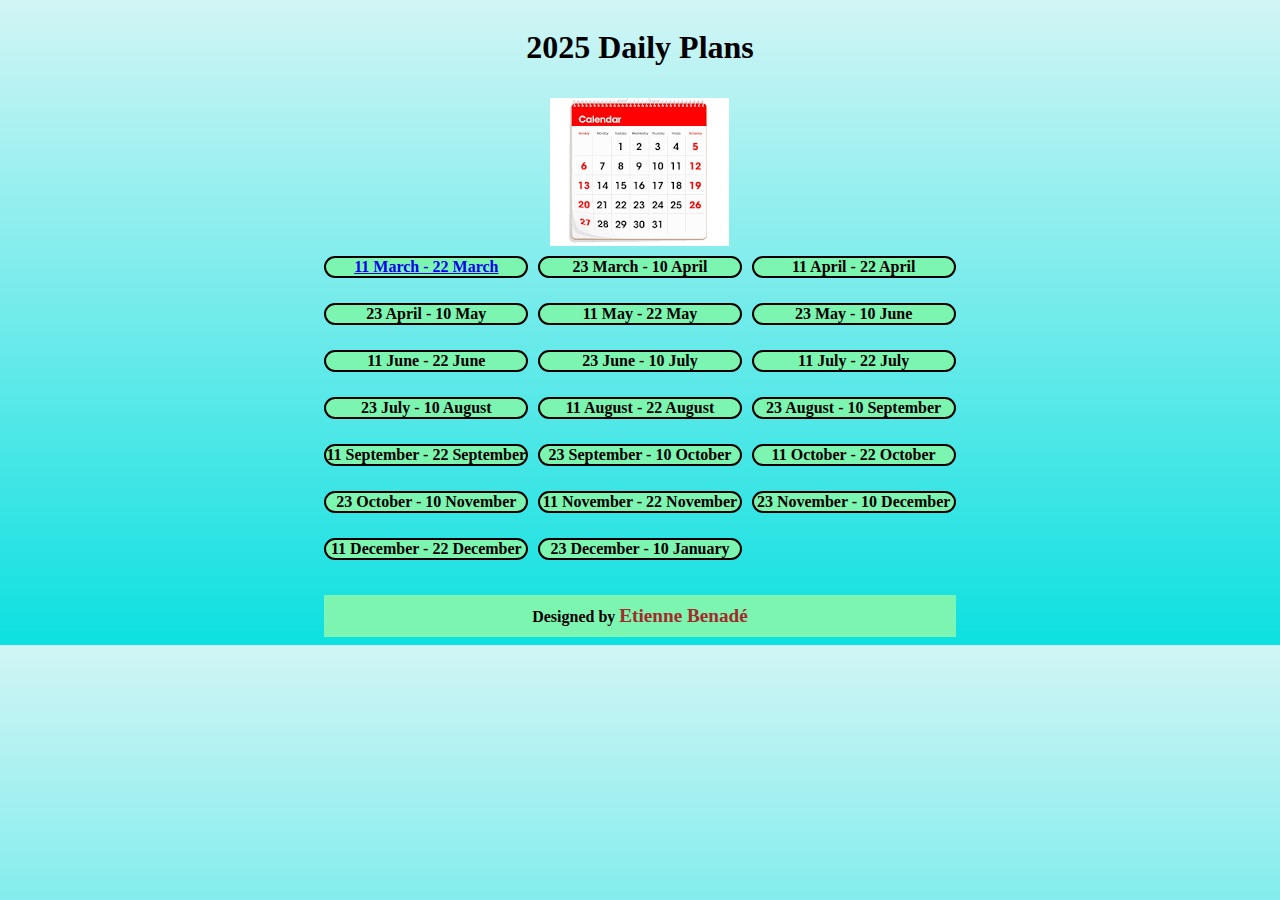
<file: index.html>
<!DOCTYPE html>
<html lang="en">
  <head>
    <meta charset="UTF-8" />
    <meta name="viewport" content="width=device-width, initial-scale=1.0" />
    <title>Index</title>
    <style>
      html {
        background-image: linear-gradient(
          rgb(210, 245, 245),
          rgb(13, 224, 224)
        );
        display: flex;
        justify-content: center;
        align-items: center;
      }
      .container {
        display: grid;
        grid-template-columns: repeat(3, 1fr);
        grid-template-rows: repeat(9, 0.25fr);
        gap: 10px;
        flex: 1;
      }
      .title {
        grid-column: span 3;
        display: flex;
        justify-content: center;
        align-items: center;
        flex: 1;
        font-family: Georgia, "Times New Roman", Times, serif;
      }
      .image {
        grid-area: 2/1/2/4;
        display: flex;
        justify-content: center;
        align-items: center;
        flex: 1;
      }
      .date {
        display: flex;
        justify-content: center;
        align-items: center;
        text-align: center;
        background-color: rgb(124, 245, 176);
        border: 2px solid black;
        border-radius: 20px;
        font-family: Georgia, "Times New Roman", Times, serif;
        font-weight: bold;
        height: fit-content;
        flex: 1;
      }
      .footer {
        grid-area: 11/1/11/4;
        display: flex;
        justify-content: center;
        align-items: center;
        background-color: rgb(124, 245, 176);
        height: fit-content;
        padding: 10px;
        font-family: Georgia, "Times New Roman", Times, serif;
        flex: 1;
        font-weight: 600;
      }
      span {
        color: brown;
        font-family: cursive;
        font-size: larger;
      }
    </style>
  </head>
  <body>
    <div class="container">
      <div class="title"><h1 class="title">2025 Daily Plans</h1></div>
      <div class="image">
        <img src="./assets/images/calendar.png" alt="calendar" />
      </div>
      <div class="date">
        <a href="./11march-22march.html.html">11 March - 22 March</a>
      </div>
      <div class="date">23 March - 10 April</div>
      <div class="date">11 April - 22 April</div>
      <div class="date">23 April - 10 May</div>
      <div class="date">11 May - 22 May</div>
      <div class="date">23 May - 10 June</div>
      <div class="date">11 June - 22 June</div>
      <div class="date">23 June - 10 July</div>
      <div class="date">11 July - 22 July</div>
      <div class="date">23 July - 10 August</div>
      <div class="date">11 August - 22 August</div>
      <div class="date">23 August - 10 September</div>
      <div class="date">11 September - 22 September</div>
      <div class="date">23 September - 10 October</div>
      <div class="date">11 October - 22 October</div>
      <div class="date">23 October - 10 November</div>
      <div class="date">11 November - 22 November</div>
      <div class="date">23 November - 10 December</div>
      <div class="date">11 December - 22 December</div>
      <div class="date">23 December - 10 January</div>
      <div class="footer">
        <footer>Designed by <span>Etienne Benadé</span></footer>
      </div>
    </div>
  </body>
</html>
</file>
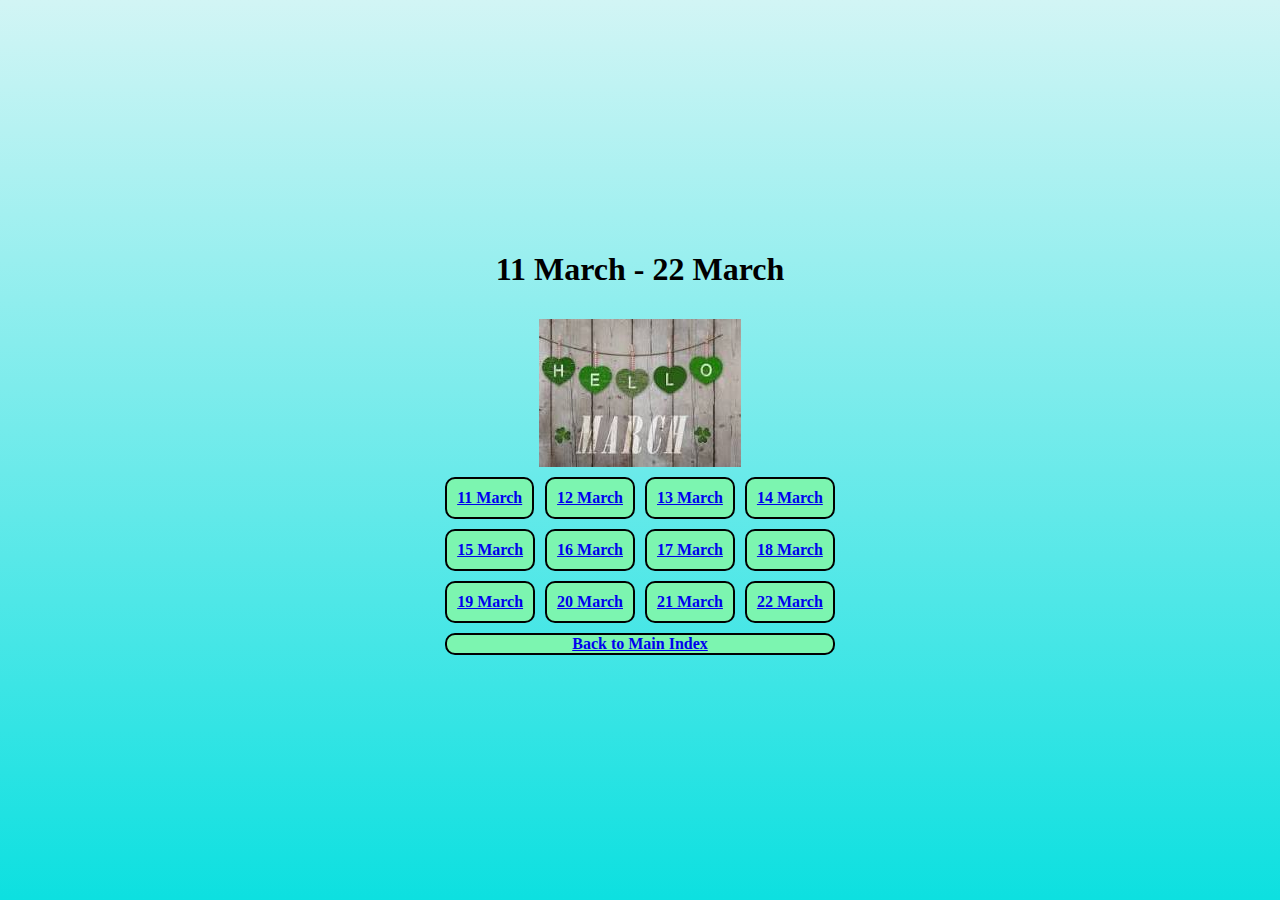
<file: 11march-22march.html.html>
<!DOCTYPE html>
<html lang="en">
  <head>
    <meta charset="UTF-8" />
    <meta name="viewport" content="width=device-width, initial-scale=1.0" />
    <title>11 March - 22 March</title>
    <link rel="stylesheet" href="./index-style.css" />
  </head>
  <body>
    <div class="container">
      <div class="header">
        <h1>11 March - 22 March</h1>
      </div>
      <div class="image">
        <img src="./assets/images/march.jpg" alt="Hello March" />
      </div>
      <div class="dates">
        <a href="./11march.html">11 March</a>
      </div>
      <div class="dates">
        <a href="./12march.html">12 March</a>
      </div>
      <div class="dates">
        <a href="./13march.html">13 March</a>
      </div>
      <div class="dates">
        <a href="./14march.html">14 March</a>
      </div>
      <div class="dates">
        <a href="./15march.html">15 March</a>
      </div>
      <div class="dates">
        <a href="./16march.html">16 March</a>
      </div>
      <div class="dates">
        <a href="./17march.html">17 March</a>
      </div>
      <div class="dates">
        <a href="./18march.html">18 March</a>
      </div>
      <div class="dates">
        <a href="./19march.html">19 March</a>
      </div>
      <div class="dates">
        <a href="./20march.html">20 March</a>
      </div>
      <div class="dates">
        <a href="./21march.html">21 March</a>
      </div>
      <div class="dates">
        <a href="./22march.html">22 March</a>
      </div>
      <div class="footer"><a href="./index.html">Back to Main Index</a></div>
    </div>
  </body>
</html>
</file>
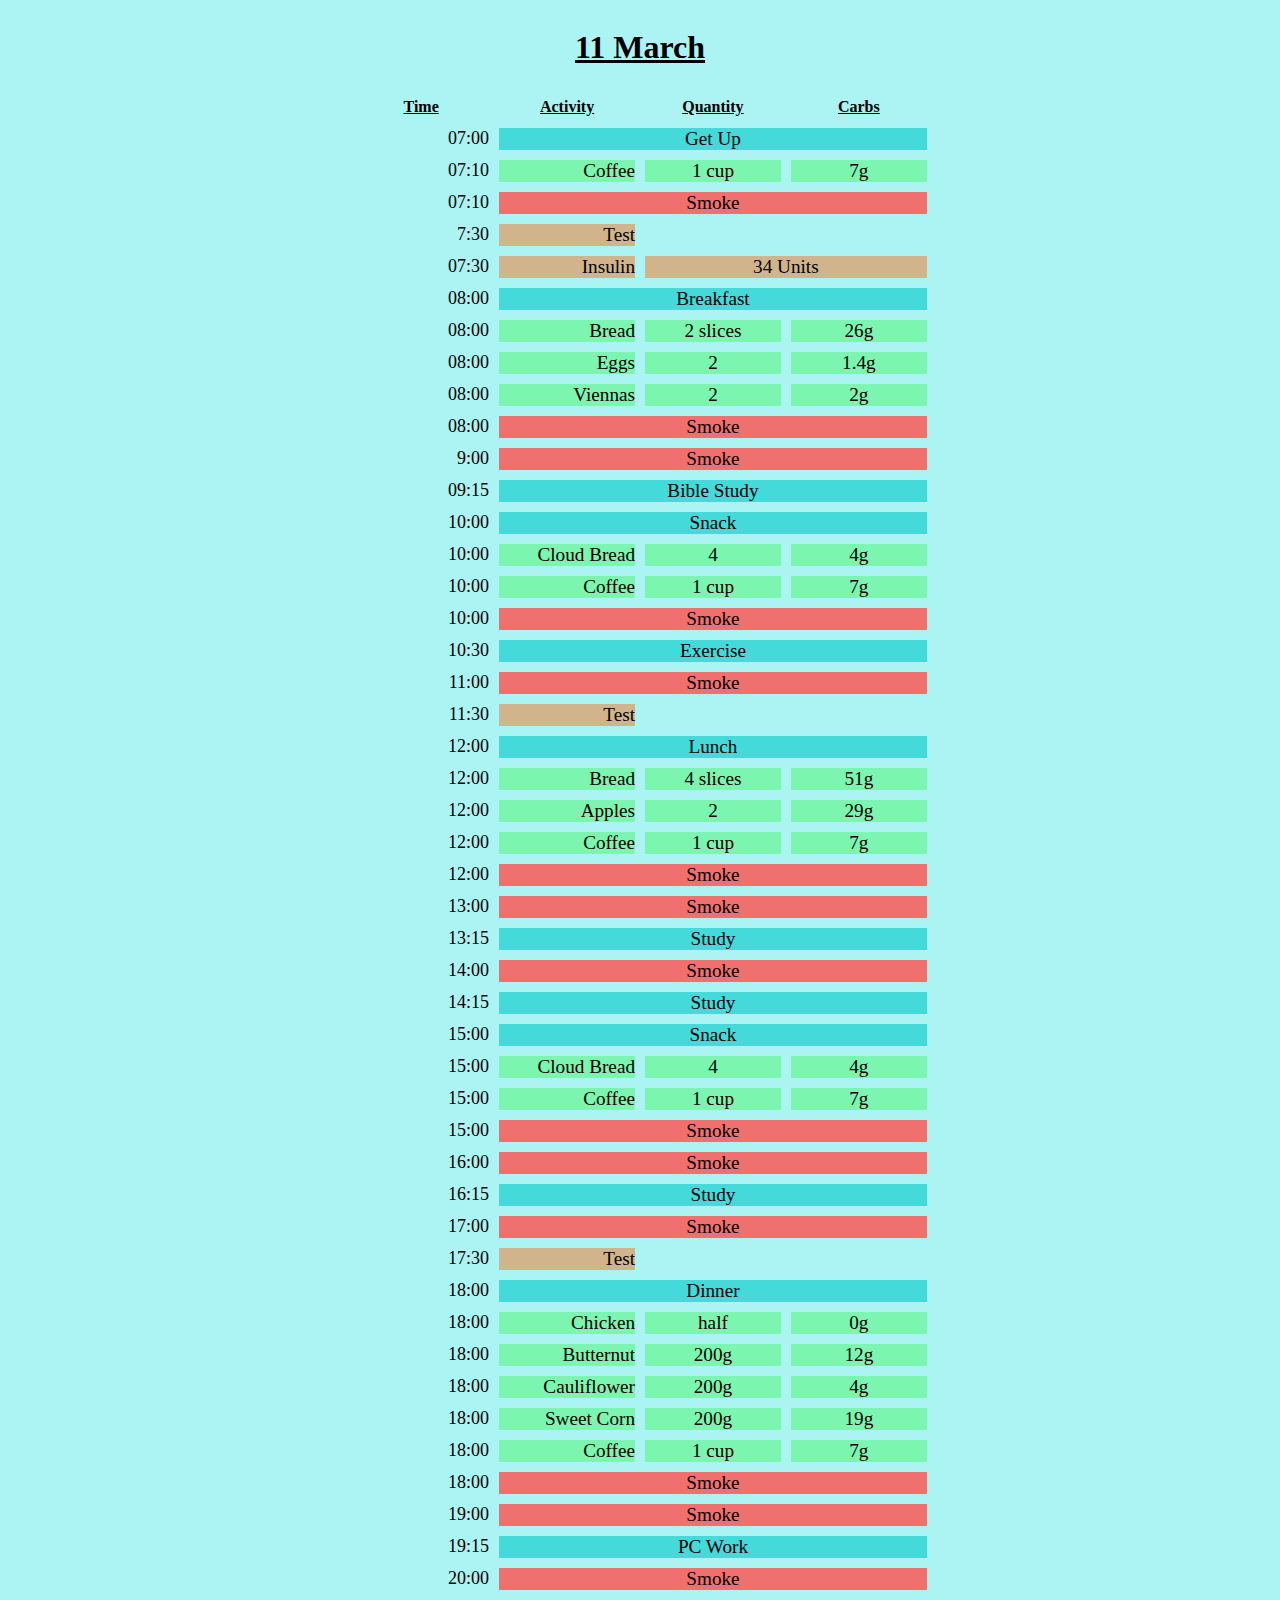
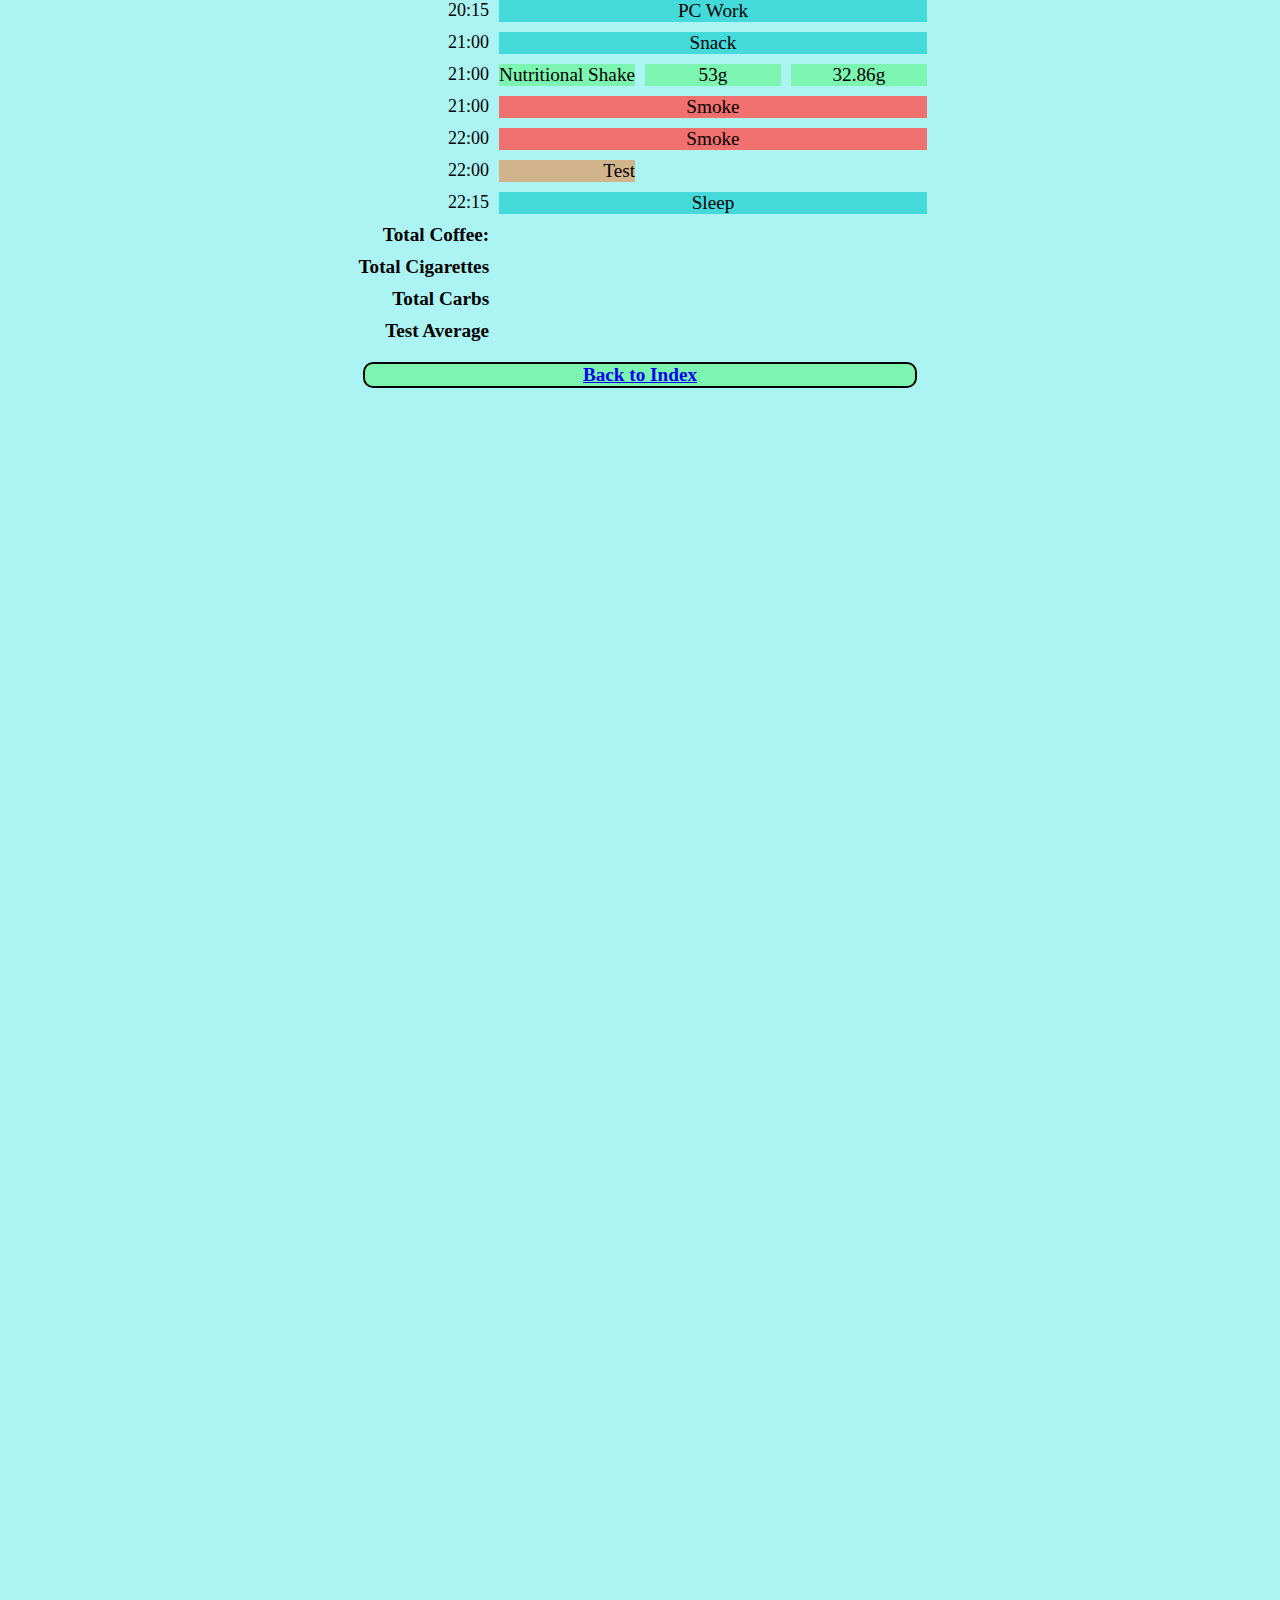
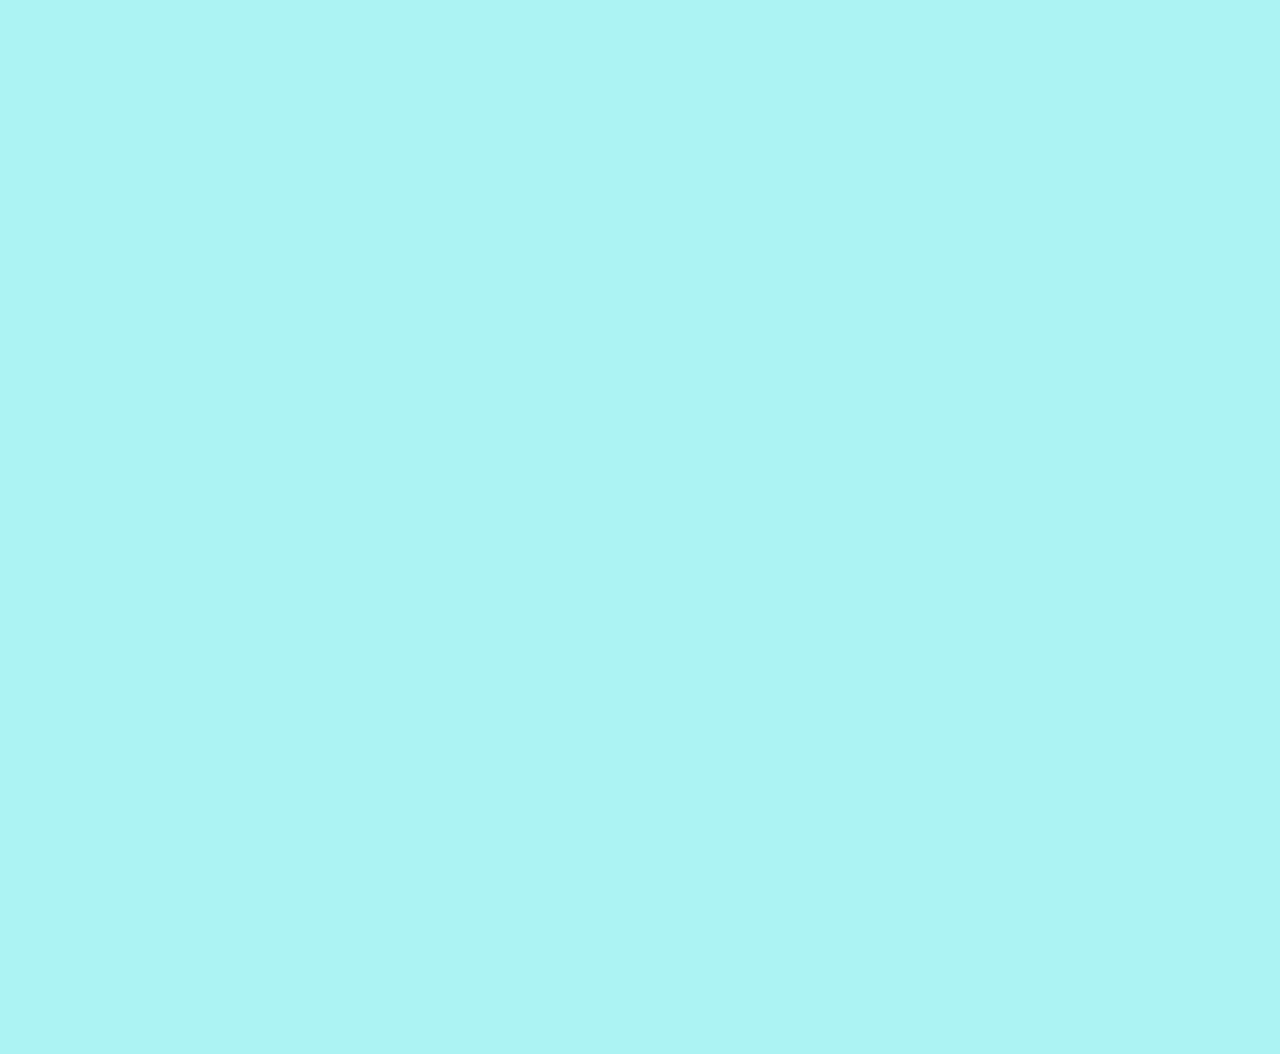
<file: 11march.html>
<!DOCTYPE html>
<html lang="en">
  <head>
    <meta charset="UTF-8" />
    <meta name="viewport" content="width=device-width, initial-scale=1.0" />
    <title>11 March</title>
    <link rel="stylesheet" href="./style.css" />
  </head>
  <body>
    <div class="container">
      <div class="header">
        <h1>11 March</h1>
      </div>
      <div class="header-2">Time</div>
      <div class="header-2">Activity</div>
      <div class="header-2">Quantity</div>
      <div class="header-2">Carbs</div>
      <div class="time">07:00</div>
      <div class="activity">Get Up</div>
      <div class="time">07:10</div>
      <div class="food">Coffee</div>
      <div class="quantity">1 cup</div>
      <div class="quantity">7g</div>
      <div class="time">07:10</div>
      <div class="smoke">Smoke</div>
      <div class="time">7:30</div>
      <div class="test-1">Test</div>
      <div class="test-2"></div>
      <div class="time">07:30</div>
      <div class="test-1">Insulin</div>
      <div class="test-2">34 Units</div>
      <div class="time">08:00</div>
      <div class="activity">Breakfast</div>
      <div class="time">08:00</div>
      <div class="food">Bread</div>
      <div class="quantity">2 slices</div>
      <div class="quantity">26g</div>
      <div class="time">08:00</div>
      <div class="food">Eggs</div>
      <div class="quantity">2</div>
      <div class="quantity">1.4g</div>
      <div class="time">08:00</div>
      <div class="food">Viennas</div>
      <div class="quantity">2</div>
      <div class="quantity">2g</div>
      <div class="time">08:00</div>
      <div class="smoke">Smoke</div>
      <div class="time">9:00</div>
      <div class="smoke">Smoke</div>
      <div class="time">09:15</div>
      <div class="activity">Bible Study</div>
      <div class="time">10:00</div>
      <div class="activity">Snack</div>
      <div class="time">10:00</div>
      <div class="food">Cloud Bread</div>
      <div class="quantity">4</div>
      <div class="quantity">4g</div>
      <div class="time">10:00</div>
      <div class="food">Coffee</div>
      <div class="quantity">1 cup</div>
      <div class="quantity">7g</div>
      <div class="time">10:00</div>
      <div class="smoke">Smoke</div>
      <div class="time">10:30</div>
      <div class="activity">Exercise</div>
      <div class="time">11:00</div>
      <div class="smoke">Smoke</div>
      <div class="time">11:30</div>
      <div class="test-1">Test</div>
      <div class="test-2"></div>
      <div class="time">12:00</div>
      <div class="activity">Lunch</div>
      <div class="time">12:00</div>
      <div class="food">Bread</div>
      <div class="quantity">4 slices</div>
      <div class="quantity">51g</div>
      <div class="time">12:00</div>
      <div class="food">Apples</div>
      <div class="quantity">2</div>
      <div class="quantity">29g</div>
      <div class="time">12:00</div>
      <div class="food">Coffee</div>
      <div class="quantity">1 cup</div>
      <div class="quantity">7g</div>
      <div class="time">12:00</div>
      <div class="smoke">Smoke</div>
      <div class="time">13:00</div>
      <div class="smoke">Smoke</div>
      <div class="time">13:15</div>
      <div class="activity">Study</div>
      <div class="time">14:00</div>
      <div class="smoke">Smoke</div>
      <div class="time">14:15</div>
      <div class="activity">Study</div>
      <div class="time">15:00</div>
      <div class="activity">Snack</div>
      <div class="time">15:00</div>
      <div class="food">Cloud Bread</div>
      <div class="quantity">4</div>
      <div class="quantity">4g</div>
      <div class="time">15:00</div>
      <div class="food">Coffee</div>
      <div class="quantity">1 cup</div>
      <div class="quantity">7g</div>
      <div class="time">15:00</div>
      <div class="smoke">Smoke</div>
      <div class="time">16:00</div>
      <div class="smoke">Smoke</div>
      <div class="time">16:15</div>
      <div class="activity">Study</div>
      <div class="time">17:00</div>
      <div class="smoke">Smoke</div>
      <div class="time">17:30</div>
      <div class="test-1">Test</div>
      <div class="test-2"></div>
      <div class="time">18:00</div>
      <div class="activity">Dinner</div>
      <div class="time">18:00</div>
      <div class="food">Chicken</div>
      <div class="quantity">half</div>
      <div class="quantity">0g</div>
      <div class="time">18:00</div>
      <div class="food">Butternut</div>
      <div class="quantity">200g</div>
      <div class="quantity">12g</div>
      <div class="time">18:00</div>
      <div class="food">Cauliflower</div>
      <div class="quantity">200g</div>
      <div class="quantity">4g</div>
      <div class="time">18:00</div>
      <div class="food">Sweet Corn</div>
      <div class="quantity">200g</div>
      <div class="quantity">19g</div>
      <div class="time">18:00</div>
      <div class="food">Coffee</div>
      <div class="quantity">1 cup</div>
      <div class="quantity">7g</div>
      <div class="time">18:00</div>
      <div class="smoke">Smoke</div>
      <div class="time">19:00</div>
      <div class="smoke">Smoke</div>
      <div class="time">19:15</div>
      <div class="activity">PC Work</div>
      <div class="time">20:00</div>
      <div class="smoke">Smoke</div>
      <div class="time">20:15</div>
      <div class="activity">PC Work</div>
      <div class="time">21:00</div>
      <div class="activity">Snack</div>
      <div class="time">21:00</div>
      <div class="food">Nutritional Shake</div>
      <div class="quantity">53g</div>
      <div class="quantity">32.86g</div>
      <div class="time">21:00</div>
      <div class="smoke">Smoke</div>
      <div class="time">22:00</div>
      <div class="smoke">Smoke</div>
      <div class="time">22:00</div>
      <div class="test-1">Test</div>
      <div class="test-2"></div>
      <div class="time">22:15</div>
      <div class="activity">Sleep</div>
      <div class="total">Total Coffee:</div>
      <div class="total-quantity"></div>
      <div class="total">Total Cigarettes</div>
      <div class="total-quantity"></div>
      <div class="total">Total Carbs</div>
      <div class="total-quantity"></div>
      <div class="total">Test Average</div>
      <div class="total-quantity"></div>
      <div class="footer">
        <a href="./11march-22march.html.html">Back to Index</a>
      </div>
    </div>
  </body>
</html>
</file>
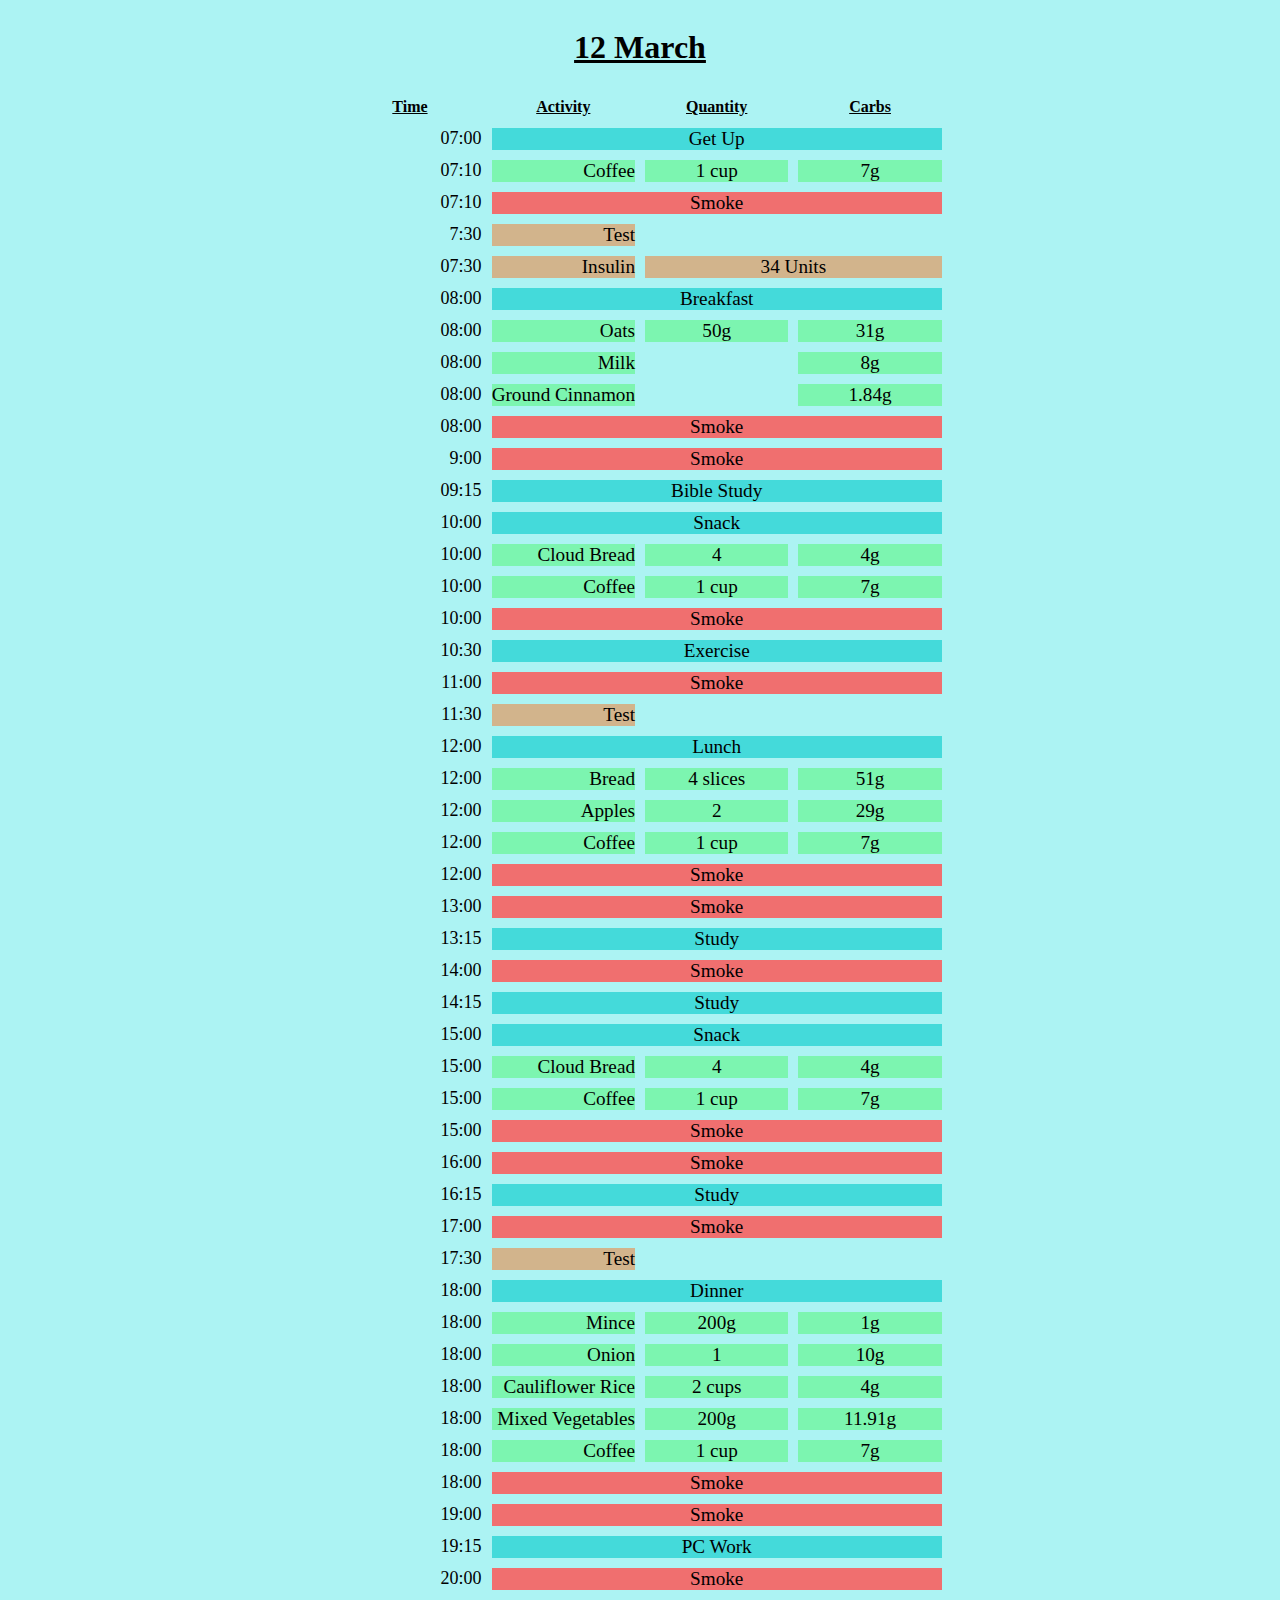
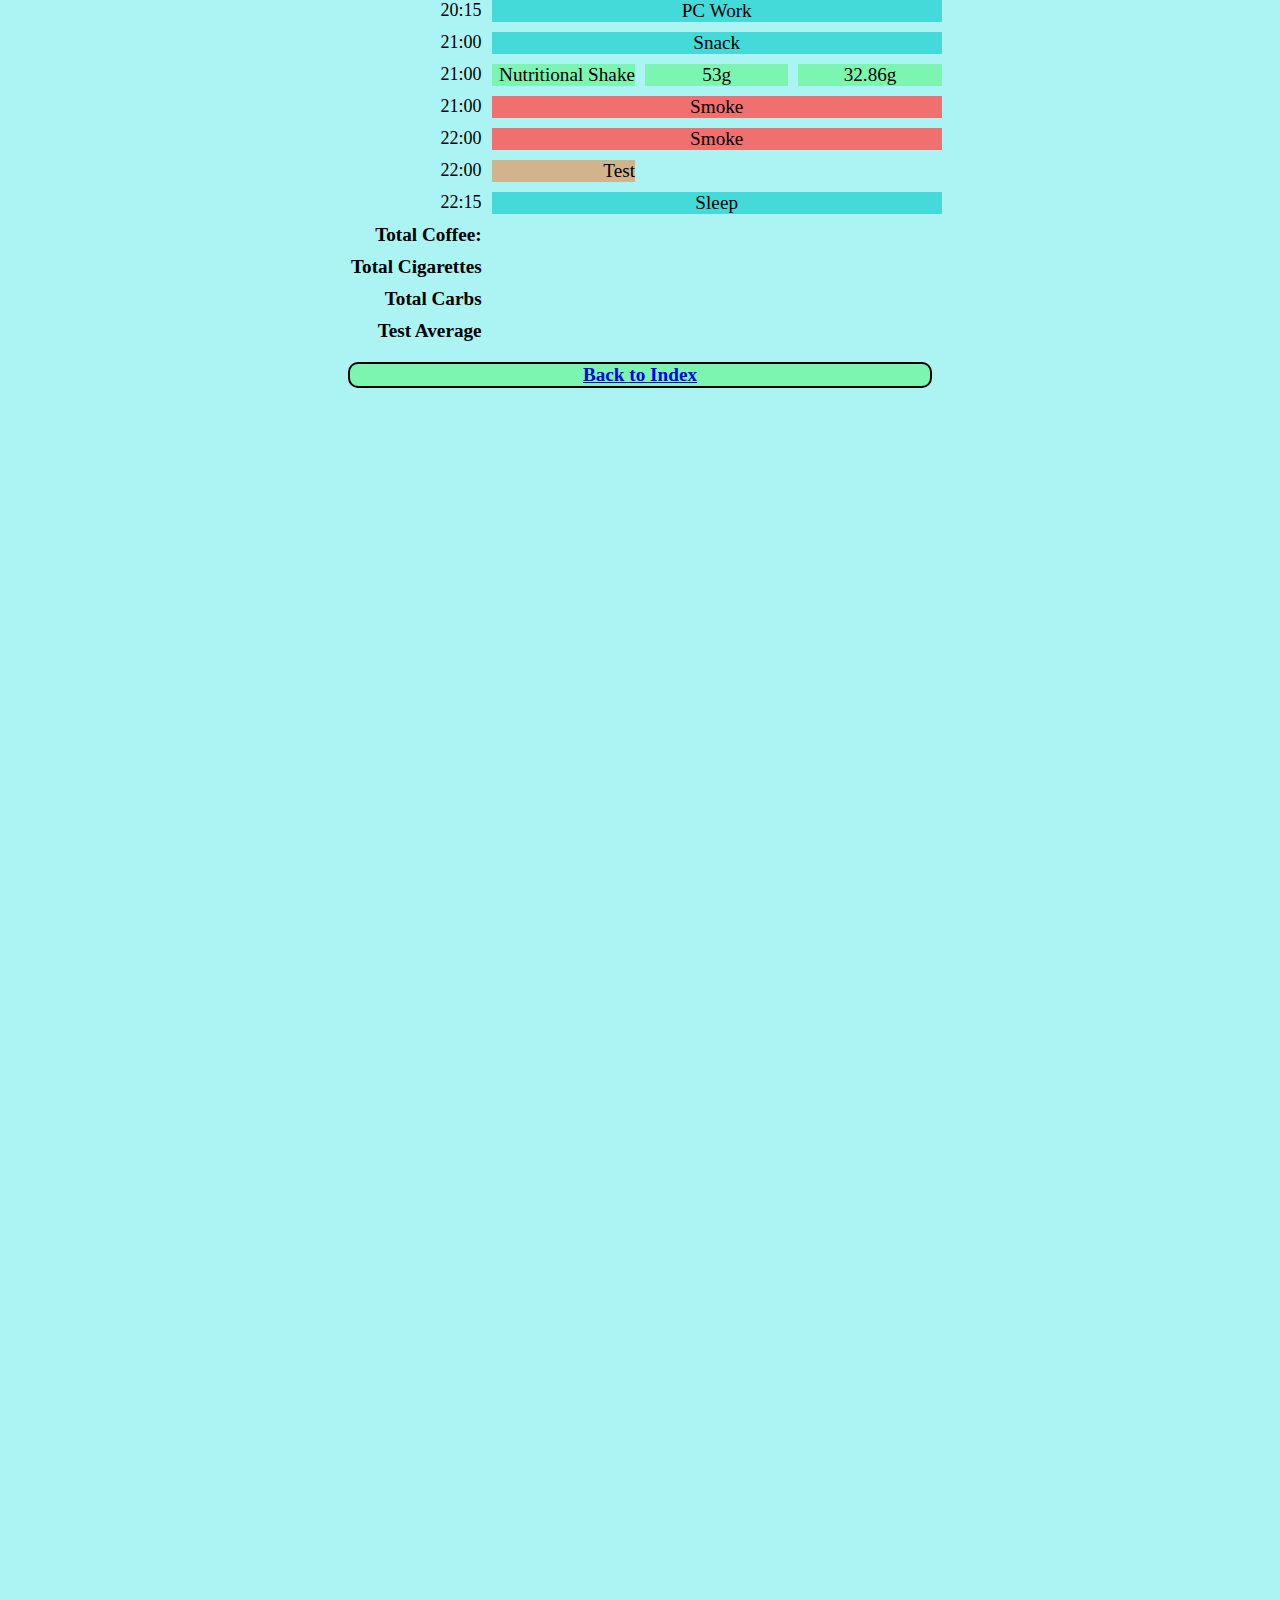
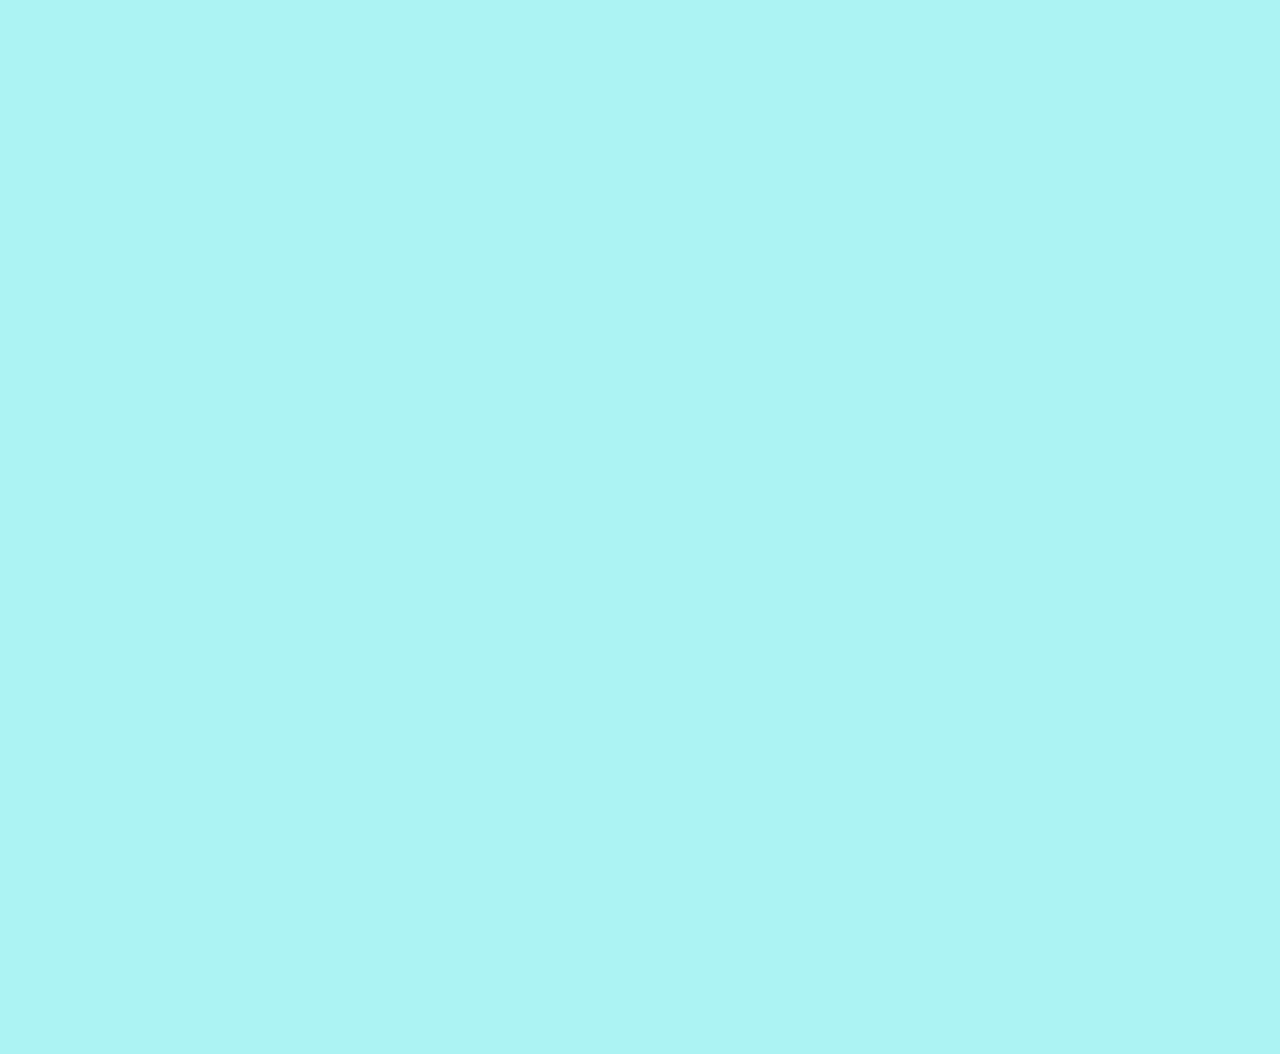
<file: 12march.html>
<!DOCTYPE html>
<html lang="en">
  <head>
    <meta charset="UTF-8" />
    <meta name="viewport" content="width=device-width, initial-scale=1.0" />
    <title>12 March</title>
    <link rel="stylesheet" href="./style.css" />
  </head>
  <body>
    <div class="container">
      <div class="header">
        <h1>12 March</h1>
      </div>
      <div class="header-2">Time</div>
      <div class="header-2">Activity</div>
      <div class="header-2">Quantity</div>
      <div class="header-2">Carbs</div>
      <div class="time">07:00</div>
      <div class="activity">Get Up</div>
      <div class="time">07:10</div>
      <div class="food">Coffee</div>
      <div class="quantity">1 cup</div>
      <div class="quantity">7g</div>
      <div class="time">07:10</div>
      <div class="smoke">Smoke</div>
      <div class="time">7:30</div>
      <div class="test-1">Test</div>
      <div class="test-2"></div>
      <div class="time">07:30</div>
      <div class="test-1">Insulin</div>
      <div class="test-2">34 Units</div>
      <div class="time">08:00</div>
      <div class="activity">Breakfast</div>
      <div class="time">08:00</div>
      <div class="food">Oats</div>
      <div class="quantity">50g</div>
      <div class="quantity">31g</div>
      <div class="time">08:00</div>
      <div class="food">Milk</div>
      <div class="quantity"></div>
      <div class="quantity">8g</div>
      <div class="time">08:00</div>
      <div class="food">Ground Cinnamon</div>
      <div class="quantity"></div>
      <div class="quantity">1.84g</div>
      <div class="time">08:00</div>
      <div class="smoke">Smoke</div>
      <div class="time">9:00</div>
      <div class="smoke">Smoke</div>
      <div class="time">09:15</div>
      <div class="activity">Bible Study</div>
      <div class="time">10:00</div>
      <div class="activity">Snack</div>
      <div class="time">10:00</div>
      <div class="food">Cloud Bread</div>
      <div class="quantity">4</div>
      <div class="quantity">4g</div>
      <div class="time">10:00</div>
      <div class="food">Coffee</div>
      <div class="quantity">1 cup</div>
      <div class="quantity">7g</div>
      <div class="time">10:00</div>
      <div class="smoke">Smoke</div>
      <div class="time">10:30</div>
      <div class="activity">Exercise</div>
      <div class="time">11:00</div>
      <div class="smoke">Smoke</div>
      <div class="time">11:30</div>
      <div class="test-1">Test</div>
      <div class="test-2"></div>
      <div class="time">12:00</div>
      <div class="activity">Lunch</div>
      <div class="time">12:00</div>
      <div class="food">Bread</div>
      <div class="quantity">4 slices</div>
      <div class="quantity">51g</div>
      <div class="time">12:00</div>
      <div class="food">Apples</div>
      <div class="quantity">2</div>
      <div class="quantity">29g</div>
      <div class="time">12:00</div>
      <div class="food">Coffee</div>
      <div class="quantity">1 cup</div>
      <div class="quantity">7g</div>
      <div class="time">12:00</div>
      <div class="smoke">Smoke</div>
      <div class="time">13:00</div>
      <div class="smoke">Smoke</div>
      <div class="time">13:15</div>
      <div class="activity">Study</div>
      <div class="time">14:00</div>
      <div class="smoke">Smoke</div>
      <div class="time">14:15</div>
      <div class="activity">Study</div>
      <div class="time">15:00</div>
      <div class="activity">Snack</div>
      <div class="time">15:00</div>
      <div class="food">Cloud Bread</div>
      <div class="quantity">4</div>
      <div class="quantity">4g</div>
      <div class="time">15:00</div>
      <div class="food">Coffee</div>
      <div class="quantity">1 cup</div>
      <div class="quantity">7g</div>
      <div class="time">15:00</div>
      <div class="smoke">Smoke</div>
      <div class="time">16:00</div>
      <div class="smoke">Smoke</div>
      <div class="time">16:15</div>
      <div class="activity">Study</div>
      <div class="time">17:00</div>
      <div class="smoke">Smoke</div>
      <div class="time">17:30</div>
      <div class="test-1">Test</div>
      <div class="test-2"></div>
      <div class="time">18:00</div>
      <div class="activity">Dinner</div>
      <div class="time">18:00</div>
      <div class="food">Mince</div>
      <div class="quantity">200g</div>
      <div class="quantity">1g</div>
      <div class="time">18:00</div>
      <div class="food">Onion</div>
      <div class="quantity">1</div>
      <div class="quantity">10g</div>
      <div class="time">18:00</div>
      <div class="food">Cauliflower Rice</div>
      <div class="quantity">2 cups</div>
      <div class="quantity">4g</div>
      <div class="time">18:00</div>
      <div class="food">Mixed Vegetables</div>
      <div class="quantity">200g</div>
      <div class="quantity">11.91g</div>
      <div class="time">18:00</div>
      <div class="food">Coffee</div>
      <div class="quantity">1 cup</div>
      <div class="quantity">7g</div>
      <div class="time">18:00</div>
      <div class="smoke">Smoke</div>
      <div class="time">19:00</div>
      <div class="smoke">Smoke</div>
      <div class="time">19:15</div>
      <div class="activity">PC Work</div>
      <div class="time">20:00</div>
      <div class="smoke">Smoke</div>
      <div class="time">20:15</div>
      <div class="activity">PC Work</div>
      <div class="time">21:00</div>
      <div class="activity">Snack</div>
      <div class="time">21:00</div>
      <div class="food">Nutritional Shake</div>
      <div class="quantity">53g</div>
      <div class="quantity">32.86g</div>
      <div class="time">21:00</div>
      <div class="smoke">Smoke</div>
      <div class="time">22:00</div>
      <div class="smoke">Smoke</div>
      <div class="time">22:00</div>
      <div class="test-1">Test</div>
      <div class="test-2"></div>
      <div class="time">22:15</div>
      <div class="activity">Sleep</div>
      <div class="total">Total Coffee:</div>
      <div class="total-quantity"></div>
      <div class="total">Total Cigarettes</div>
      <div class="total-quantity"></div>
      <div class="total">Total Carbs</div>
      <div class="total-quantity"></div>
      <div class="total">Test Average</div>
      <div class="total-quantity"></div>
      <div class="footer">
        <a href="./11march-22march.html.html">Back to Index</a>
      </div>
    </div>
  </body>
</html>
</file>
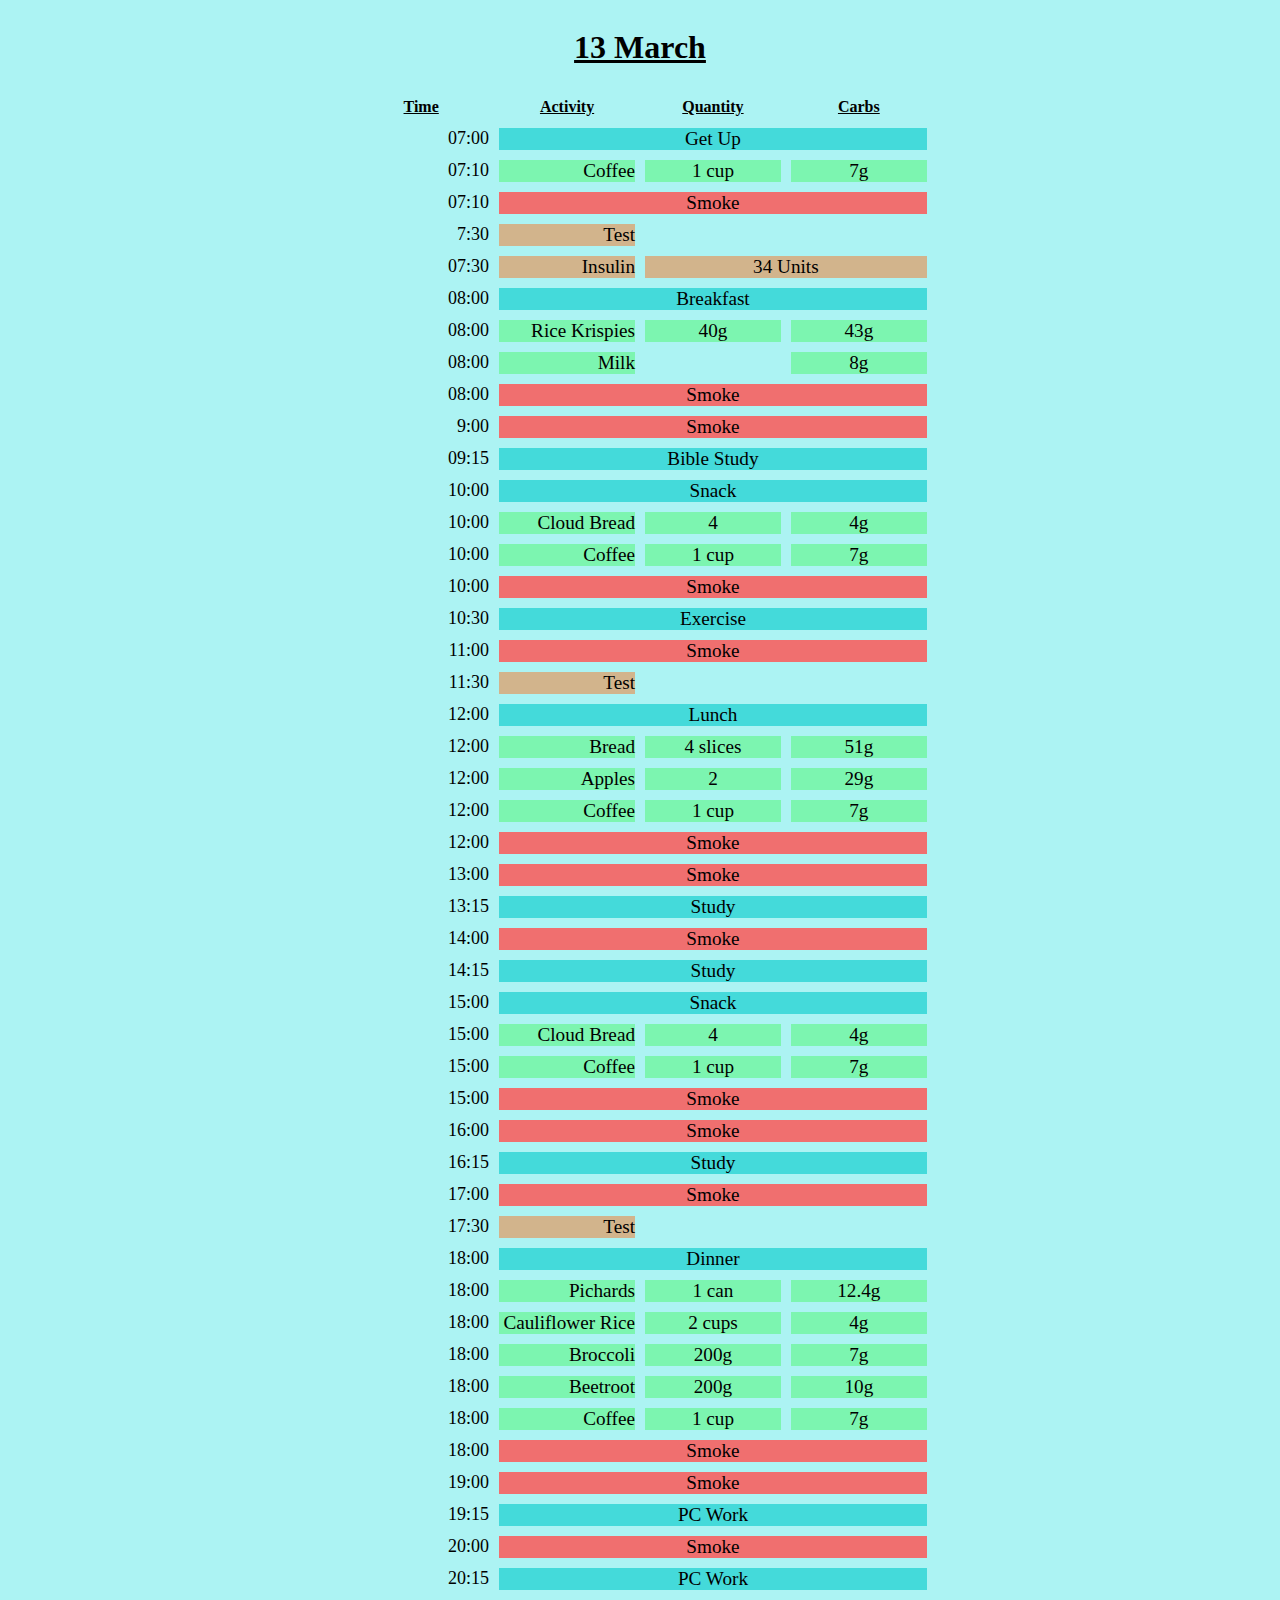
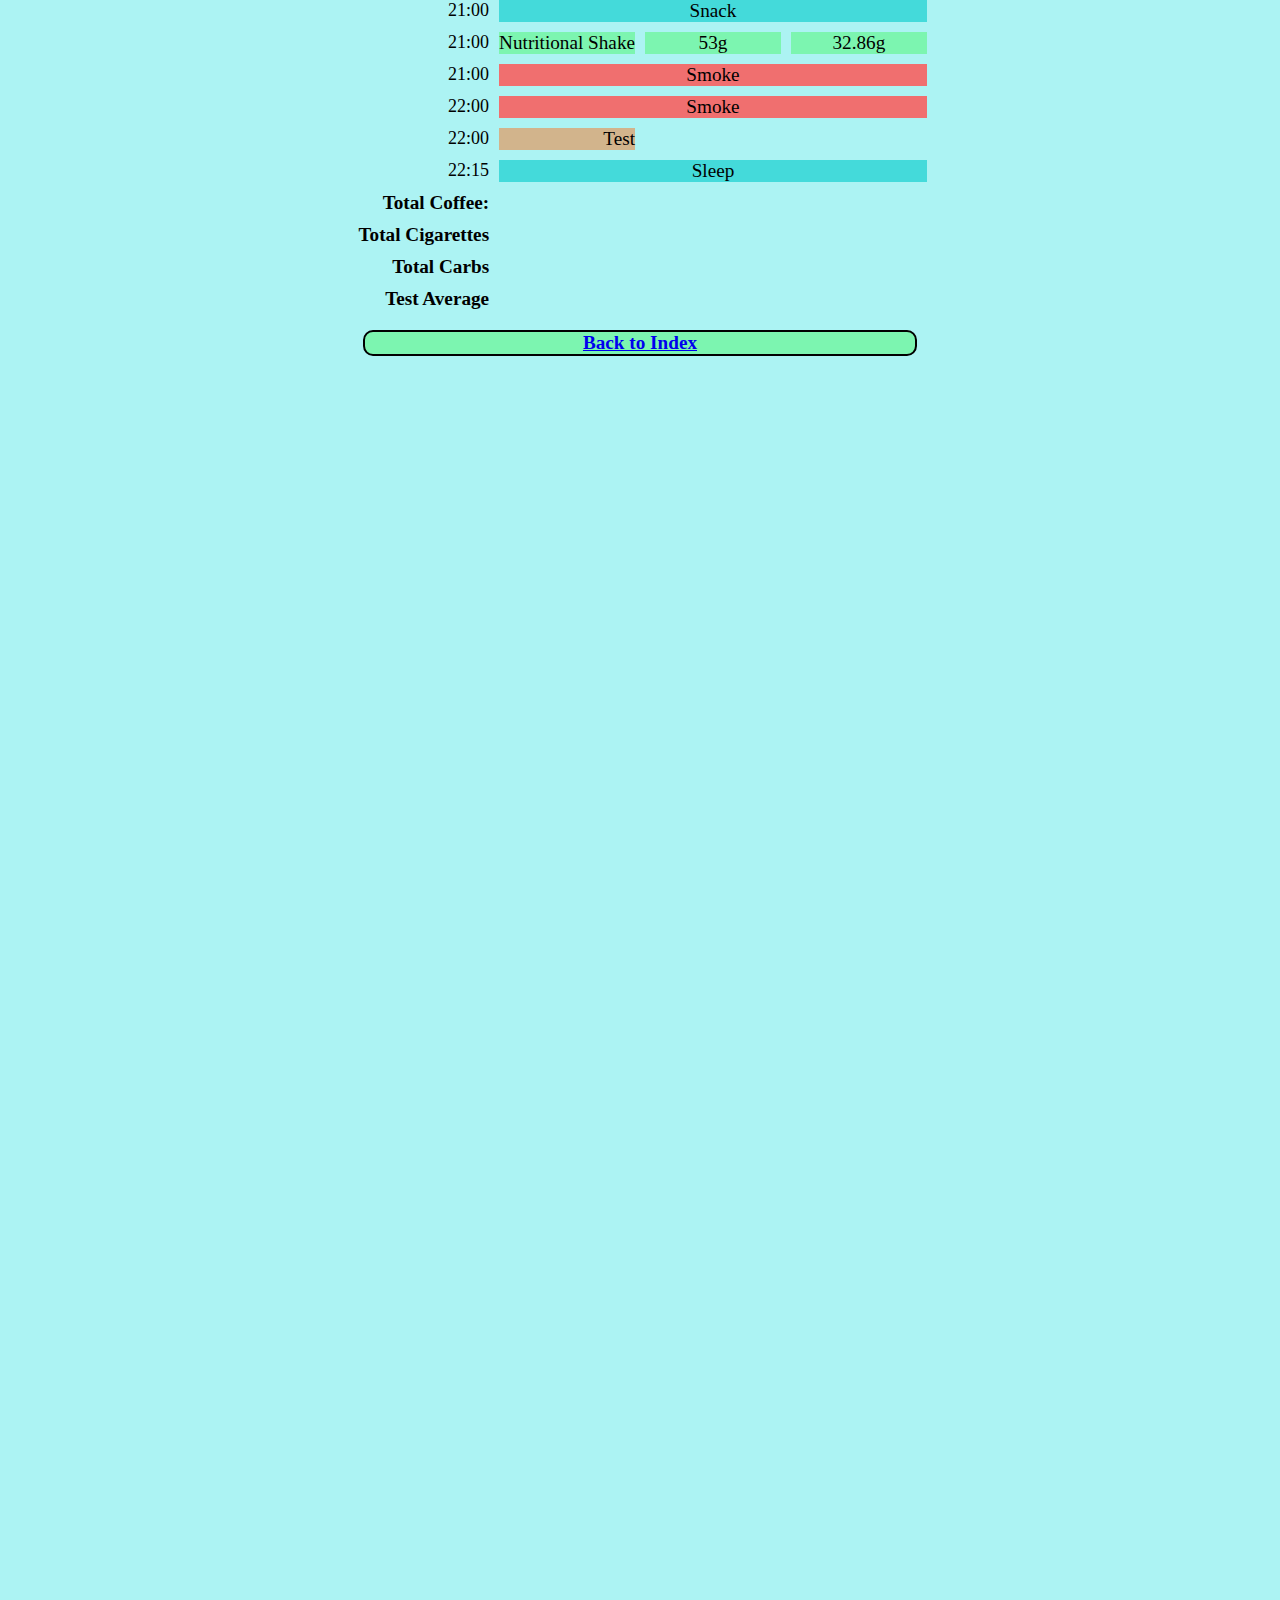
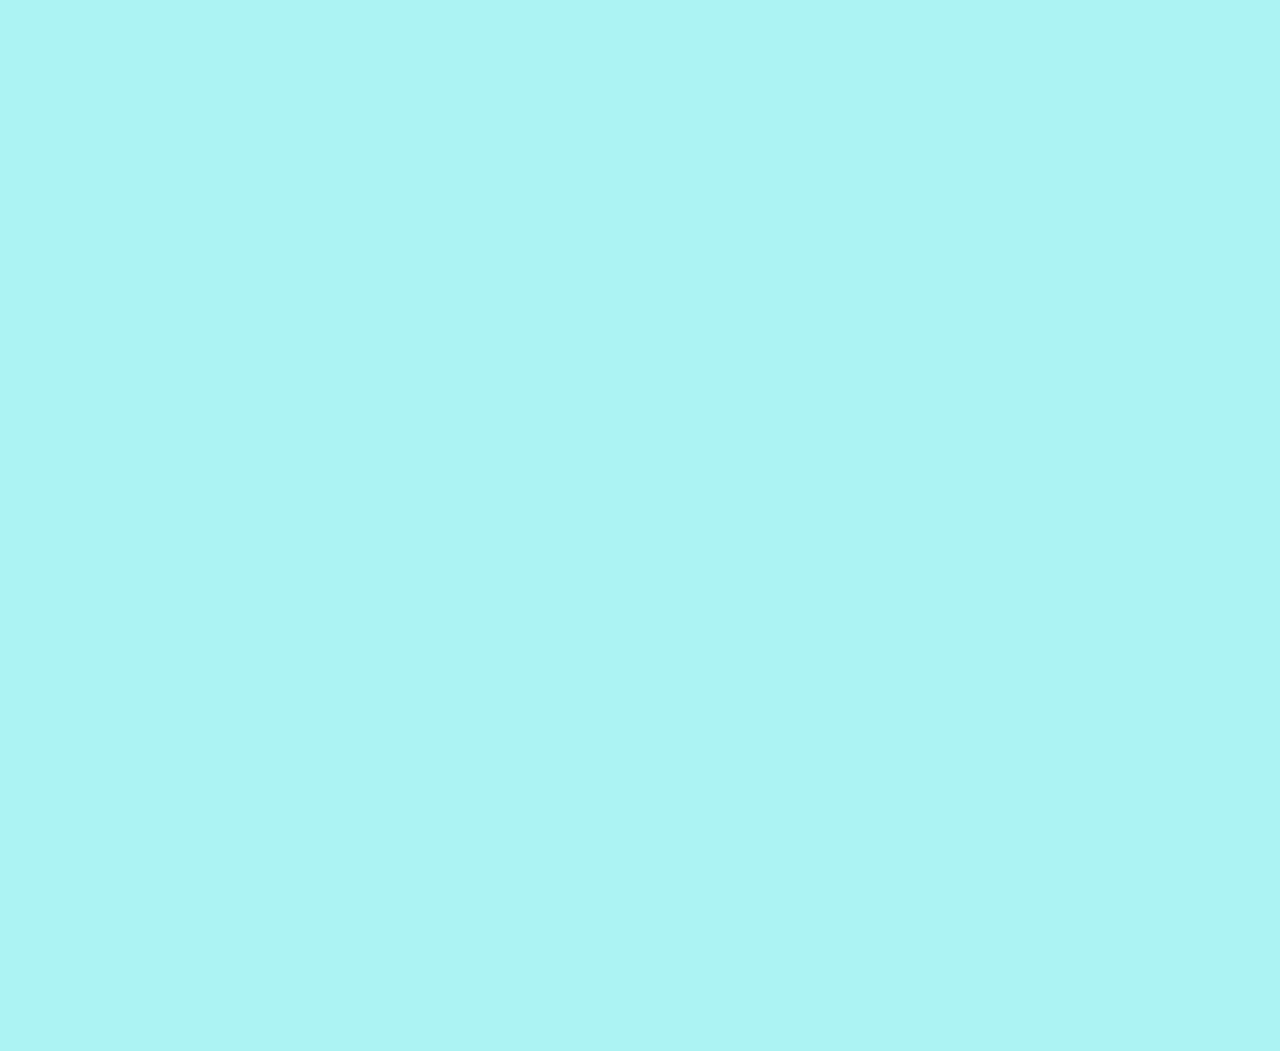
<file: 13march.html>
<!DOCTYPE html>
<html lang="en">
  <head>
    <meta charset="UTF-8" />
    <meta name="viewport" content="width=device-width, initial-scale=1.0" />
    <title>13 March</title>
    <link rel="stylesheet" href="./style.css" />
  </head>
  <body>
    <div class="container">
      <div class="header">
        <h1>13 March</h1>
      </div>
      <div class="header-2">Time</div>
      <div class="header-2">Activity</div>
      <div class="header-2">Quantity</div>
      <div class="header-2">Carbs</div>
      <div class="time">07:00</div>
      <div class="activity">Get Up</div>
      <div class="time">07:10</div>
      <div class="food">Coffee</div>
      <div class="quantity">1 cup</div>
      <div class="quantity">7g</div>
      <div class="time">07:10</div>
      <div class="smoke">Smoke</div>
      <div class="time">7:30</div>
      <div class="test-1">Test</div>
      <div class="test-2"></div>
      <div class="time">07:30</div>
      <div class="test-1">Insulin</div>
      <div class="test-2">34 Units</div>
      <div class="time">08:00</div>
      <div class="activity">Breakfast</div>
      <div class="time">08:00</div>
      <div class="food">Rice Krispies</div>
      <div class="quantity">40g</div>
      <div class="quantity">43g</div>
      <div class="time">08:00</div>
      <div class="food">Milk</div>
      <div class="quantity"></div>
      <div class="quantity">8g</div>
      <div class="time">08:00</div>
      <div class="smoke">Smoke</div>
      <div class="time">9:00</div>
      <div class="smoke">Smoke</div>
      <div class="time">09:15</div>
      <div class="activity">Bible Study</div>
      <div class="time">10:00</div>
      <div class="activity">Snack</div>
      <div class="time">10:00</div>
      <div class="food">Cloud Bread</div>
      <div class="quantity">4</div>
      <div class="quantity">4g</div>
      <div class="time">10:00</div>
      <div class="food">Coffee</div>
      <div class="quantity">1 cup</div>
      <div class="quantity">7g</div>
      <div class="time">10:00</div>
      <div class="smoke">Smoke</div>
      <div class="time">10:30</div>
      <div class="activity">Exercise</div>
      <div class="time">11:00</div>
      <div class="smoke">Smoke</div>
      <div class="time">11:30</div>
      <div class="test-1">Test</div>
      <div class="test-2"></div>
      <div class="time">12:00</div>
      <div class="activity">Lunch</div>
      <div class="time">12:00</div>
      <div class="food">Bread</div>
      <div class="quantity">4 slices</div>
      <div class="quantity">51g</div>
      <div class="time">12:00</div>
      <div class="food">Apples</div>
      <div class="quantity">2</div>
      <div class="quantity">29g</div>
      <div class="time">12:00</div>
      <div class="food">Coffee</div>
      <div class="quantity">1 cup</div>
      <div class="quantity">7g</div>
      <div class="time">12:00</div>
      <div class="smoke">Smoke</div>
      <div class="time">13:00</div>
      <div class="smoke">Smoke</div>
      <div class="time">13:15</div>
      <div class="activity">Study</div>
      <div class="time">14:00</div>
      <div class="smoke">Smoke</div>
      <div class="time">14:15</div>
      <div class="activity">Study</div>
      <div class="time">15:00</div>
      <div class="activity">Snack</div>
      <div class="time">15:00</div>
      <div class="food">Cloud Bread</div>
      <div class="quantity">4</div>
      <div class="quantity">4g</div>
      <div class="time">15:00</div>
      <div class="food">Coffee</div>
      <div class="quantity">1 cup</div>
      <div class="quantity">7g</div>
      <div class="time">15:00</div>
      <div class="smoke">Smoke</div>
      <div class="time">16:00</div>
      <div class="smoke">Smoke</div>
      <div class="time">16:15</div>
      <div class="activity">Study</div>
      <div class="time">17:00</div>
      <div class="smoke">Smoke</div>
      <div class="time">17:30</div>
      <div class="test-1">Test</div>
      <div class="test-2"></div>
      <div class="time">18:00</div>
      <div class="activity">Dinner</div>
      <div class="time">18:00</div>
      <div class="food">Pichards</div>
      <div class="quantity">1 can</div>
      <div class="quantity">12.4g</div>
      <div class="time">18:00</div>
      <div class="food">Cauliflower Rice</div>
      <div class="quantity">2 cups</div>
      <div class="quantity">4g</div>
      <div class="time">18:00</div>
      <div class="food">Broccoli</div>
      <div class="quantity">200g</div>
      <div class="quantity">7g</div>
      <div class="time">18:00</div>
      <div class="food">Beetroot</div>
      <div class="quantity">200g</div>
      <div class="quantity">10g</div>
      <div class="time">18:00</div>
      <div class="food">Coffee</div>
      <div class="quantity">1 cup</div>
      <div class="quantity">7g</div>
      <div class="time">18:00</div>
      <div class="smoke">Smoke</div>
      <div class="time">19:00</div>
      <div class="smoke">Smoke</div>
      <div class="time">19:15</div>
      <div class="activity">PC Work</div>
      <div class="time">20:00</div>
      <div class="smoke">Smoke</div>
      <div class="time">20:15</div>
      <div class="activity">PC Work</div>
      <div class="time">21:00</div>
      <div class="activity">Snack</div>
      <div class="time">21:00</div>
      <div class="food">Nutritional Shake</div>
      <div class="quantity">53g</div>
      <div class="quantity">32.86g</div>
      <div class="time">21:00</div>
      <div class="smoke">Smoke</div>
      <div class="time">22:00</div>
      <div class="smoke">Smoke</div>
      <div class="time">22:00</div>
      <div class="test-1">Test</div>
      <div class="test-2"></div>
      <div class="time">22:15</div>
      <div class="activity">Sleep</div>
      <div class="total">Total Coffee:</div>
      <div class="total-quantity"></div>
      <div class="total">Total Cigarettes</div>
      <div class="total-quantity"></div>
      <div class="total">Total Carbs</div>
      <div class="total-quantity"></div>
      <div class="total">Test Average</div>
      <div class="total-quantity"></div>
      <div class="footer">
        <a href="./11march-22march.html.html">Back to Index</a>
      </div>
    </div>
  </body>
</html>
</file>
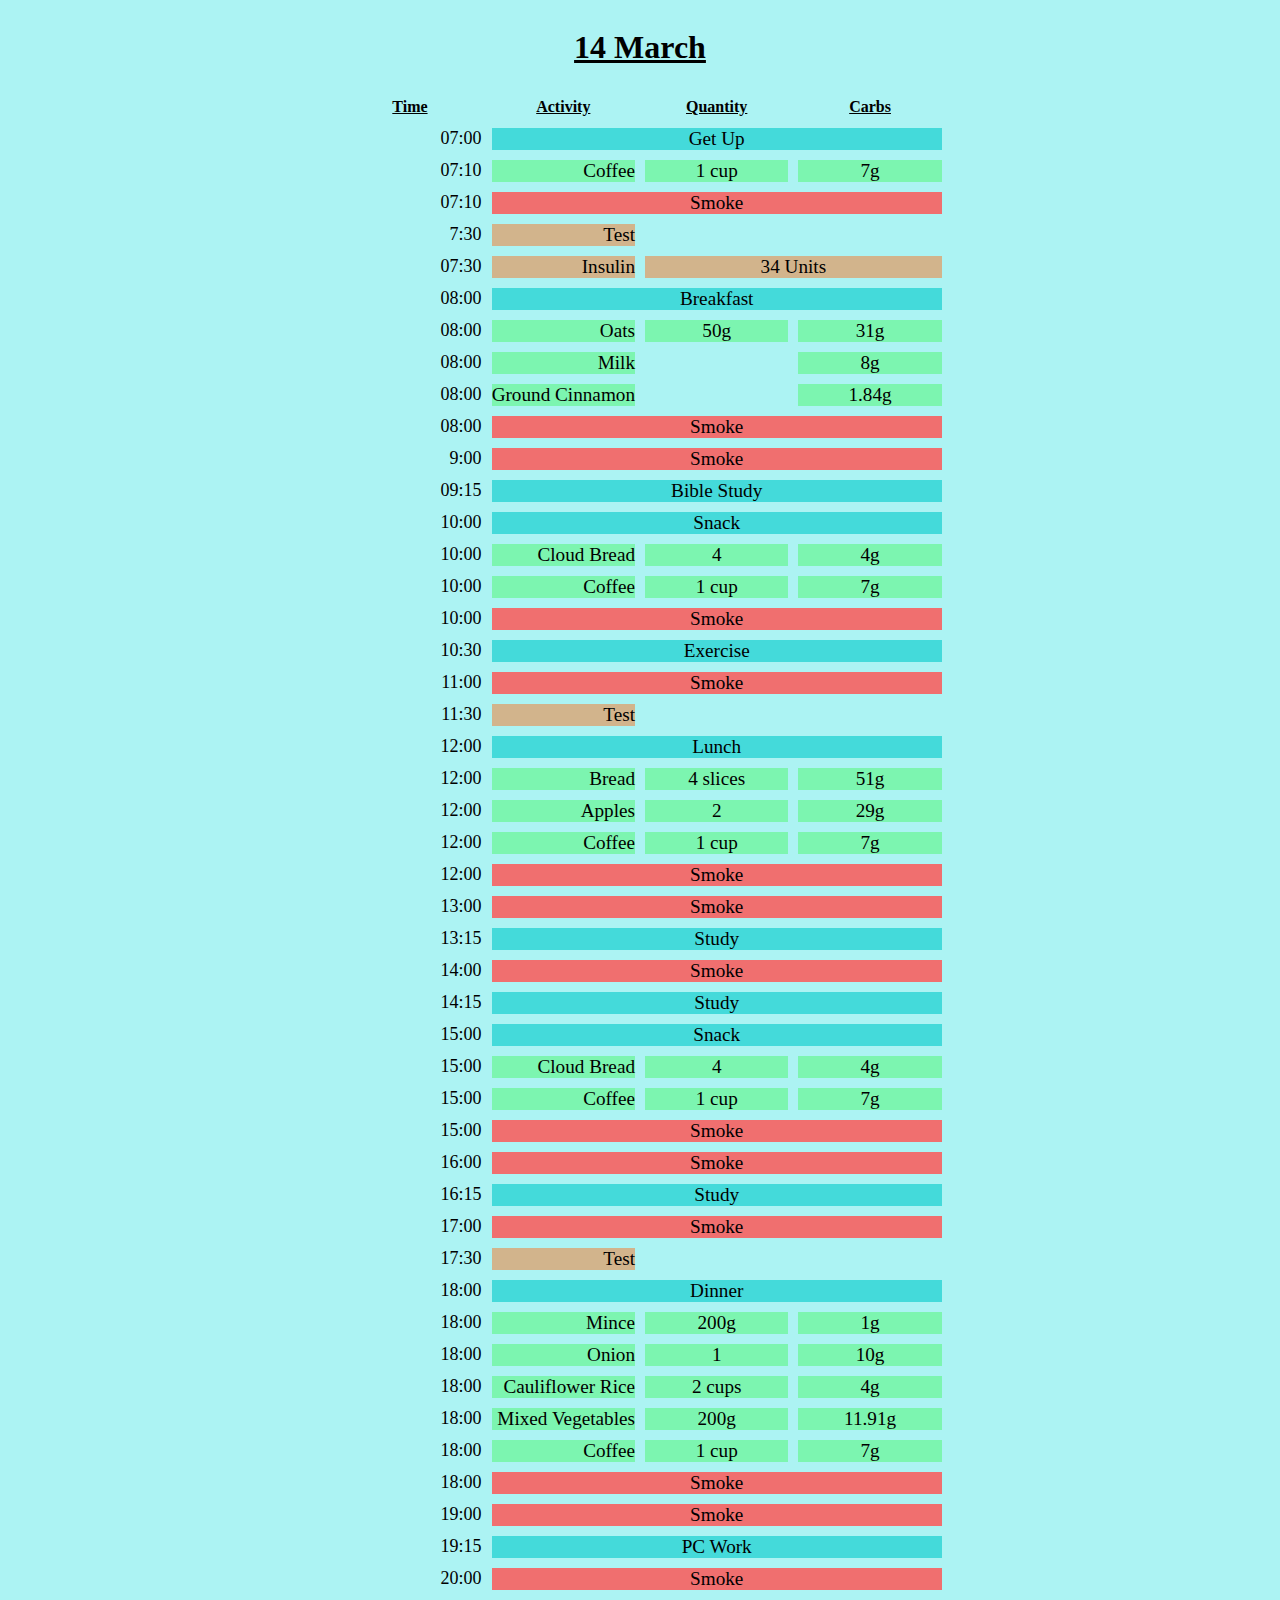
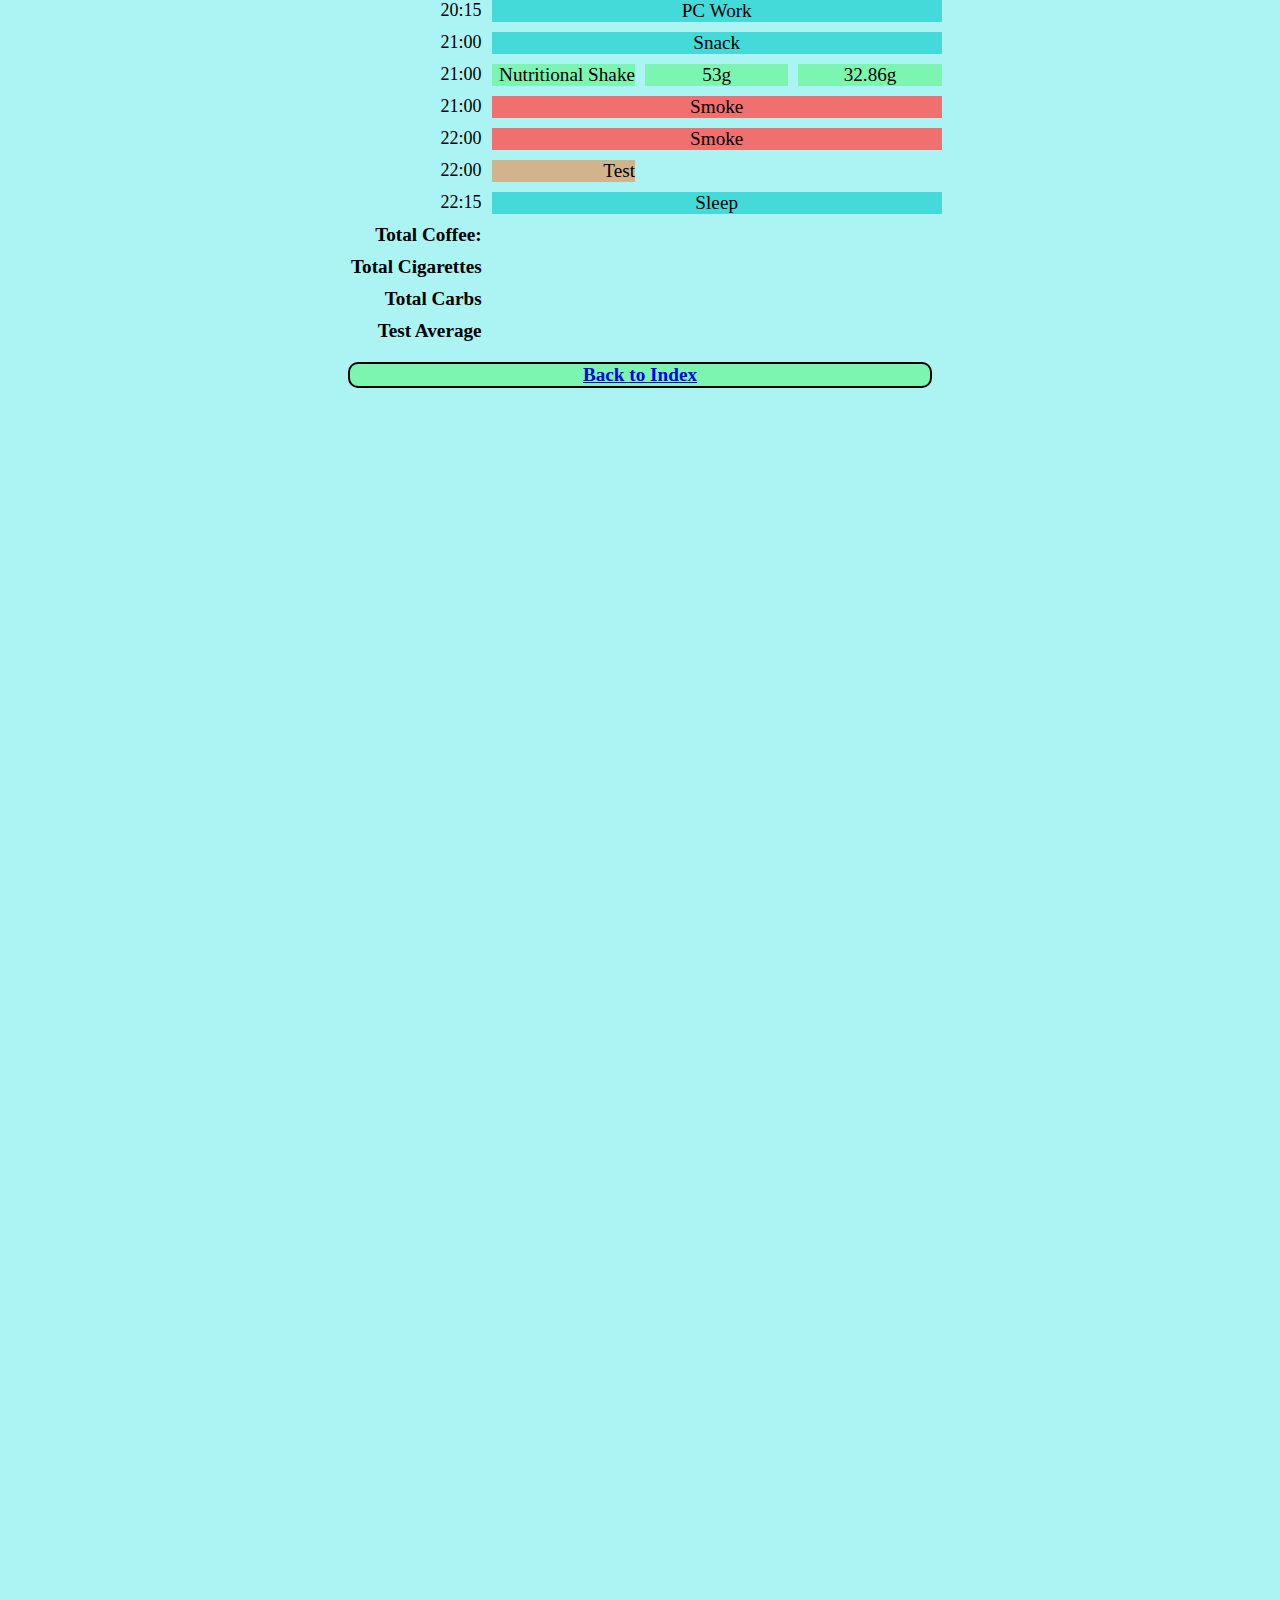
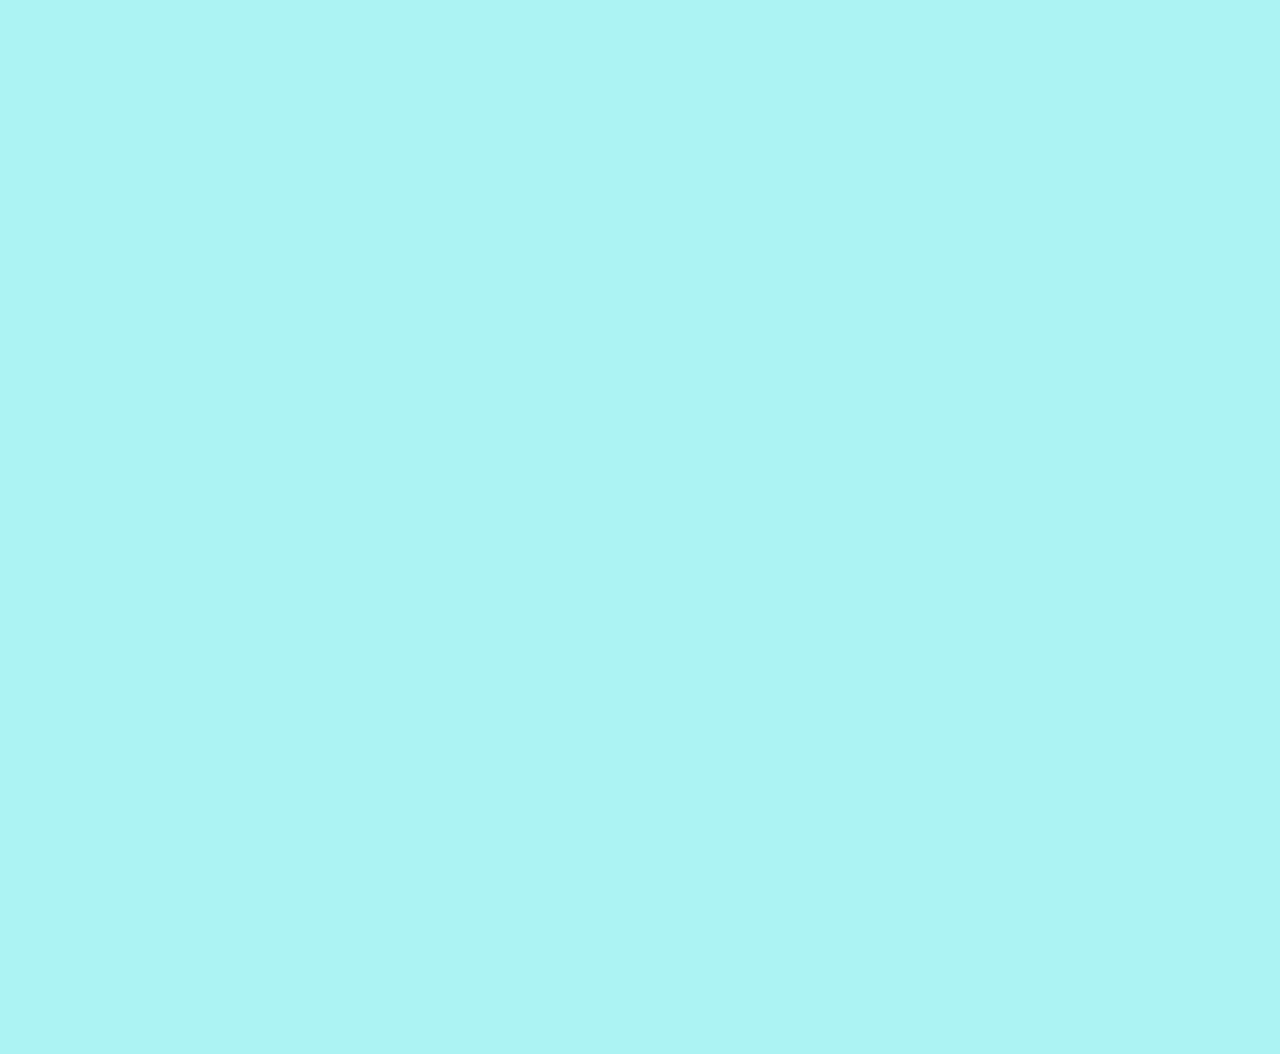
<file: 14march.html>
<!DOCTYPE html>
<html lang="en">
  <head>
    <meta charset="UTF-8" />
    <meta name="viewport" content="width=device-width, initial-scale=1.0" />
    <title>14 March</title>
    <link rel="stylesheet" href="./style.css" />
  </head>
  <body>
    <div class="container">
      <div class="header">
        <h1>14 March</h1>
      </div>
      <div class="header-2">Time</div>
      <div class="header-2">Activity</div>
      <div class="header-2">Quantity</div>
      <div class="header-2">Carbs</div>
      <div class="time">07:00</div>
      <div class="activity">Get Up</div>
      <div class="time">07:10</div>
      <div class="food">Coffee</div>
      <div class="quantity">1 cup</div>
      <div class="quantity">7g</div>
      <div class="time">07:10</div>
      <div class="smoke">Smoke</div>
      <div class="time">7:30</div>
      <div class="test-1">Test</div>
      <div class="test-2"></div>
      <div class="time">07:30</div>
      <div class="test-1">Insulin</div>
      <div class="test-2">34 Units</div>
      <div class="time">08:00</div>
      <div class="activity">Breakfast</div>
      <div class="time">08:00</div>
      <div class="food">Oats</div>
      <div class="quantity">50g</div>
      <div class="quantity">31g</div>
      <div class="time">08:00</div>
      <div class="food">Milk</div>
      <div class="quantity"></div>
      <div class="quantity">8g</div>
      <div class="time">08:00</div>
      <div class="food">Ground Cinnamon</div>
      <div class="quantity"></div>
      <div class="quantity">1.84g</div>
      <div class="time">08:00</div>
      <div class="smoke">Smoke</div>
      <div class="time">9:00</div>
      <div class="smoke">Smoke</div>
      <div class="time">09:15</div>
      <div class="activity">Bible Study</div>
      <div class="time">10:00</div>
      <div class="activity">Snack</div>
      <div class="time">10:00</div>
      <div class="food">Cloud Bread</div>
      <div class="quantity">4</div>
      <div class="quantity">4g</div>
      <div class="time">10:00</div>
      <div class="food">Coffee</div>
      <div class="quantity">1 cup</div>
      <div class="quantity">7g</div>
      <div class="time">10:00</div>
      <div class="smoke">Smoke</div>
      <div class="time">10:30</div>
      <div class="activity">Exercise</div>
      <div class="time">11:00</div>
      <div class="smoke">Smoke</div>
      <div class="time">11:30</div>
      <div class="test-1">Test</div>
      <div class="test-2"></div>
      <div class="time">12:00</div>
      <div class="activity">Lunch</div>
      <div class="time">12:00</div>
      <div class="food">Bread</div>
      <div class="quantity">4 slices</div>
      <div class="quantity">51g</div>
      <div class="time">12:00</div>
      <div class="food">Apples</div>
      <div class="quantity">2</div>
      <div class="quantity">29g</div>
      <div class="time">12:00</div>
      <div class="food">Coffee</div>
      <div class="quantity">1 cup</div>
      <div class="quantity">7g</div>
      <div class="time">12:00</div>
      <div class="smoke">Smoke</div>
      <div class="time">13:00</div>
      <div class="smoke">Smoke</div>
      <div class="time">13:15</div>
      <div class="activity">Study</div>
      <div class="time">14:00</div>
      <div class="smoke">Smoke</div>
      <div class="time">14:15</div>
      <div class="activity">Study</div>
      <div class="time">15:00</div>
      <div class="activity">Snack</div>
      <div class="time">15:00</div>
      <div class="food">Cloud Bread</div>
      <div class="quantity">4</div>
      <div class="quantity">4g</div>
      <div class="time">15:00</div>
      <div class="food">Coffee</div>
      <div class="quantity">1 cup</div>
      <div class="quantity">7g</div>
      <div class="time">15:00</div>
      <div class="smoke">Smoke</div>
      <div class="time">16:00</div>
      <div class="smoke">Smoke</div>
      <div class="time">16:15</div>
      <div class="activity">Study</div>
      <div class="time">17:00</div>
      <div class="smoke">Smoke</div>
      <div class="time">17:30</div>
      <div class="test-1">Test</div>
      <div class="test-2"></div>
      <div class="time">18:00</div>
      <div class="activity">Dinner</div>
      <div class="time">18:00</div>
      <div class="food">Mince</div>
      <div class="quantity">200g</div>
      <div class="quantity">1g</div>
      <div class="time">18:00</div>
      <div class="food">Onion</div>
      <div class="quantity">1</div>
      <div class="quantity">10g</div>
      <div class="time">18:00</div>
      <div class="food">Cauliflower Rice</div>
      <div class="quantity">2 cups</div>
      <div class="quantity">4g</div>
      <div class="time">18:00</div>
      <div class="food">Mixed Vegetables</div>
      <div class="quantity">200g</div>
      <div class="quantity">11.91g</div>
      <div class="time">18:00</div>
      <div class="food">Coffee</div>
      <div class="quantity">1 cup</div>
      <div class="quantity">7g</div>
      <div class="time">18:00</div>
      <div class="smoke">Smoke</div>
      <div class="time">19:00</div>
      <div class="smoke">Smoke</div>
      <div class="time">19:15</div>
      <div class="activity">PC Work</div>
      <div class="time">20:00</div>
      <div class="smoke">Smoke</div>
      <div class="time">20:15</div>
      <div class="activity">PC Work</div>
      <div class="time">21:00</div>
      <div class="activity">Snack</div>
      <div class="time">21:00</div>
      <div class="food">Nutritional Shake</div>
      <div class="quantity">53g</div>
      <div class="quantity">32.86g</div>
      <div class="time">21:00</div>
      <div class="smoke">Smoke</div>
      <div class="time">22:00</div>
      <div class="smoke">Smoke</div>
      <div class="time">22:00</div>
      <div class="test-1">Test</div>
      <div class="test-2"></div>
      <div class="time">22:15</div>
      <div class="activity">Sleep</div>
      <div class="total">Total Coffee:</div>
      <div class="total-quantity"></div>
      <div class="total">Total Cigarettes</div>
      <div class="total-quantity"></div>
      <div class="total">Total Carbs</div>
      <div class="total-quantity"></div>
      <div class="total">Test Average</div>
      <div class="total-quantity"></div>
      <div class="footer">
        <a href="./11march-22march.html.html">Back to Index</a>
      </div>
    </div>
  </body>
</html>
</file>
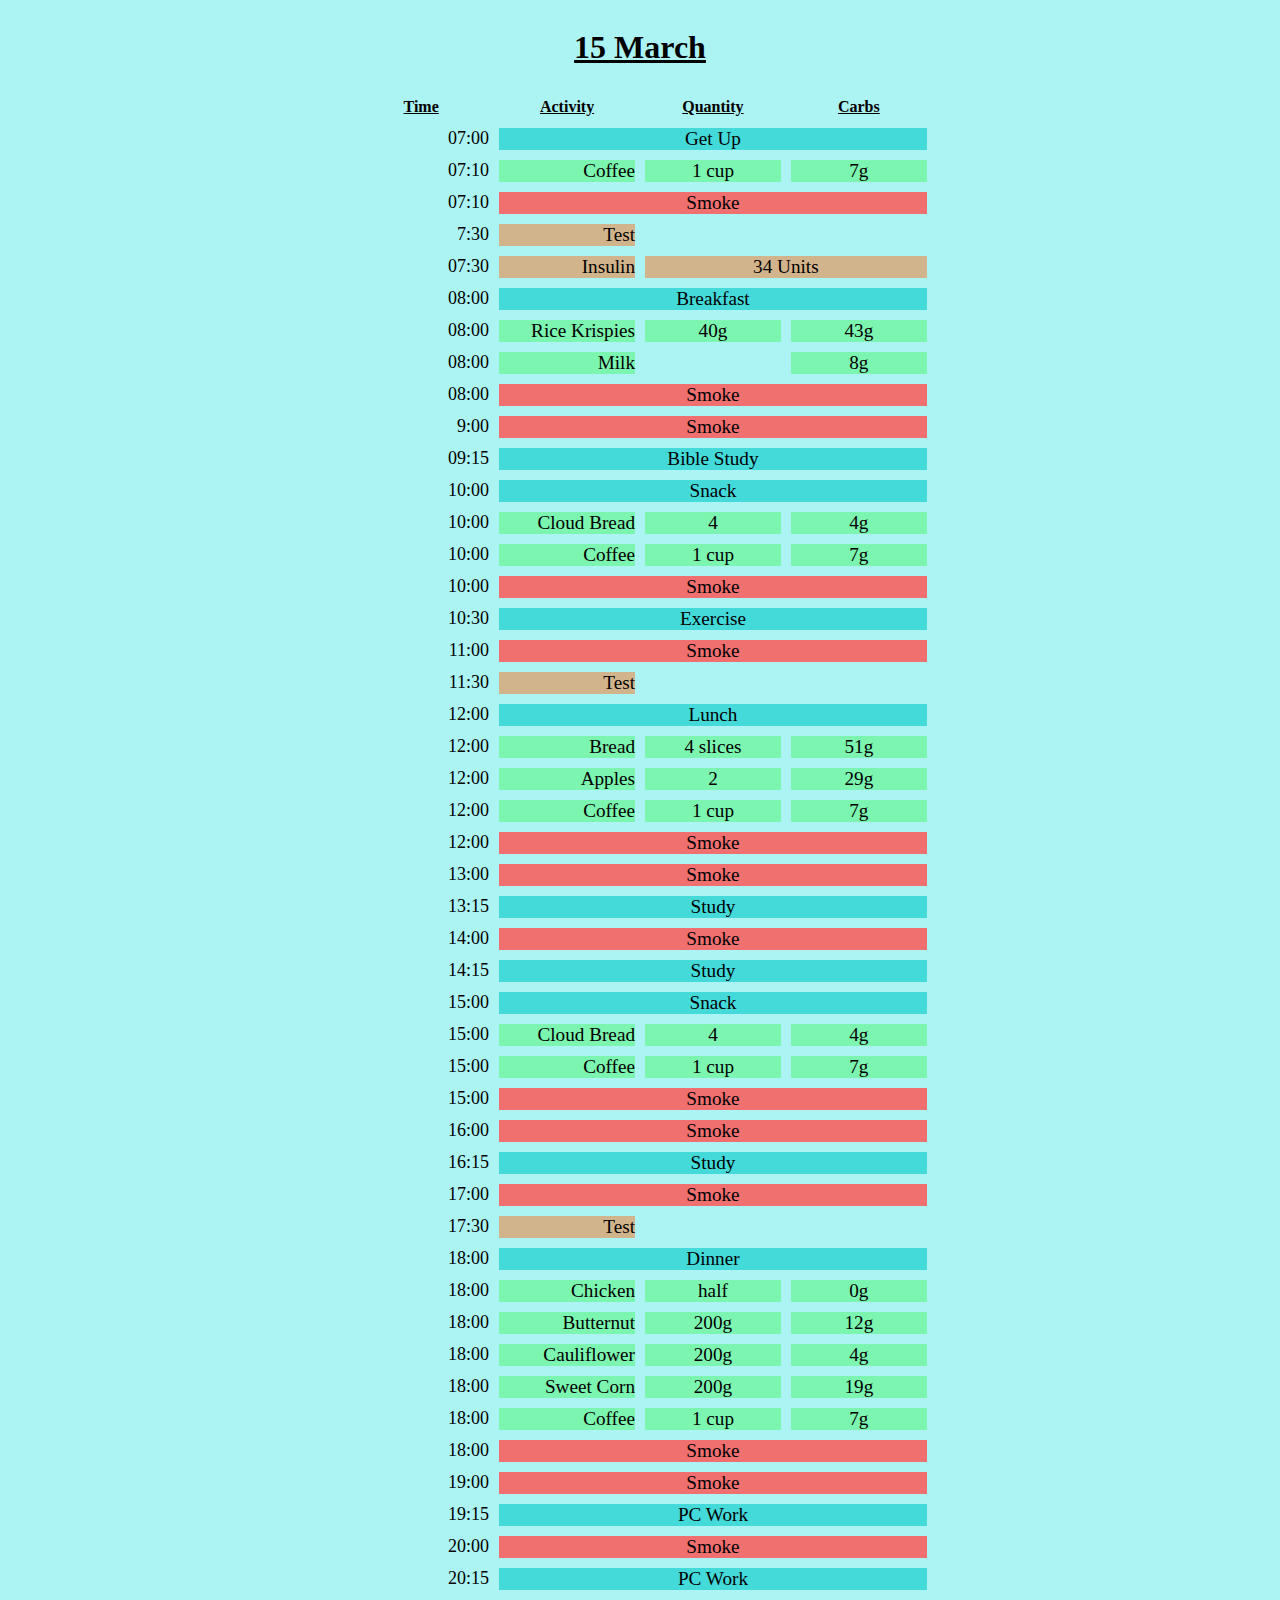
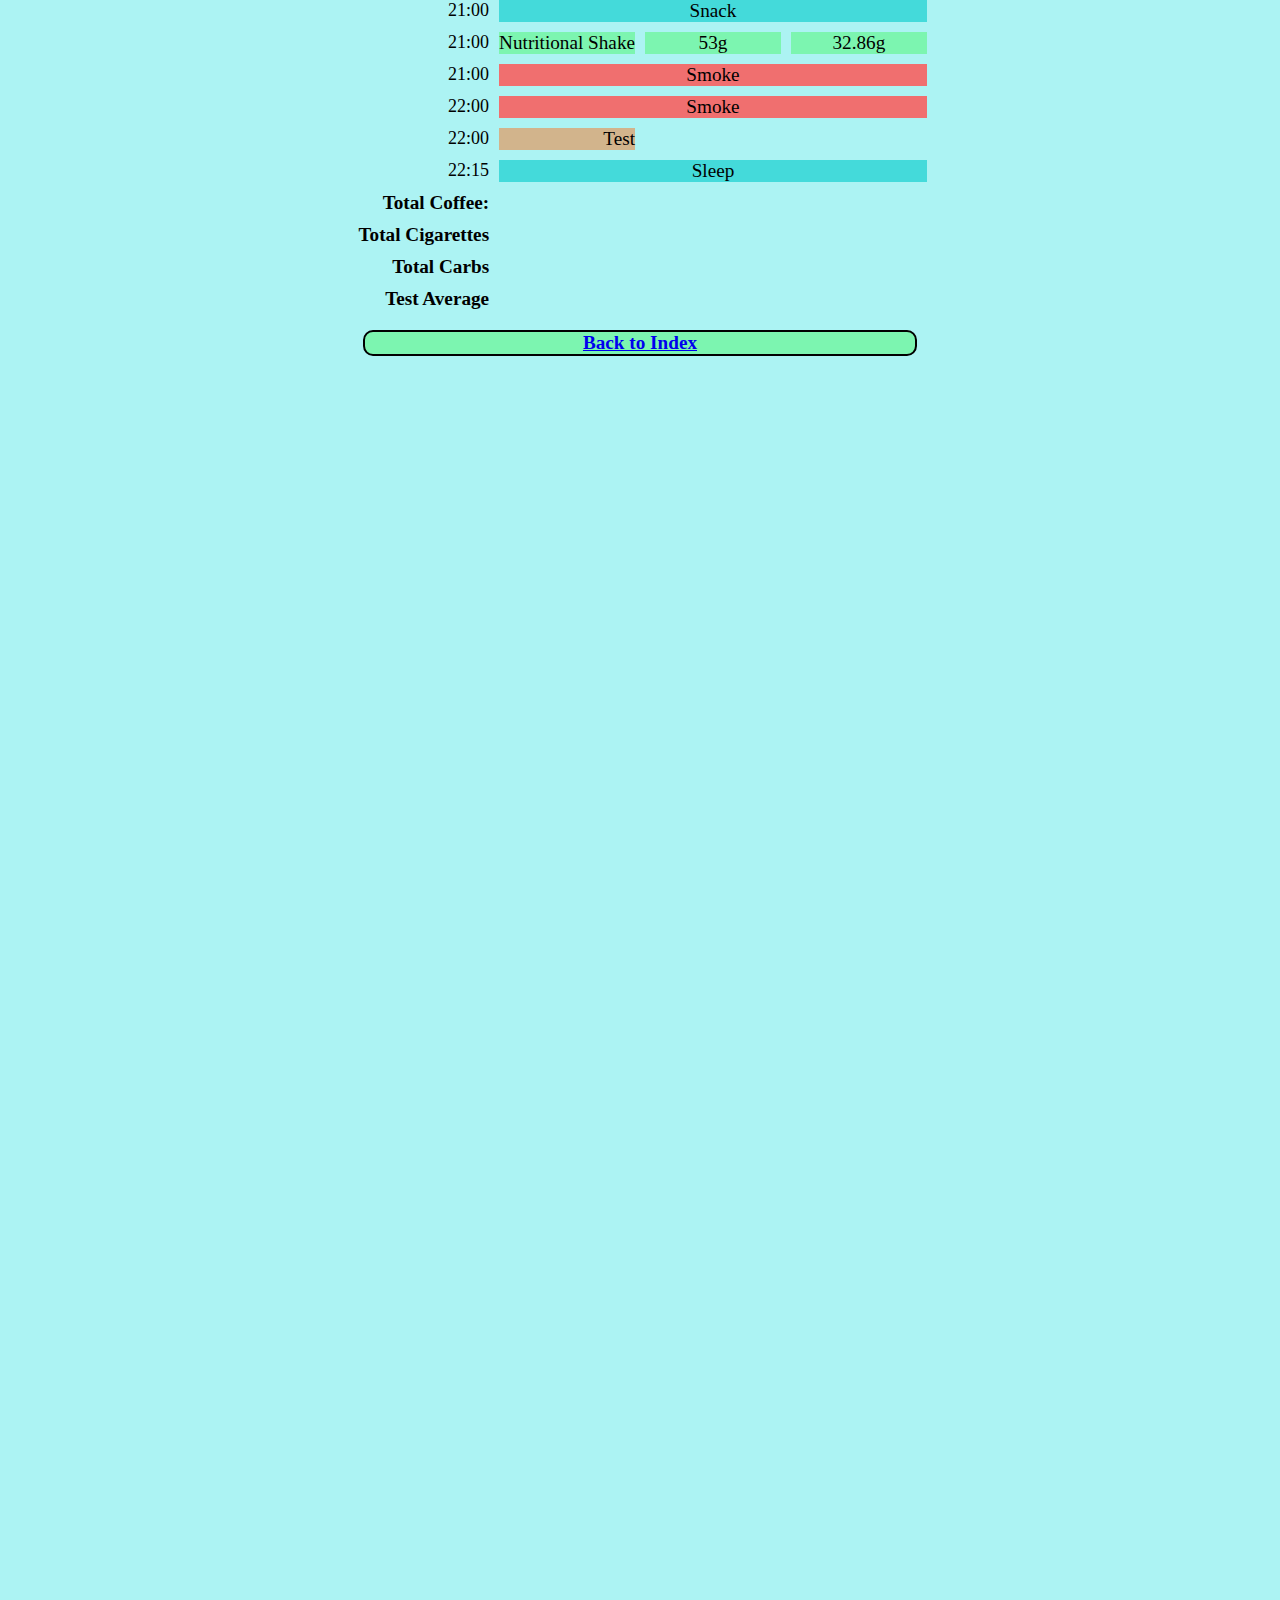
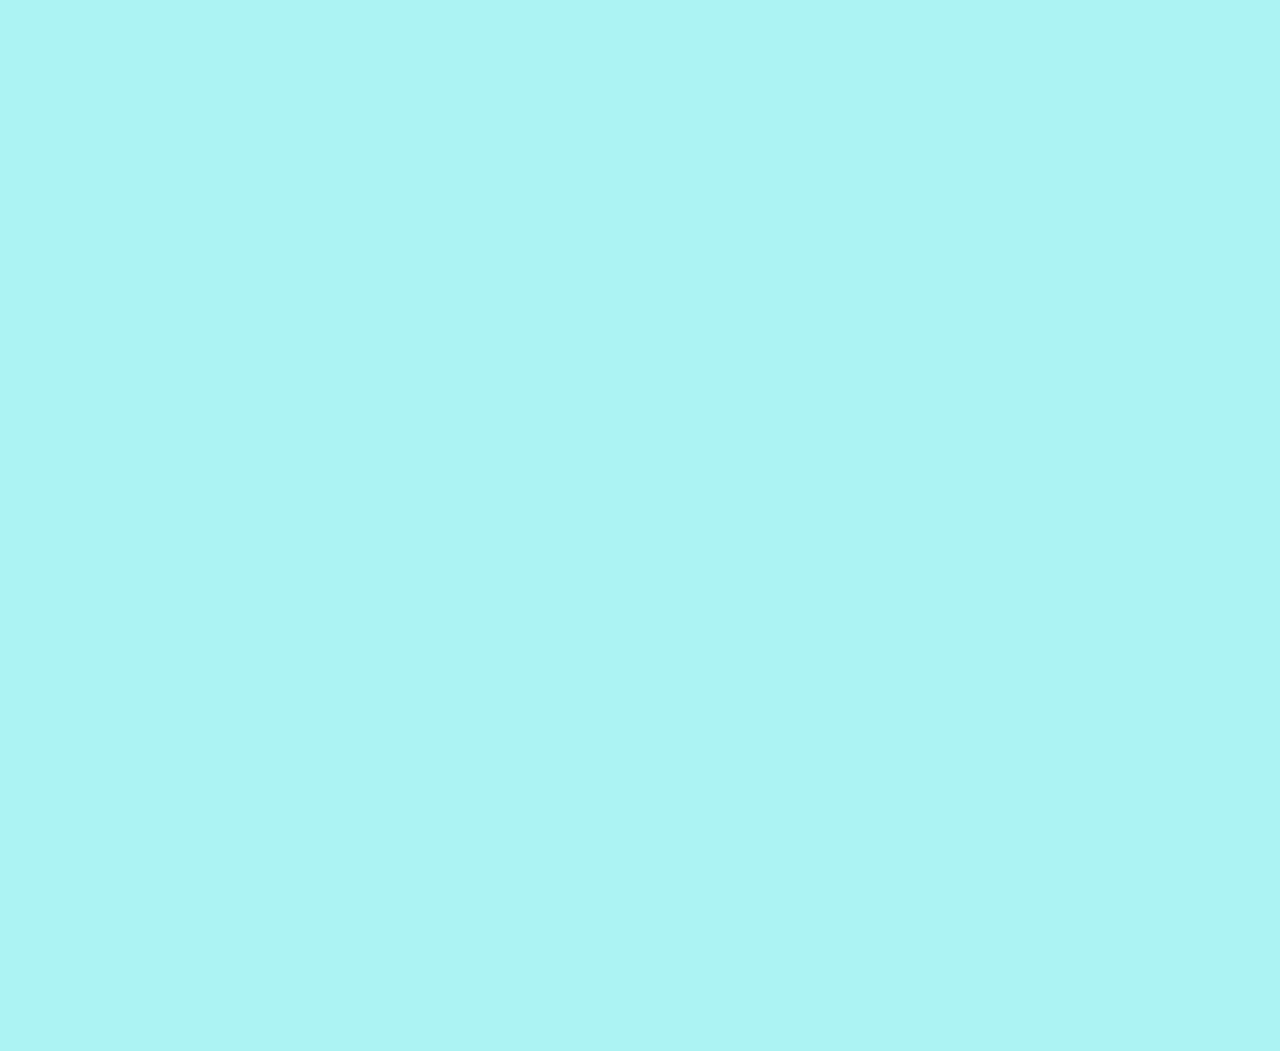
<file: 15march.html>
<!DOCTYPE html>
<html lang="en">
  <head>
    <meta charset="UTF-8" />
    <meta name="viewport" content="width=device-width, initial-scale=1.0" />
    <title>15 March</title>
    <link rel="stylesheet" href="./style.css" />
  </head>
  <body>
    <div class="container">
      <div class="header">
        <h1>15 March</h1>
      </div>
      <div class="header-2">Time</div>
      <div class="header-2">Activity</div>
      <div class="header-2">Quantity</div>
      <div class="header-2">Carbs</div>
      <div class="time">07:00</div>
      <div class="activity">Get Up</div>
      <div class="time">07:10</div>
      <div class="food">Coffee</div>
      <div class="quantity">1 cup</div>
      <div class="quantity">7g</div>
      <div class="time">07:10</div>
      <div class="smoke">Smoke</div>
      <div class="time">7:30</div>
      <div class="test-1">Test</div>
      <div class="test-2"></div>
      <div class="time">07:30</div>
      <div class="test-1">Insulin</div>
      <div class="test-2">34 Units</div>
      <div class="time">08:00</div>
      <div class="activity">Breakfast</div>
      <div class="time">08:00</div>
      <div class="food">Rice Krispies</div>
      <div class="quantity">40g</div>
      <div class="quantity">43g</div>
      <div class="time">08:00</div>
      <div class="food">Milk</div>
      <div class="quantity"></div>
      <div class="quantity">8g</div>
      <div class="time">08:00</div>
      <div class="smoke">Smoke</div>
      <div class="time">9:00</div>
      <div class="smoke">Smoke</div>
      <div class="time">09:15</div>
      <div class="activity">Bible Study</div>
      <div class="time">10:00</div>
      <div class="activity">Snack</div>
      <div class="time">10:00</div>
      <div class="food">Cloud Bread</div>
      <div class="quantity">4</div>
      <div class="quantity">4g</div>
      <div class="time">10:00</div>
      <div class="food">Coffee</div>
      <div class="quantity">1 cup</div>
      <div class="quantity">7g</div>
      <div class="time">10:00</div>
      <div class="smoke">Smoke</div>
      <div class="time">10:30</div>
      <div class="activity">Exercise</div>
      <div class="time">11:00</div>
      <div class="smoke">Smoke</div>
      <div class="time">11:30</div>
      <div class="test-1">Test</div>
      <div class="test-2"></div>
      <div class="time">12:00</div>
      <div class="activity">Lunch</div>
      <div class="time">12:00</div>
      <div class="food">Bread</div>
      <div class="quantity">4 slices</div>
      <div class="quantity">51g</div>
      <div class="time">12:00</div>
      <div class="food">Apples</div>
      <div class="quantity">2</div>
      <div class="quantity">29g</div>
      <div class="time">12:00</div>
      <div class="food">Coffee</div>
      <div class="quantity">1 cup</div>
      <div class="quantity">7g</div>
      <div class="time">12:00</div>
      <div class="smoke">Smoke</div>
      <div class="time">13:00</div>
      <div class="smoke">Smoke</div>
      <div class="time">13:15</div>
      <div class="activity">Study</div>
      <div class="time">14:00</div>
      <div class="smoke">Smoke</div>
      <div class="time">14:15</div>
      <div class="activity">Study</div>
      <div class="time">15:00</div>
      <div class="activity">Snack</div>
      <div class="time">15:00</div>
      <div class="food">Cloud Bread</div>
      <div class="quantity">4</div>
      <div class="quantity">4g</div>
      <div class="time">15:00</div>
      <div class="food">Coffee</div>
      <div class="quantity">1 cup</div>
      <div class="quantity">7g</div>
      <div class="time">15:00</div>
      <div class="smoke">Smoke</div>
      <div class="time">16:00</div>
      <div class="smoke">Smoke</div>
      <div class="time">16:15</div>
      <div class="activity">Study</div>
      <div class="time">17:00</div>
      <div class="smoke">Smoke</div>
      <div class="time">17:30</div>
      <div class="test-1">Test</div>
      <div class="test-2"></div>
      <div class="time">18:00</div>
      <div class="activity">Dinner</div>
      <div class="time">18:00</div>
      <div class="food">Chicken</div>
      <div class="quantity">half</div>
      <div class="quantity">0g</div>
      <div class="time">18:00</div>
      <div class="food">Butternut</div>
      <div class="quantity">200g</div>
      <div class="quantity">12g</div>
      <div class="time">18:00</div>
      <div class="food">Cauliflower</div>
      <div class="quantity">200g</div>
      <div class="quantity">4g</div>
      <div class="time">18:00</div>
      <div class="food">Sweet Corn</div>
      <div class="quantity">200g</div>
      <div class="quantity">19g</div>
      <div class="time">18:00</div>
      <div class="food">Coffee</div>
      <div class="quantity">1 cup</div>
      <div class="quantity">7g</div>
      <div class="time">18:00</div>
      <div class="smoke">Smoke</div>
      <div class="time">19:00</div>
      <div class="smoke">Smoke</div>
      <div class="time">19:15</div>
      <div class="activity">PC Work</div>
      <div class="time">20:00</div>
      <div class="smoke">Smoke</div>
      <div class="time">20:15</div>
      <div class="activity">PC Work</div>
      <div class="time">21:00</div>
      <div class="activity">Snack</div>
      <div class="time">21:00</div>
      <div class="food">Nutritional Shake</div>
      <div class="quantity">53g</div>
      <div class="quantity">32.86g</div>
      <div class="time">21:00</div>
      <div class="smoke">Smoke</div>
      <div class="time">22:00</div>
      <div class="smoke">Smoke</div>
      <div class="time">22:00</div>
      <div class="test-1">Test</div>
      <div class="test-2"></div>
      <div class="time">22:15</div>
      <div class="activity">Sleep</div>
      <div class="total">Total Coffee:</div>
      <div class="total-quantity"></div>
      <div class="total">Total Cigarettes</div>
      <div class="total-quantity"></div>
      <div class="total">Total Carbs</div>
      <div class="total-quantity"></div>
      <div class="total">Test Average</div>
      <div class="total-quantity"></div>
      <div class="footer">
        <a href="./11march-22march.html.html">Back to Index</a>
      </div>
    </div>
  </body>
</html>
</file>
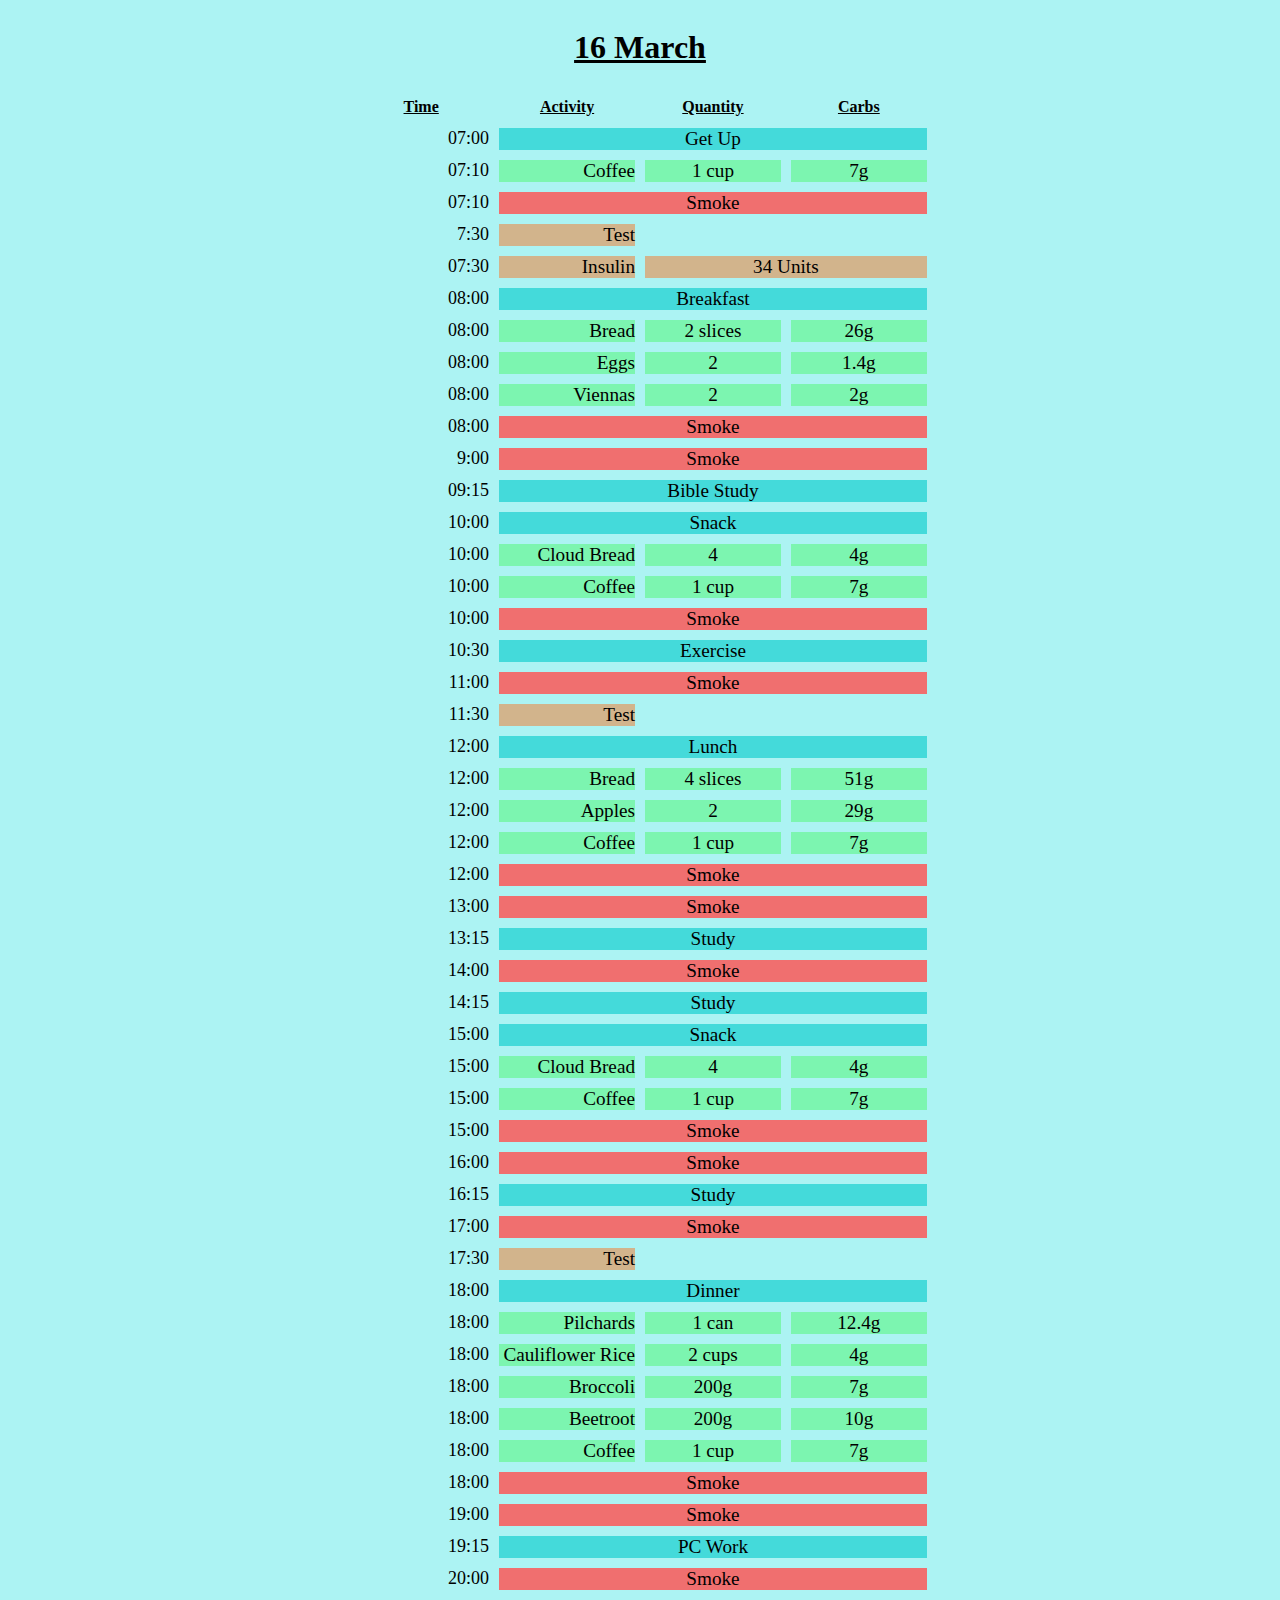
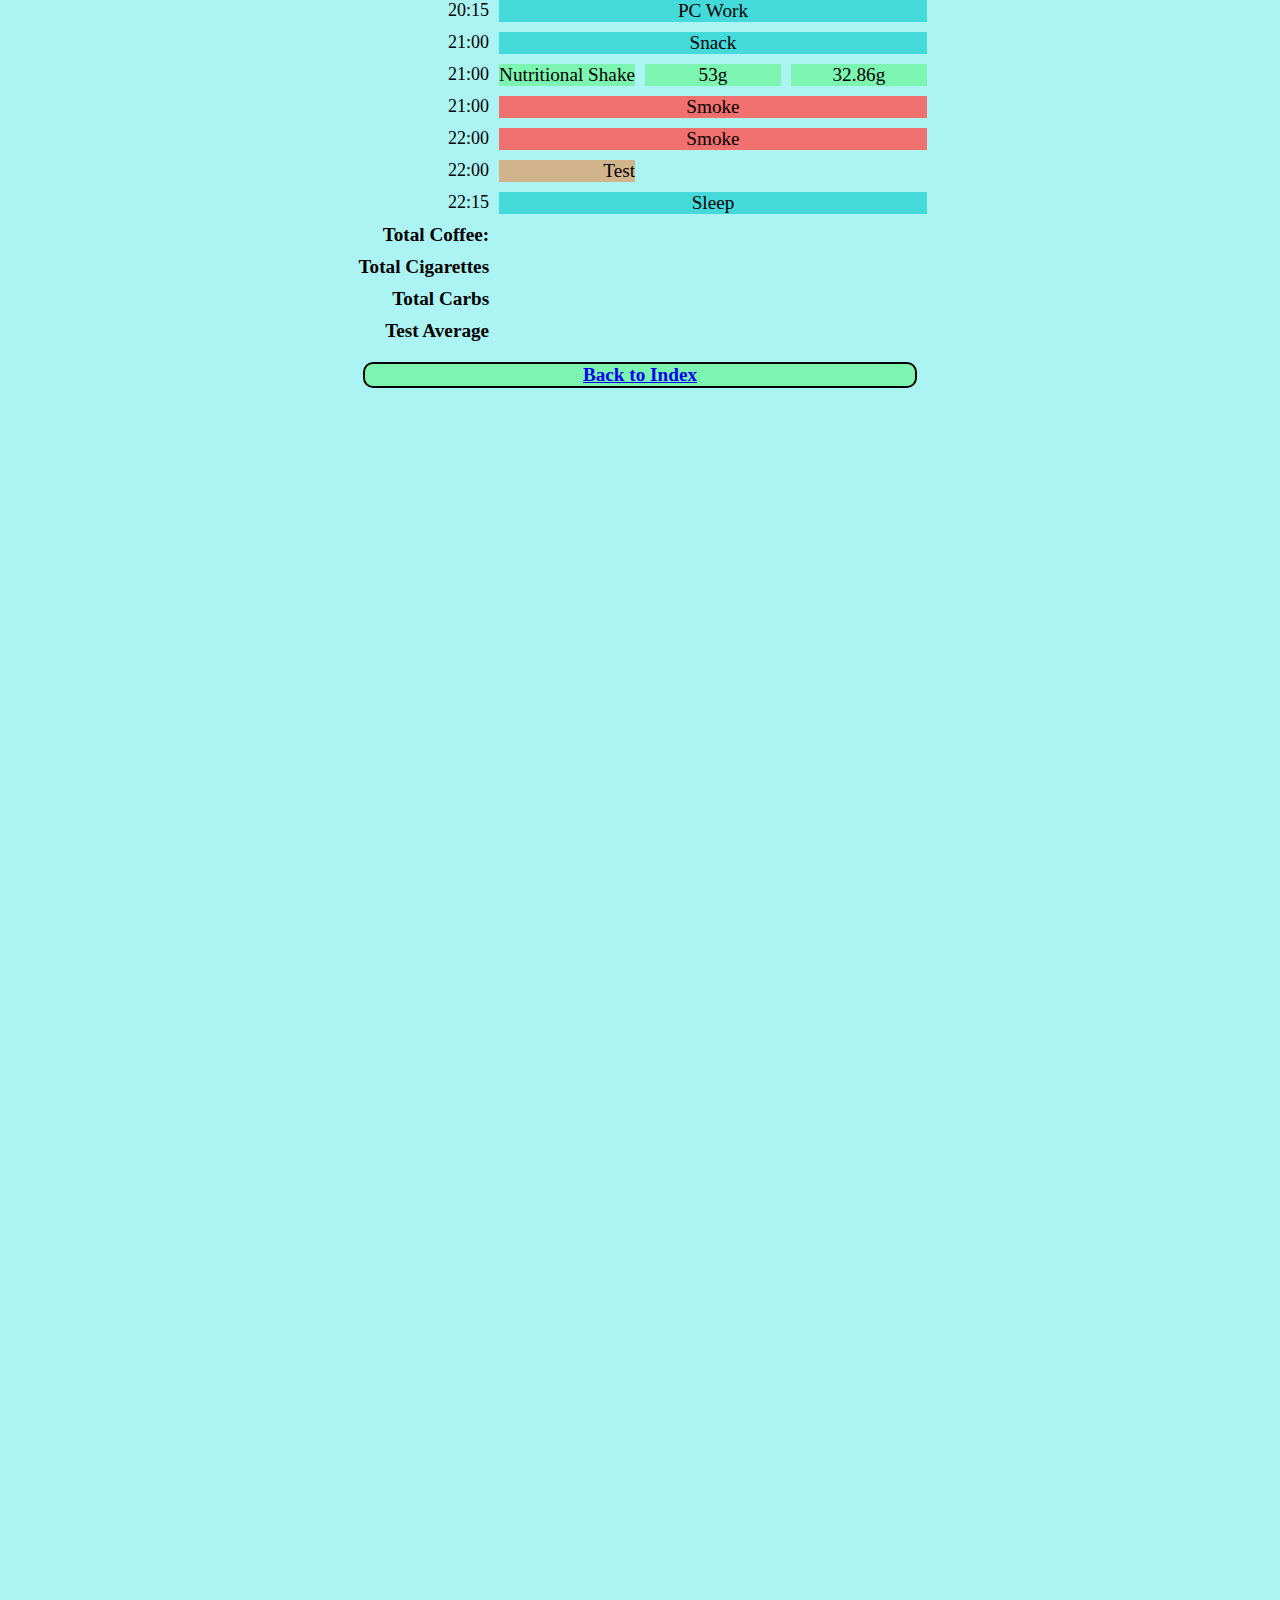
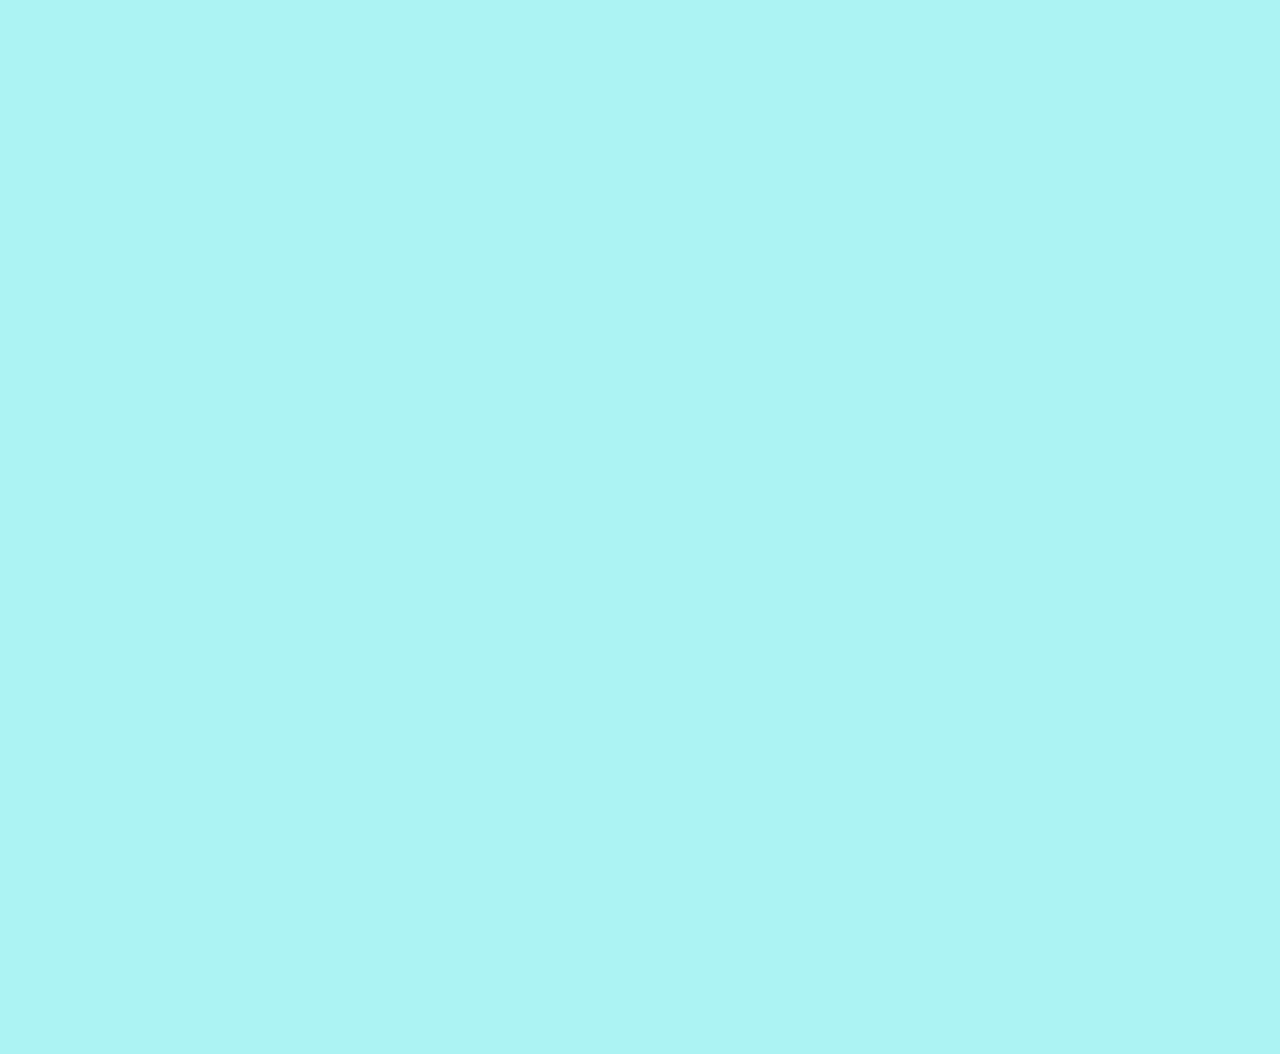
<file: 16march.html>
<!DOCTYPE html>
<html lang="en">
  <head>
    <meta charset="UTF-8" />
    <meta name="viewport" content="width=device-width, initial-scale=1.0" />
    <title>16 March</title>
    <link rel="stylesheet" href="./style.css" />
  </head>
  <body>
    <div class="container">
      <div class="header">
        <h1>16 March</h1>
      </div>
      <div class="header-2">Time</div>
      <div class="header-2">Activity</div>
      <div class="header-2">Quantity</div>
      <div class="header-2">Carbs</div>
      <div class="time">07:00</div>
      <div class="activity">Get Up</div>
      <div class="time">07:10</div>
      <div class="food">Coffee</div>
      <div class="quantity">1 cup</div>
      <div class="quantity">7g</div>
      <div class="time">07:10</div>
      <div class="smoke">Smoke</div>
      <div class="time">7:30</div>
      <div class="test-1">Test</div>
      <div class="test-2"></div>
      <div class="time">07:30</div>
      <div class="test-1">Insulin</div>
      <div class="test-2">34 Units</div>
      <div class="time">08:00</div>
      <div class="activity">Breakfast</div>
      <div class="time">08:00</div>
      <div class="food">Bread</div>
      <div class="quantity">2 slices</div>
      <div class="quantity">26g</div>
      <div class="time">08:00</div>
      <div class="food">Eggs</div>
      <div class="quantity">2</div>
      <div class="quantity">1.4g</div>
      <div class="time">08:00</div>
      <div class="food">Viennas</div>
      <div class="quantity">2</div>
      <div class="quantity">2g</div>
      <div class="time">08:00</div>
      <div class="smoke">Smoke</div>
      <div class="time">9:00</div>
      <div class="smoke">Smoke</div>
      <div class="time">09:15</div>
      <div class="activity">Bible Study</div>
      <div class="time">10:00</div>
      <div class="activity">Snack</div>
      <div class="time">10:00</div>
      <div class="food">Cloud Bread</div>
      <div class="quantity">4</div>
      <div class="quantity">4g</div>
      <div class="time">10:00</div>
      <div class="food">Coffee</div>
      <div class="quantity">1 cup</div>
      <div class="quantity">7g</div>
      <div class="time">10:00</div>
      <div class="smoke">Smoke</div>
      <div class="time">10:30</div>
      <div class="activity">Exercise</div>
      <div class="time">11:00</div>
      <div class="smoke">Smoke</div>
      <div class="time">11:30</div>
      <div class="test-1">Test</div>
      <div class="test-2"></div>
      <div class="time">12:00</div>
      <div class="activity">Lunch</div>
      <div class="time">12:00</div>
      <div class="food">Bread</div>
      <div class="quantity">4 slices</div>
      <div class="quantity">51g</div>
      <div class="time">12:00</div>
      <div class="food">Apples</div>
      <div class="quantity">2</div>
      <div class="quantity">29g</div>
      <div class="time">12:00</div>
      <div class="food">Coffee</div>
      <div class="quantity">1 cup</div>
      <div class="quantity">7g</div>
      <div class="time">12:00</div>
      <div class="smoke">Smoke</div>
      <div class="time">13:00</div>
      <div class="smoke">Smoke</div>
      <div class="time">13:15</div>
      <div class="activity">Study</div>
      <div class="time">14:00</div>
      <div class="smoke">Smoke</div>
      <div class="time">14:15</div>
      <div class="activity">Study</div>
      <div class="time">15:00</div>
      <div class="activity">Snack</div>
      <div class="time">15:00</div>
      <div class="food">Cloud Bread</div>
      <div class="quantity">4</div>
      <div class="quantity">4g</div>
      <div class="time">15:00</div>
      <div class="food">Coffee</div>
      <div class="quantity">1 cup</div>
      <div class="quantity">7g</div>
      <div class="time">15:00</div>
      <div class="smoke">Smoke</div>
      <div class="time">16:00</div>
      <div class="smoke">Smoke</div>
      <div class="time">16:15</div>
      <div class="activity">Study</div>
      <div class="time">17:00</div>
      <div class="smoke">Smoke</div>
      <div class="time">17:30</div>
      <div class="test-1">Test</div>
      <div class="test-2"></div>
      <div class="time">18:00</div>
      <div class="activity">Dinner</div>
      <div class="time">18:00</div>
      <div class="food">Pilchards</div>
      <div class="quantity">1 can</div>
      <div class="quantity">12.4g</div>
      <div class="time">18:00</div>
      <div class="food">Cauliflower Rice</div>
      <div class="quantity">2 cups</div>
      <div class="quantity">4g</div>
      <div class="time">18:00</div>
      <div class="food">Broccoli</div>
      <div class="quantity">200g</div>
      <div class="quantity">7g</div>
      <div class="time">18:00</div>
      <div class="food">Beetroot</div>
      <div class="quantity">200g</div>
      <div class="quantity">10g</div>
      <div class="time">18:00</div>
      <div class="food">Coffee</div>
      <div class="quantity">1 cup</div>
      <div class="quantity">7g</div>
      <div class="time">18:00</div>
      <div class="smoke">Smoke</div>
      <div class="time">19:00</div>
      <div class="smoke">Smoke</div>
      <div class="time">19:15</div>
      <div class="activity">PC Work</div>
      <div class="time">20:00</div>
      <div class="smoke">Smoke</div>
      <div class="time">20:15</div>
      <div class="activity">PC Work</div>
      <div class="time">21:00</div>
      <div class="activity">Snack</div>
      <div class="time">21:00</div>
      <div class="food">Nutritional Shake</div>
      <div class="quantity">53g</div>
      <div class="quantity">32.86g</div>
      <div class="time">21:00</div>
      <div class="smoke">Smoke</div>
      <div class="time">22:00</div>
      <div class="smoke">Smoke</div>
      <div class="time">22:00</div>
      <div class="test-1">Test</div>
      <div class="test-2"></div>
      <div class="time">22:15</div>
      <div class="activity">Sleep</div>
      <div class="total">Total Coffee:</div>
      <div class="total-quantity"></div>
      <div class="total">Total Cigarettes</div>
      <div class="total-quantity"></div>
      <div class="total">Total Carbs</div>
      <div class="total-quantity"></div>
      <div class="total">Test Average</div>
      <div class="total-quantity"></div>
      <div class="footer">
        <a href="./11march-22march.html.html">Back to Index</a>
      </div>
    </div>
  </body>
</html>
</file>
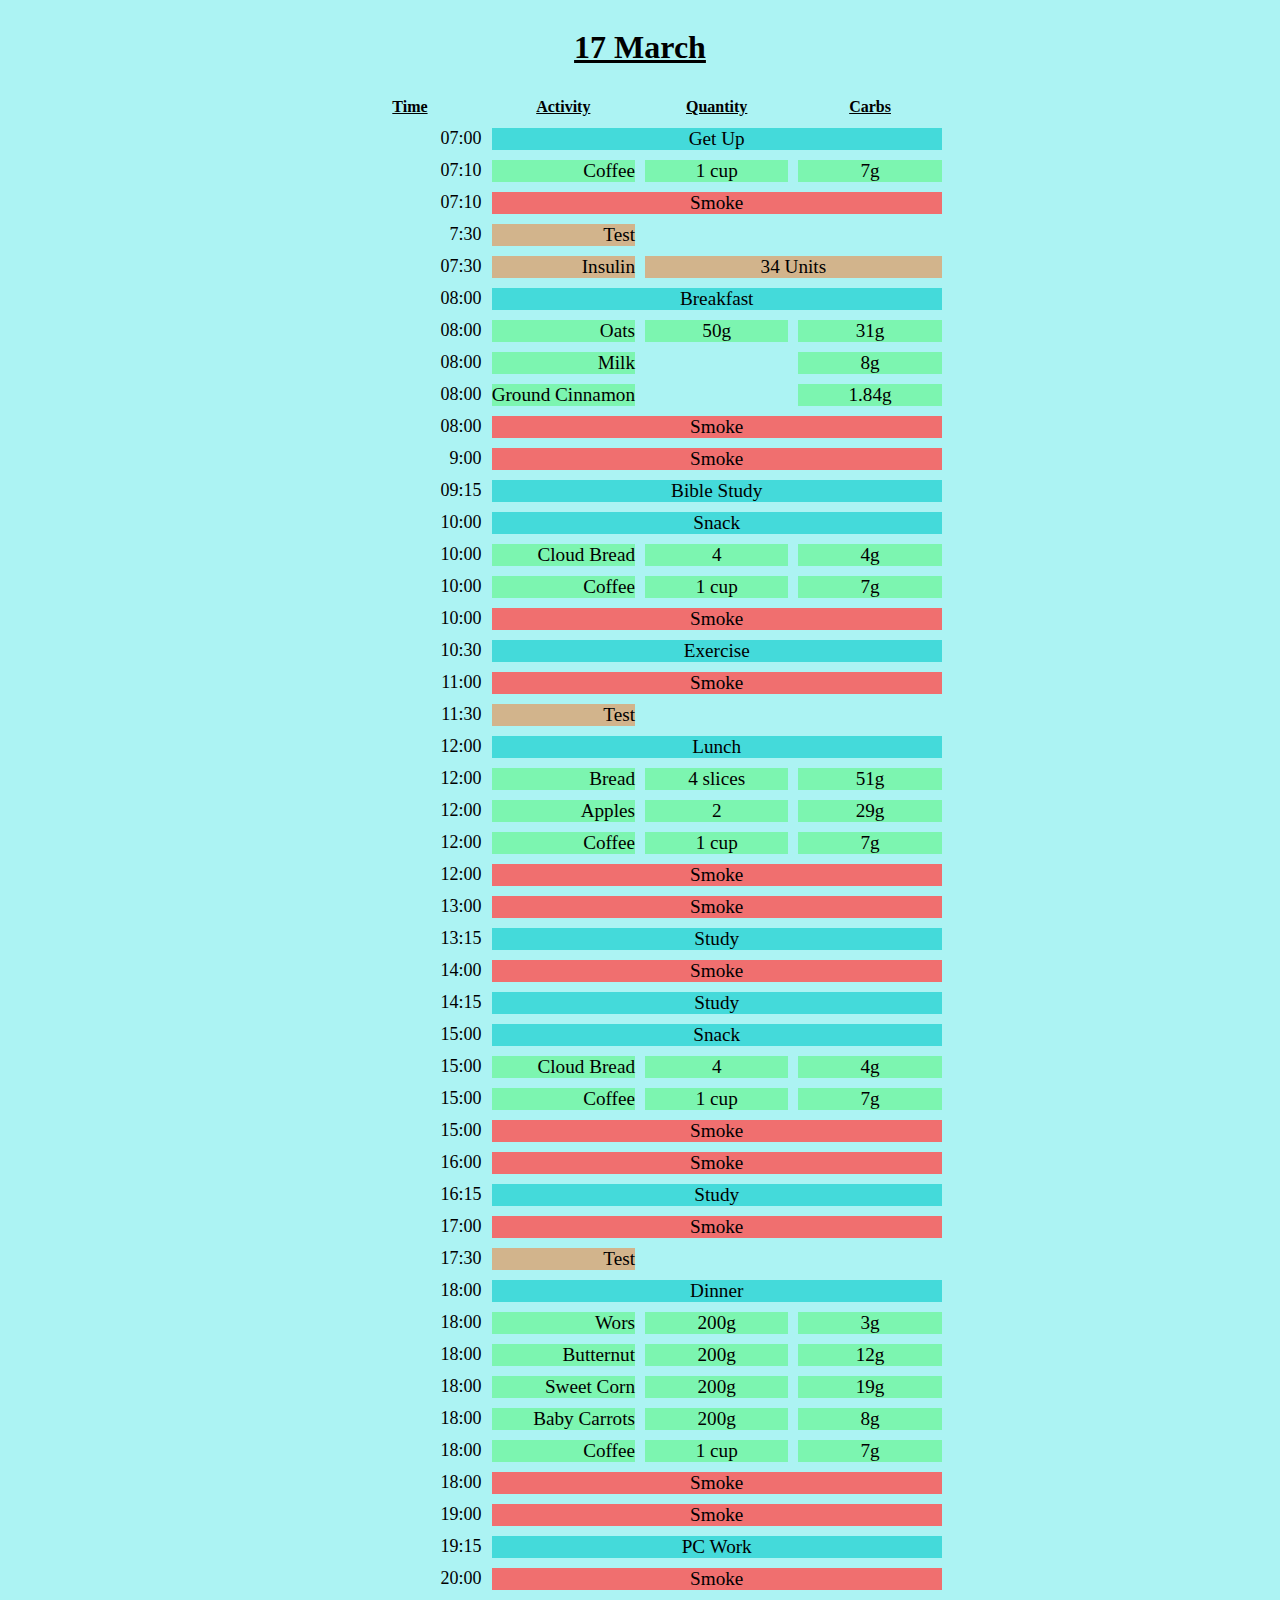
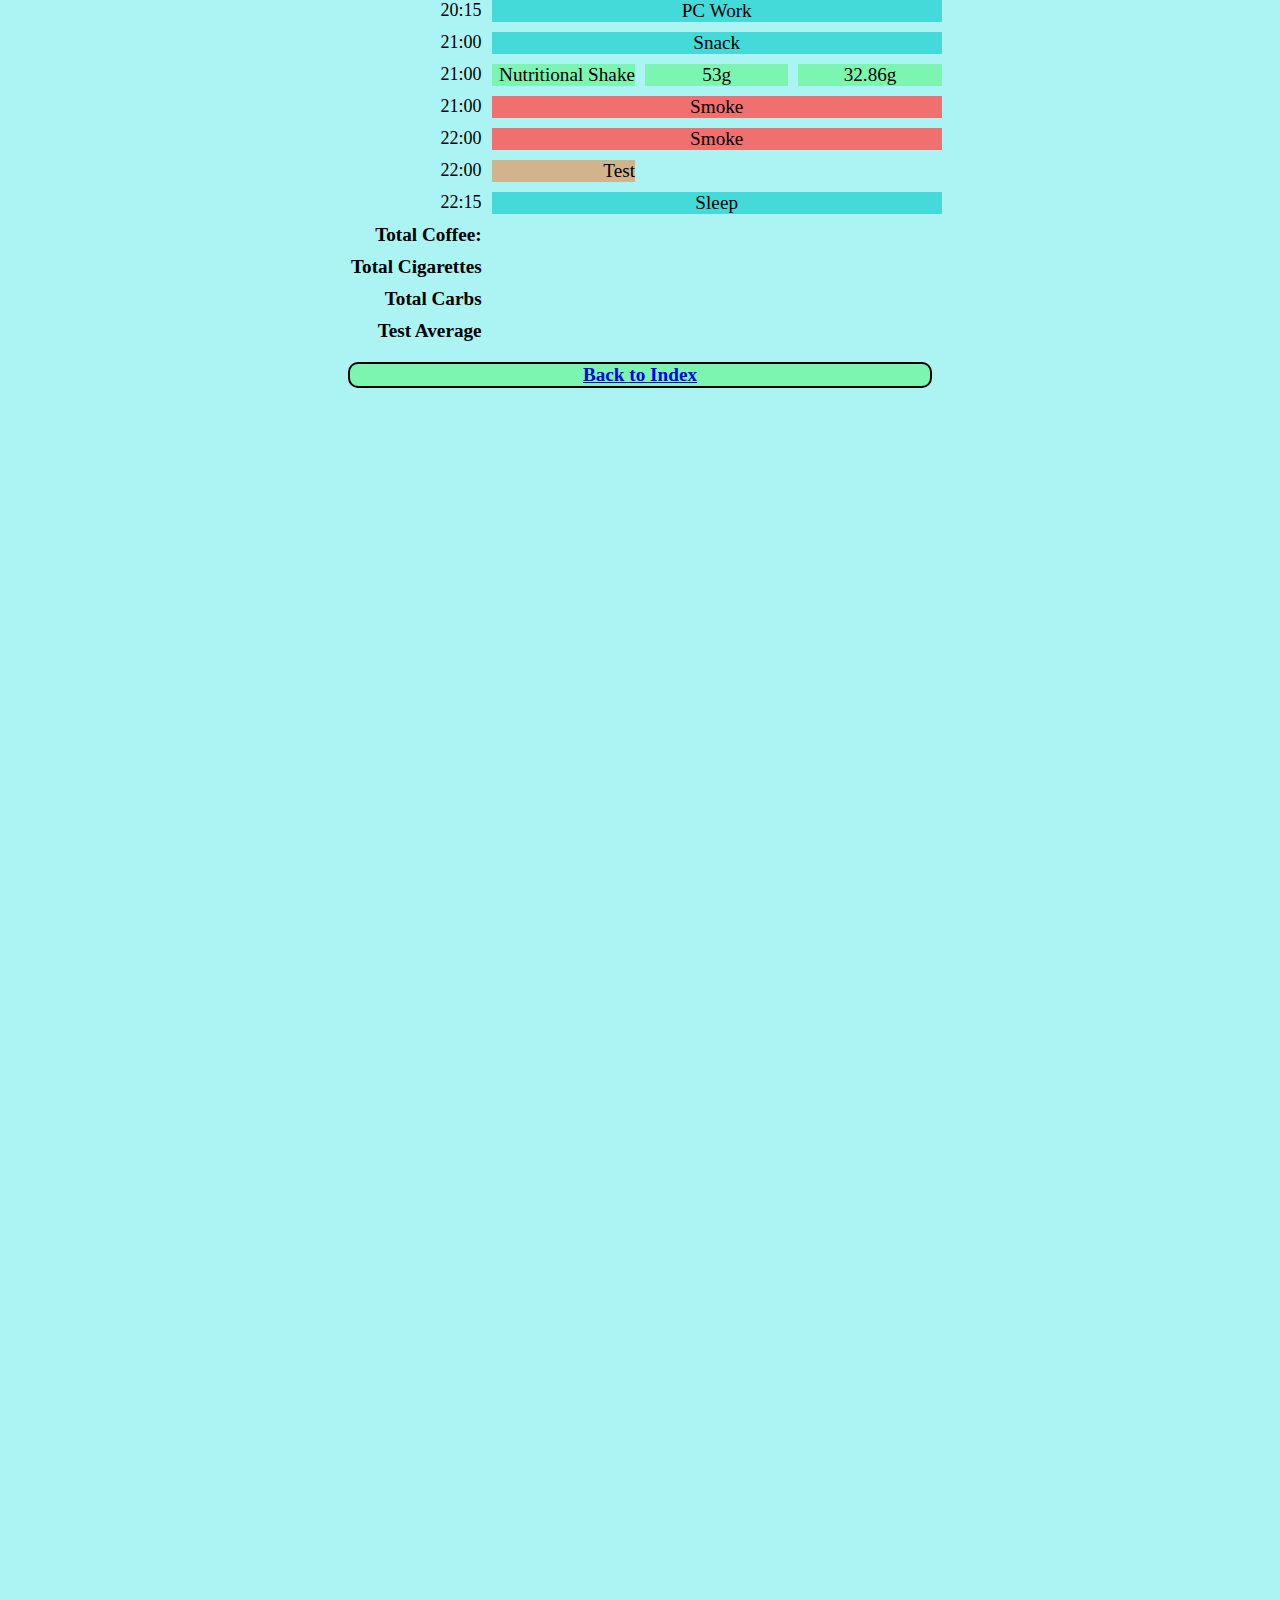
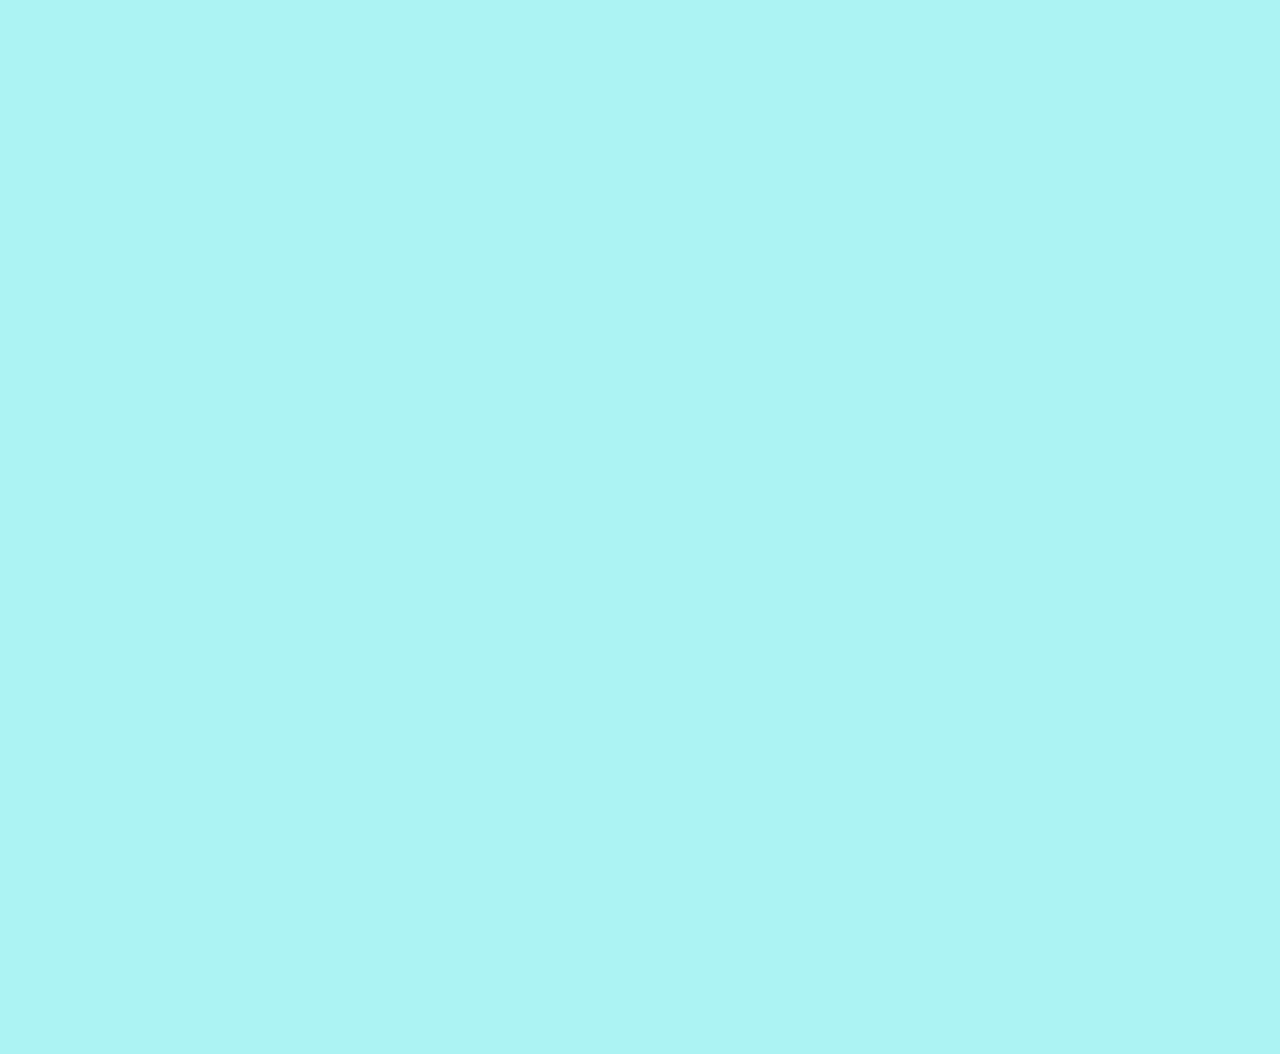
<file: 17march.html>
<!DOCTYPE html>
<html lang="en">
  <head>
    <meta charset="UTF-8" />
    <meta name="viewport" content="width=device-width, initial-scale=1.0" />
    <title>17 March</title>
    <link rel="stylesheet" href="./style.css" />
  </head>
  <body>
    <div class="container">
      <div class="header">
        <h1>17 March</h1>
      </div>
      <div class="header-2">Time</div>
      <div class="header-2">Activity</div>
      <div class="header-2">Quantity</div>
      <div class="header-2">Carbs</div>
      <div class="time">07:00</div>
      <div class="activity">Get Up</div>
      <div class="time">07:10</div>
      <div class="food">Coffee</div>
      <div class="quantity">1 cup</div>
      <div class="quantity">7g</div>
      <div class="time">07:10</div>
      <div class="smoke">Smoke</div>
      <div class="time">7:30</div>
      <div class="test-1">Test</div>
      <div class="test-2"></div>
      <div class="time">07:30</div>
      <div class="test-1">Insulin</div>
      <div class="test-2">34 Units</div>
      <div class="time">08:00</div>
      <div class="activity">Breakfast</div>
      <div class="time">08:00</div>
      <div class="food">Oats</div>
      <div class="quantity">50g</div>
      <div class="quantity">31g</div>
      <div class="time">08:00</div>
      <div class="food">Milk</div>
      <div class="quantity"></div>
      <div class="quantity">8g</div>
      <div class="time">08:00</div>
      <div class="food">Ground Cinnamon</div>
      <div class="quantity"></div>
      <div class="quantity">1.84g</div>
      <div class="time">08:00</div>
      <div class="smoke">Smoke</div>
      <div class="time">9:00</div>
      <div class="smoke">Smoke</div>
      <div class="time">09:15</div>
      <div class="activity">Bible Study</div>
      <div class="time">10:00</div>
      <div class="activity">Snack</div>
      <div class="time">10:00</div>
      <div class="food">Cloud Bread</div>
      <div class="quantity">4</div>
      <div class="quantity">4g</div>
      <div class="time">10:00</div>
      <div class="food">Coffee</div>
      <div class="quantity">1 cup</div>
      <div class="quantity">7g</div>
      <div class="time">10:00</div>
      <div class="smoke">Smoke</div>
      <div class="time">10:30</div>
      <div class="activity">Exercise</div>
      <div class="time">11:00</div>
      <div class="smoke">Smoke</div>
      <div class="time">11:30</div>
      <div class="test-1">Test</div>
      <div class="test-2"></div>
      <div class="time">12:00</div>
      <div class="activity">Lunch</div>
      <div class="time">12:00</div>
      <div class="food">Bread</div>
      <div class="quantity">4 slices</div>
      <div class="quantity">51g</div>
      <div class="time">12:00</div>
      <div class="food">Apples</div>
      <div class="quantity">2</div>
      <div class="quantity">29g</div>
      <div class="time">12:00</div>
      <div class="food">Coffee</div>
      <div class="quantity">1 cup</div>
      <div class="quantity">7g</div>
      <div class="time">12:00</div>
      <div class="smoke">Smoke</div>
      <div class="time">13:00</div>
      <div class="smoke">Smoke</div>
      <div class="time">13:15</div>
      <div class="activity">Study</div>
      <div class="time">14:00</div>
      <div class="smoke">Smoke</div>
      <div class="time">14:15</div>
      <div class="activity">Study</div>
      <div class="time">15:00</div>
      <div class="activity">Snack</div>
      <div class="time">15:00</div>
      <div class="food">Cloud Bread</div>
      <div class="quantity">4</div>
      <div class="quantity">4g</div>
      <div class="time">15:00</div>
      <div class="food">Coffee</div>
      <div class="quantity">1 cup</div>
      <div class="quantity">7g</div>
      <div class="time">15:00</div>
      <div class="smoke">Smoke</div>
      <div class="time">16:00</div>
      <div class="smoke">Smoke</div>
      <div class="time">16:15</div>
      <div class="activity">Study</div>
      <div class="time">17:00</div>
      <div class="smoke">Smoke</div>
      <div class="time">17:30</div>
      <div class="test-1">Test</div>
      <div class="test-2"></div>
      <div class="time">18:00</div>
      <div class="activity">Dinner</div>
      <div class="time">18:00</div>
      <div class="food">Wors</div>
      <div class="quantity">200g</div>
      <div class="quantity">3g</div>
      <div class="time">18:00</div>
      <div class="food">Butternut</div>
      <div class="quantity">200g</div>
      <div class="quantity">12g</div>
      <div class="time">18:00</div>
      <div class="food">Sweet Corn</div>
      <div class="quantity">200g</div>
      <div class="quantity">19g</div>
      <div class="time">18:00</div>
      <div class="food">Baby Carrots</div>
      <div class="quantity">200g</div>
      <div class="quantity">8g</div>
      <div class="time">18:00</div>
      <div class="food">Coffee</div>
      <div class="quantity">1 cup</div>
      <div class="quantity">7g</div>
      <div class="time">18:00</div>
      <div class="smoke">Smoke</div>
      <div class="time">19:00</div>
      <div class="smoke">Smoke</div>
      <div class="time">19:15</div>
      <div class="activity">PC Work</div>
      <div class="time">20:00</div>
      <div class="smoke">Smoke</div>
      <div class="time">20:15</div>
      <div class="activity">PC Work</div>
      <div class="time">21:00</div>
      <div class="activity">Snack</div>
      <div class="time">21:00</div>
      <div class="food">Nutritional Shake</div>
      <div class="quantity">53g</div>
      <div class="quantity">32.86g</div>
      <div class="time">21:00</div>
      <div class="smoke">Smoke</div>
      <div class="time">22:00</div>
      <div class="smoke">Smoke</div>
      <div class="time">22:00</div>
      <div class="test-1">Test</div>
      <div class="test-2"></div>
      <div class="time">22:15</div>
      <div class="activity">Sleep</div>
      <div class="total">Total Coffee:</div>
      <div class="total-quantity"></div>
      <div class="total">Total Cigarettes</div>
      <div class="total-quantity"></div>
      <div class="total">Total Carbs</div>
      <div class="total-quantity"></div>
      <div class="total">Test Average</div>
      <div class="total-quantity"></div>
      <div class="footer">
        <a href="./11march-22march.html.html">Back to Index</a>
      </div>
    </div>
  </body>
</html>
</file>
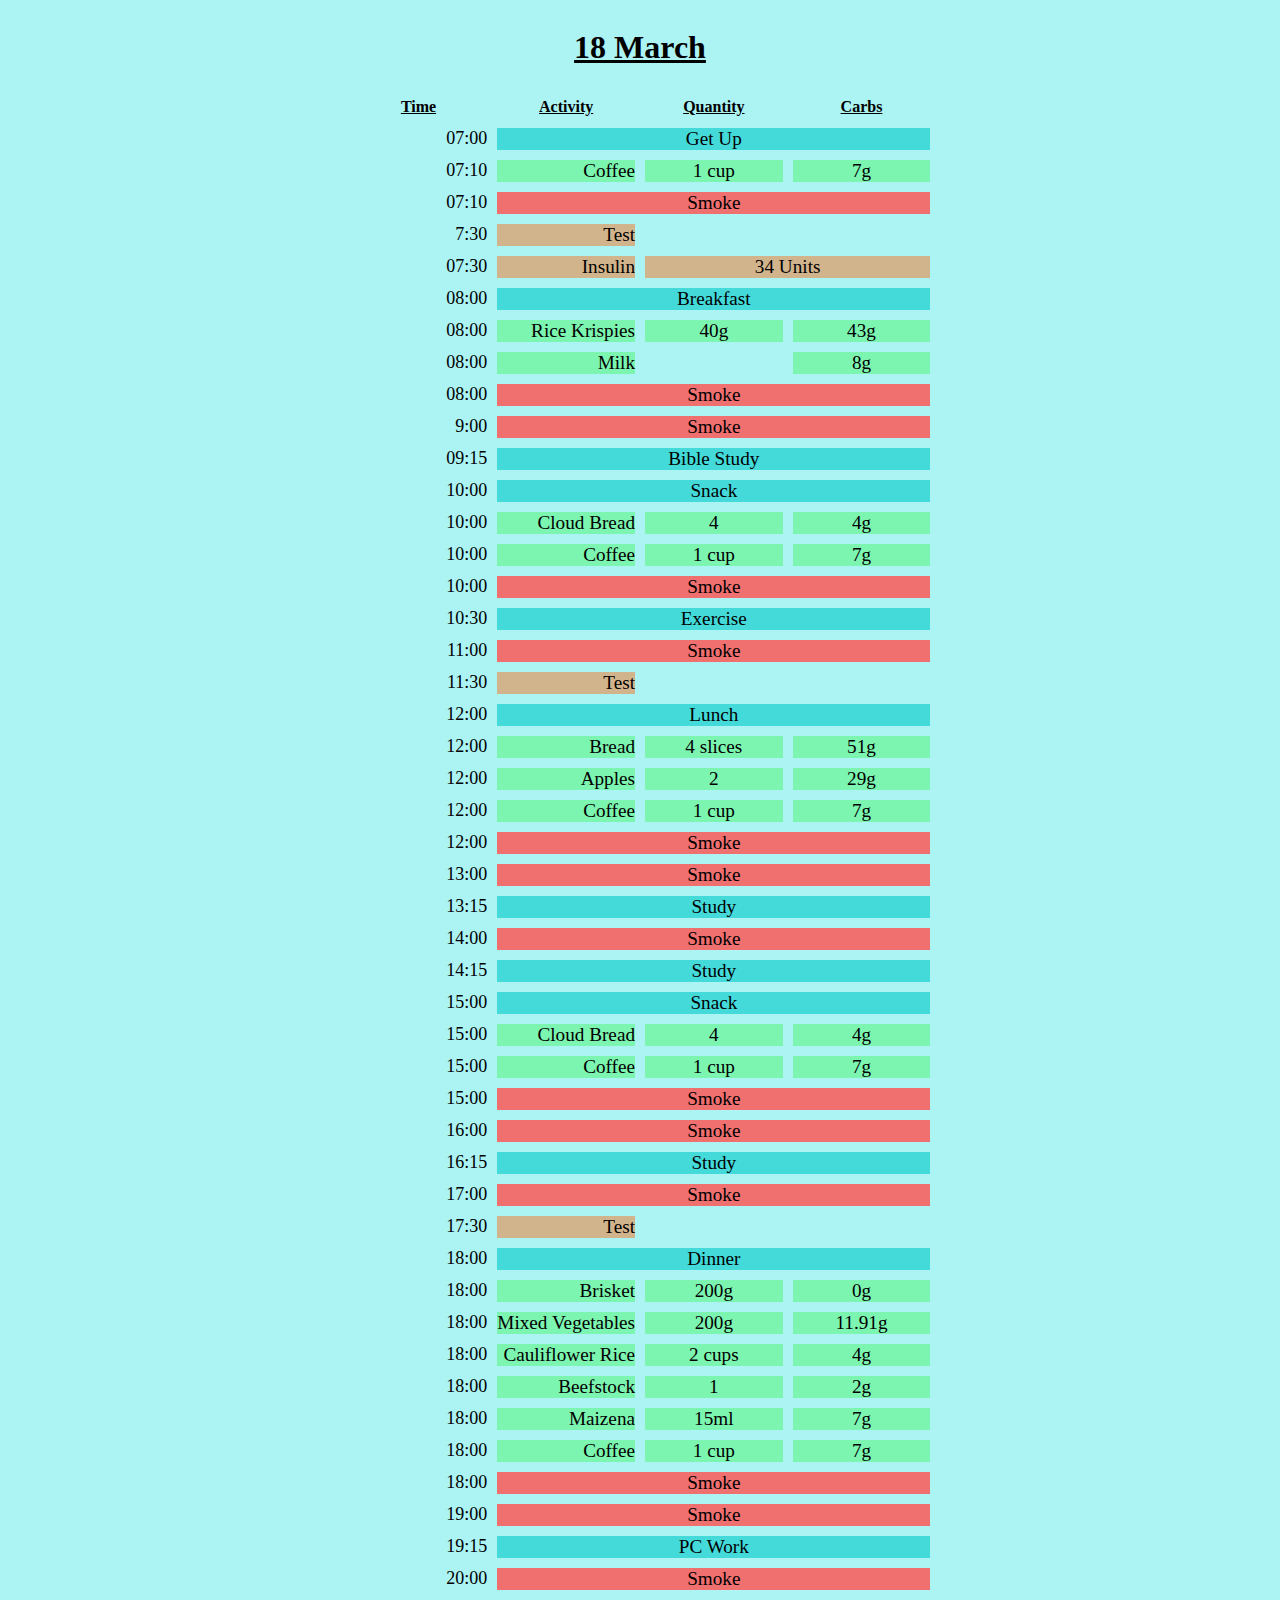
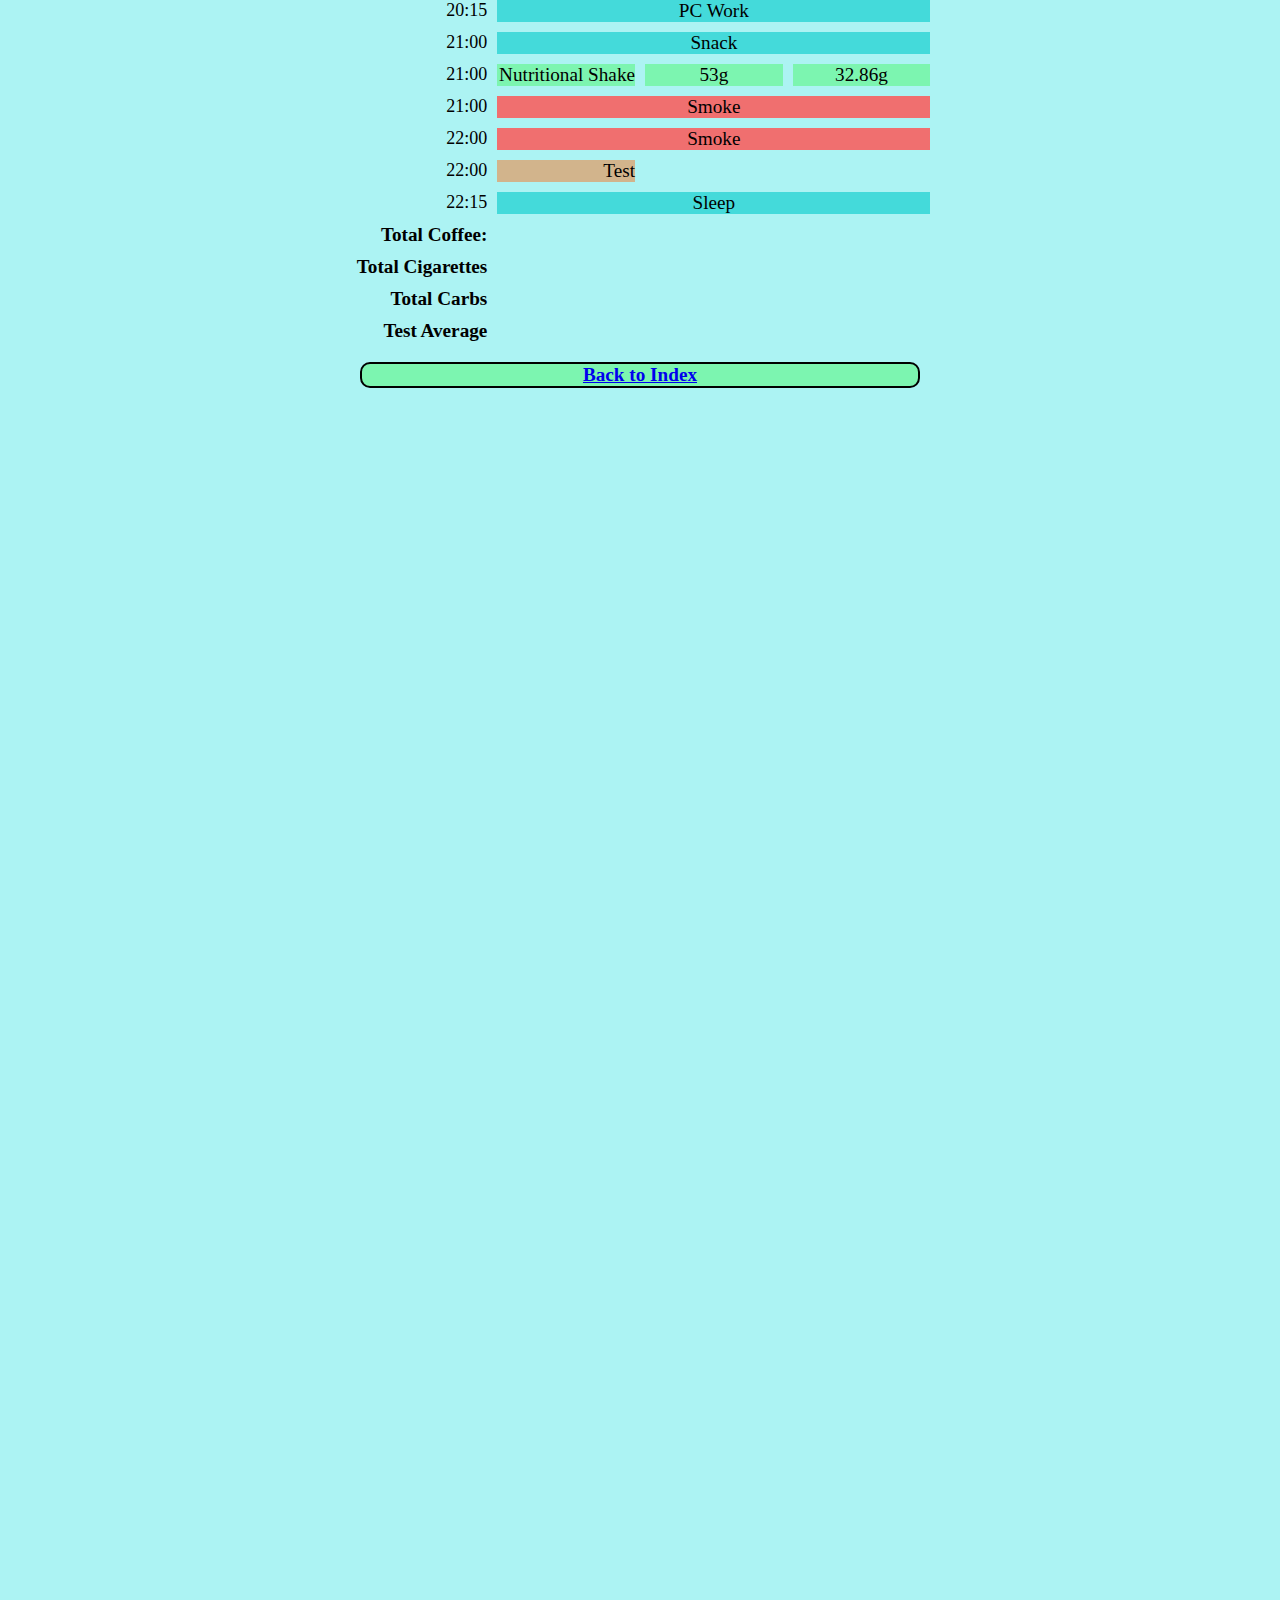
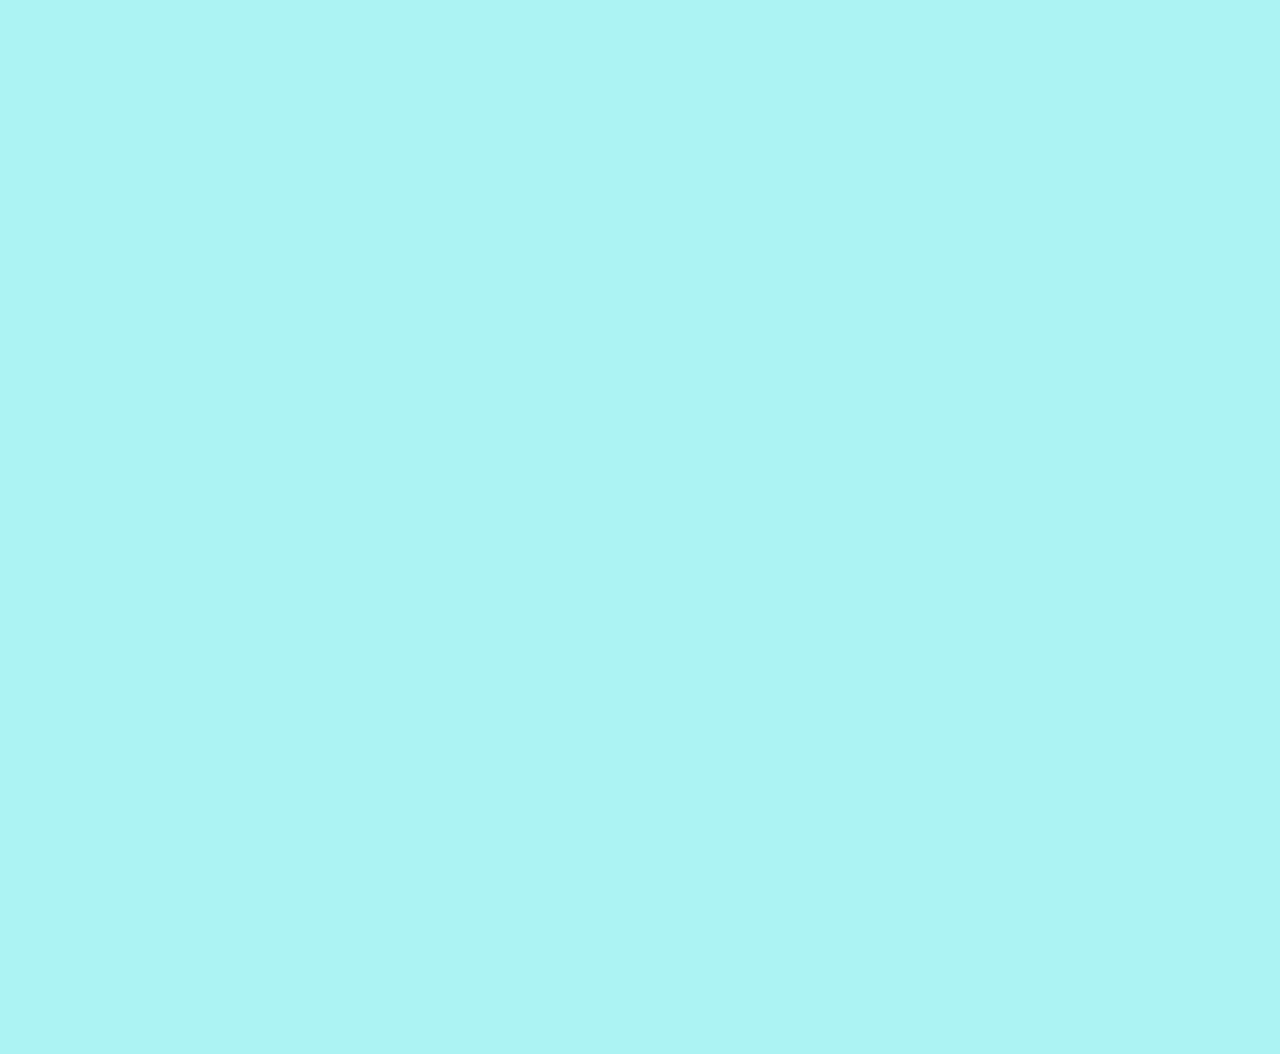
<file: 18march.html>
<!DOCTYPE html>
<html lang="en">
  <head>
    <meta charset="UTF-8" />
    <meta name="viewport" content="width=device-width, initial-scale=1.0" />
    <title>18 March</title>
    <link rel="stylesheet" href="./style.css" />
  </head>
  <body>
    <div class="container">
      <div class="header">
        <h1>18 March</h1>
      </div>
      <div class="header-2">Time</div>
      <div class="header-2">Activity</div>
      <div class="header-2">Quantity</div>
      <div class="header-2">Carbs</div>
      <div class="time">07:00</div>
      <div class="activity">Get Up</div>
      <div class="time">07:10</div>
      <div class="food">Coffee</div>
      <div class="quantity">1 cup</div>
      <div class="quantity">7g</div>
      <div class="time">07:10</div>
      <div class="smoke">Smoke</div>
      <div class="time">7:30</div>
      <div class="test-1">Test</div>
      <div class="test-2"></div>
      <div class="time">07:30</div>
      <div class="test-1">Insulin</div>
      <div class="test-2">34 Units</div>
      <div class="time">08:00</div>
      <div class="activity">Breakfast</div>
      <div class="time">08:00</div>
      <div class="food">Rice Krispies</div>
      <div class="quantity">40g</div>
      <div class="quantity">43g</div>
      <div class="time">08:00</div>
      <div class="food">Milk</div>
      <div class="quantity"></div>
      <div class="quantity">8g</div>
      <div class="time">08:00</div>
      <div class="smoke">Smoke</div>
      <div class="time">9:00</div>
      <div class="smoke">Smoke</div>
      <div class="time">09:15</div>
      <div class="activity">Bible Study</div>
      <div class="time">10:00</div>
      <div class="activity">Snack</div>
      <div class="time">10:00</div>
      <div class="food">Cloud Bread</div>
      <div class="quantity">4</div>
      <div class="quantity">4g</div>
      <div class="time">10:00</div>
      <div class="food">Coffee</div>
      <div class="quantity">1 cup</div>
      <div class="quantity">7g</div>
      <div class="time">10:00</div>
      <div class="smoke">Smoke</div>
      <div class="time">10:30</div>
      <div class="activity">Exercise</div>
      <div class="time">11:00</div>
      <div class="smoke">Smoke</div>
      <div class="time">11:30</div>
      <div class="test-1">Test</div>
      <div class="test-2"></div>
      <div class="time">12:00</div>
      <div class="activity">Lunch</div>
      <div class="time">12:00</div>
      <div class="food">Bread</div>
      <div class="quantity">4 slices</div>
      <div class="quantity">51g</div>
      <div class="time">12:00</div>
      <div class="food">Apples</div>
      <div class="quantity">2</div>
      <div class="quantity">29g</div>
      <div class="time">12:00</div>
      <div class="food">Coffee</div>
      <div class="quantity">1 cup</div>
      <div class="quantity">7g</div>
      <div class="time">12:00</div>
      <div class="smoke">Smoke</div>
      <div class="time">13:00</div>
      <div class="smoke">Smoke</div>
      <div class="time">13:15</div>
      <div class="activity">Study</div>
      <div class="time">14:00</div>
      <div class="smoke">Smoke</div>
      <div class="time">14:15</div>
      <div class="activity">Study</div>
      <div class="time">15:00</div>
      <div class="activity">Snack</div>
      <div class="time">15:00</div>
      <div class="food">Cloud Bread</div>
      <div class="quantity">4</div>
      <div class="quantity">4g</div>
      <div class="time">15:00</div>
      <div class="food">Coffee</div>
      <div class="quantity">1 cup</div>
      <div class="quantity">7g</div>
      <div class="time">15:00</div>
      <div class="smoke">Smoke</div>
      <div class="time">16:00</div>
      <div class="smoke">Smoke</div>
      <div class="time">16:15</div>
      <div class="activity">Study</div>
      <div class="time">17:00</div>
      <div class="smoke">Smoke</div>
      <div class="time">17:30</div>
      <div class="test-1">Test</div>
      <div class="test-2"></div>
      <div class="time">18:00</div>
      <div class="activity">Dinner</div>
      <div class="time">18:00</div>
      <div class="food">Brisket</div>
      <div class="quantity">200g</div>
      <div class="quantity">0g</div>
      <div class="time">18:00</div>
      <div class="food">Mixed Vegetables</div>
      <div class="quantity">200g</div>
      <div class="quantity">11.91g</div>
      <div class="time">18:00</div>
      <div class="food">Cauliflower Rice</div>
      <div class="quantity">2 cups</div>
      <div class="quantity">4g</div>
      <div class="time">18:00</div>
      <div class="food">Beefstock</div>
      <div class="quantity">1</div>
      <div class="quantity">2g</div>
      <div class="time">18:00</div>
      <div class="food">Maizena</div>
      <div class="quantity">15ml</div>
      <div class="quantity">7g</div>
      <div class="time">18:00</div>
      <div class="food">Coffee</div>
      <div class="quantity">1 cup</div>
      <div class="quantity">7g</div>
      <div class="time">18:00</div>
      <div class="smoke">Smoke</div>
      <div class="time">19:00</div>
      <div class="smoke">Smoke</div>
      <div class="time">19:15</div>
      <div class="activity">PC Work</div>
      <div class="time">20:00</div>
      <div class="smoke">Smoke</div>
      <div class="time">20:15</div>
      <div class="activity">PC Work</div>
      <div class="time">21:00</div>
      <div class="activity">Snack</div>
      <div class="time">21:00</div>
      <div class="food">Nutritional Shake</div>
      <div class="quantity">53g</div>
      <div class="quantity">32.86g</div>
      <div class="time">21:00</div>
      <div class="smoke">Smoke</div>
      <div class="time">22:00</div>
      <div class="smoke">Smoke</div>
      <div class="time">22:00</div>
      <div class="test-1">Test</div>
      <div class="test-2"></div>
      <div class="time">22:15</div>
      <div class="activity">Sleep</div>
      <div class="total">Total Coffee:</div>
      <div class="total-quantity"></div>
      <div class="total">Total Cigarettes</div>
      <div class="total-quantity"></div>
      <div class="total">Total Carbs</div>
      <div class="total-quantity"></div>
      <div class="total">Test Average</div>
      <div class="total-quantity"></div>
      <div class="footer">
        <a href="./11march-22march.html.html">Back to Index</a>
      </div>
    </div>
  </body>
</html>
</file>
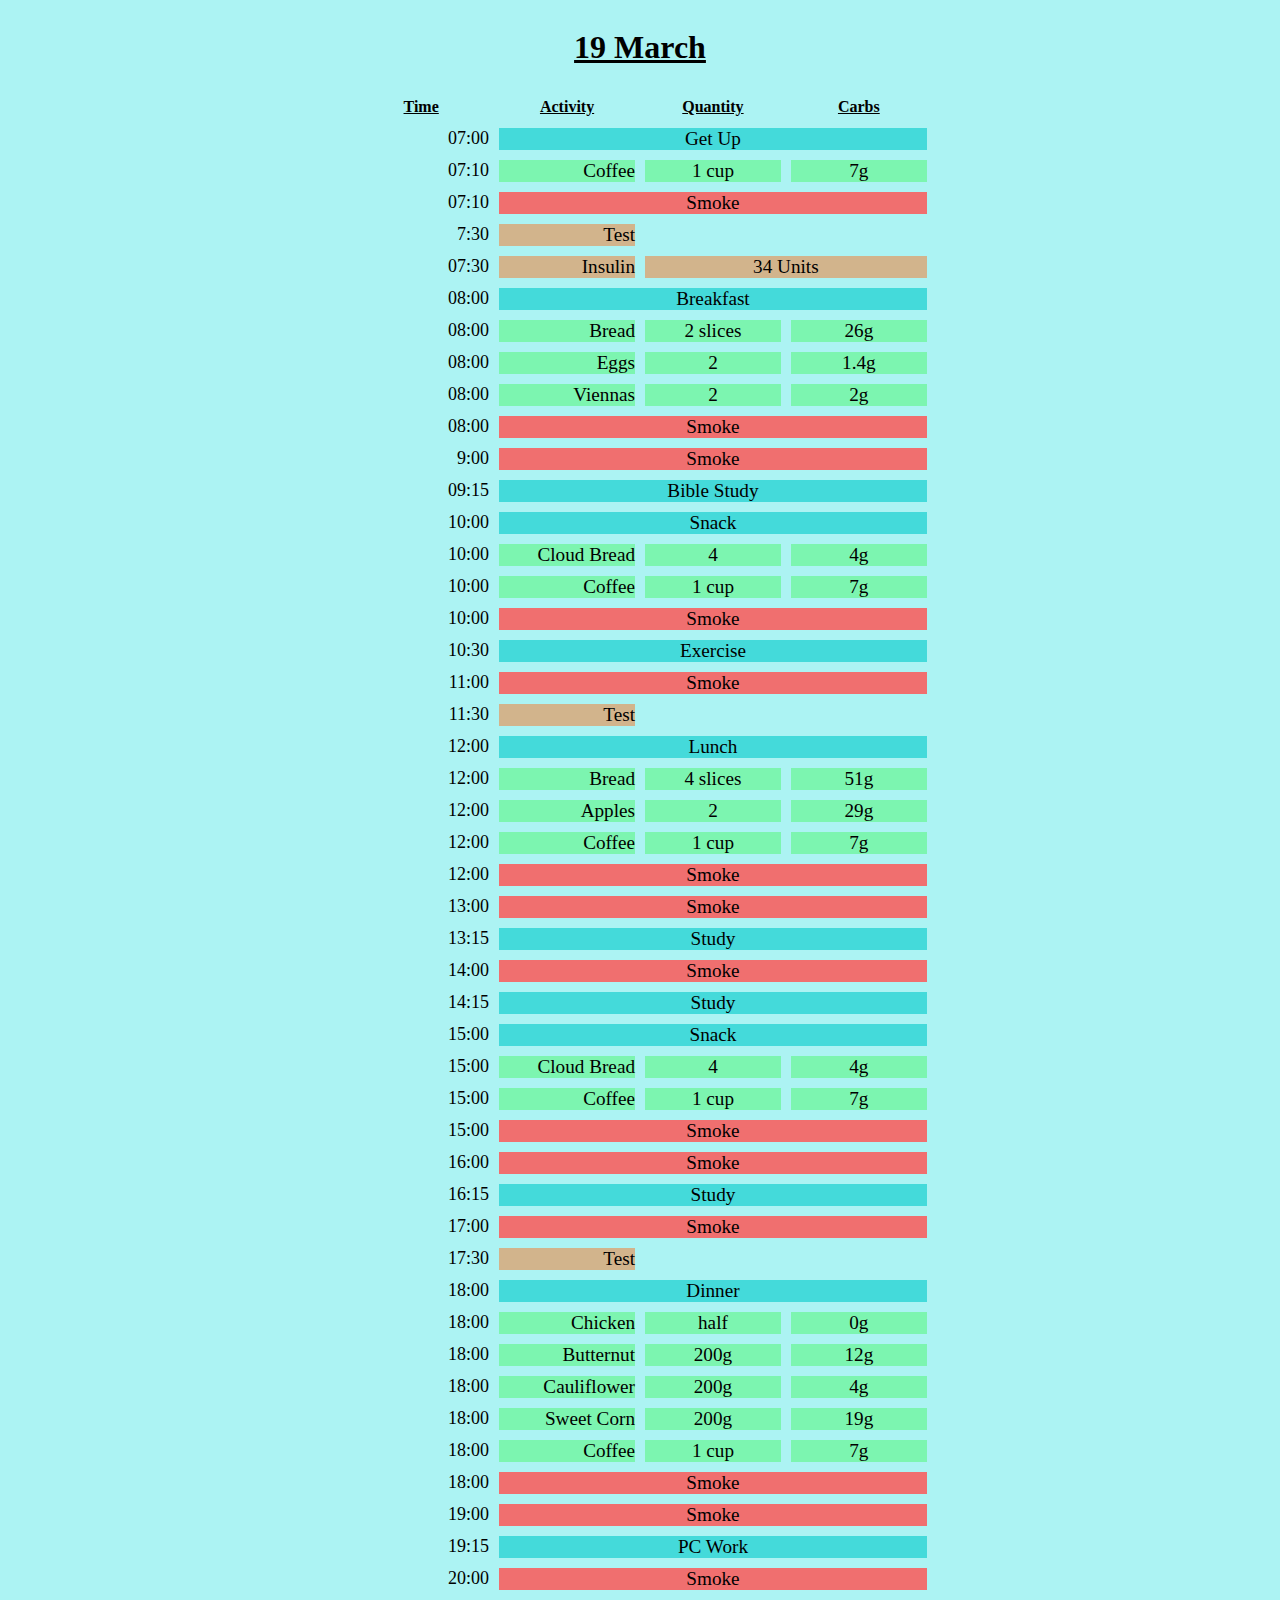
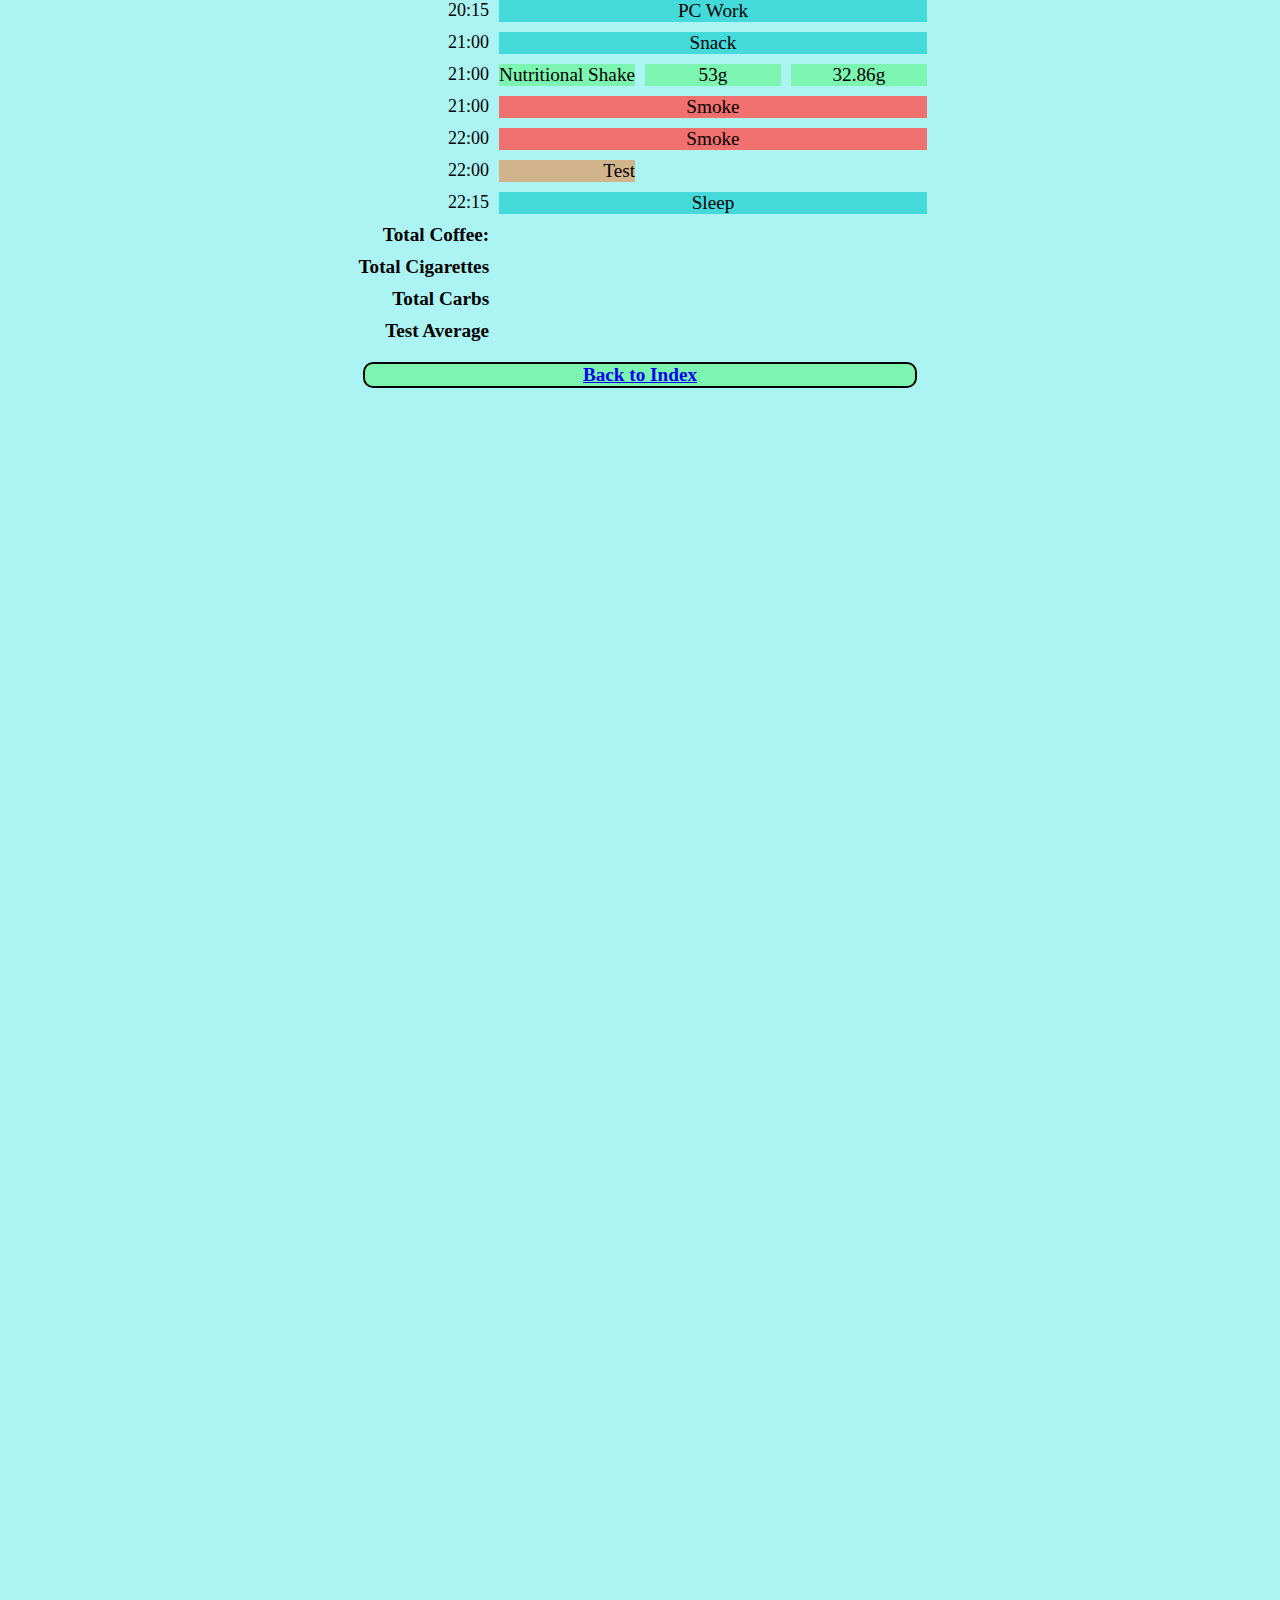
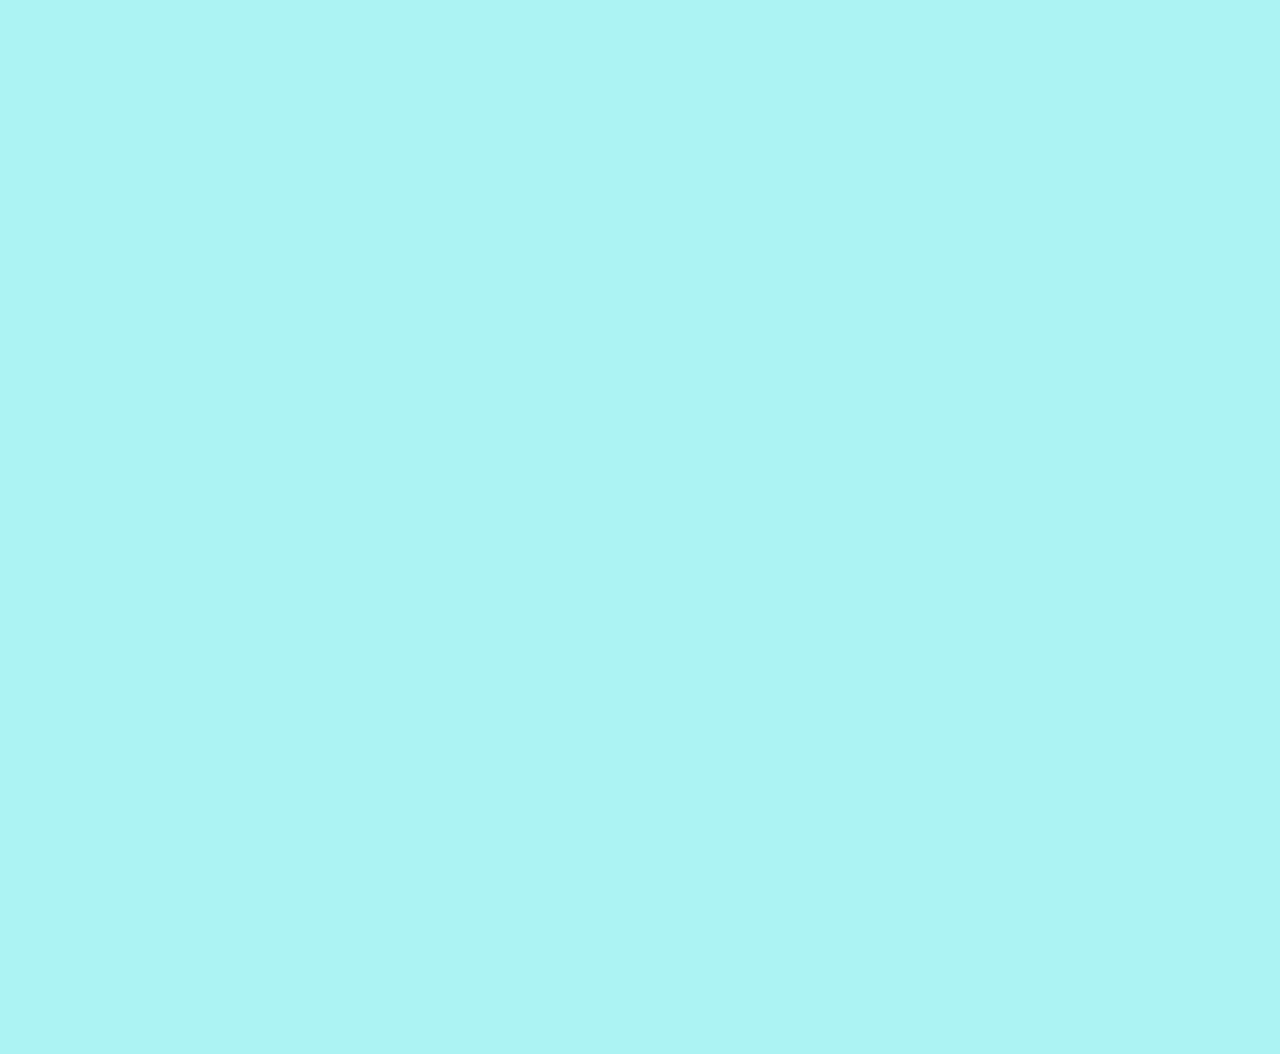
<file: 19march.html>
<!DOCTYPE html>
<html lang="en">
  <head>
    <meta charset="UTF-8" />
    <meta name="viewport" content="width=device-width, initial-scale=1.0" />
    <title>19 March</title>
    <link rel="stylesheet" href="./style.css" />
  </head>
  <body>
    <div class="container">
      <div class="header">
        <h1>19 March</h1>
      </div>
      <div class="header-2">Time</div>
      <div class="header-2">Activity</div>
      <div class="header-2">Quantity</div>
      <div class="header-2">Carbs</div>
      <div class="time">07:00</div>
      <div class="activity">Get Up</div>
      <div class="time">07:10</div>
      <div class="food">Coffee</div>
      <div class="quantity">1 cup</div>
      <div class="quantity">7g</div>
      <div class="time">07:10</div>
      <div class="smoke">Smoke</div>
      <div class="time">7:30</div>
      <div class="test-1">Test</div>
      <div class="test-2"></div>
      <div class="time">07:30</div>
      <div class="test-1">Insulin</div>
      <div class="test-2">34 Units</div>
      <div class="time">08:00</div>
      <div class="activity">Breakfast</div>
      <div class="time">08:00</div>
      <div class="food">Bread</div>
      <div class="quantity">2 slices</div>
      <div class="quantity">26g</div>
      <div class="time">08:00</div>
      <div class="food">Eggs</div>
      <div class="quantity">2</div>
      <div class="quantity">1.4g</div>
      <div class="time">08:00</div>
      <div class="food">Viennas</div>
      <div class="quantity">2</div>
      <div class="quantity">2g</div>
      <div class="time">08:00</div>
      <div class="smoke">Smoke</div>
      <div class="time">9:00</div>
      <div class="smoke">Smoke</div>
      <div class="time">09:15</div>
      <div class="activity">Bible Study</div>
      <div class="time">10:00</div>
      <div class="activity">Snack</div>
      <div class="time">10:00</div>
      <div class="food">Cloud Bread</div>
      <div class="quantity">4</div>
      <div class="quantity">4g</div>
      <div class="time">10:00</div>
      <div class="food">Coffee</div>
      <div class="quantity">1 cup</div>
      <div class="quantity">7g</div>
      <div class="time">10:00</div>
      <div class="smoke">Smoke</div>
      <div class="time">10:30</div>
      <div class="activity">Exercise</div>
      <div class="time">11:00</div>
      <div class="smoke">Smoke</div>
      <div class="time">11:30</div>
      <div class="test-1">Test</div>
      <div class="test-2"></div>
      <div class="time">12:00</div>
      <div class="activity">Lunch</div>
      <div class="time">12:00</div>
      <div class="food">Bread</div>
      <div class="quantity">4 slices</div>
      <div class="quantity">51g</div>
      <div class="time">12:00</div>
      <div class="food">Apples</div>
      <div class="quantity">2</div>
      <div class="quantity">29g</div>
      <div class="time">12:00</div>
      <div class="food">Coffee</div>
      <div class="quantity">1 cup</div>
      <div class="quantity">7g</div>
      <div class="time">12:00</div>
      <div class="smoke">Smoke</div>
      <div class="time">13:00</div>
      <div class="smoke">Smoke</div>
      <div class="time">13:15</div>
      <div class="activity">Study</div>
      <div class="time">14:00</div>
      <div class="smoke">Smoke</div>
      <div class="time">14:15</div>
      <div class="activity">Study</div>
      <div class="time">15:00</div>
      <div class="activity">Snack</div>
      <div class="time">15:00</div>
      <div class="food">Cloud Bread</div>
      <div class="quantity">4</div>
      <div class="quantity">4g</div>
      <div class="time">15:00</div>
      <div class="food">Coffee</div>
      <div class="quantity">1 cup</div>
      <div class="quantity">7g</div>
      <div class="time">15:00</div>
      <div class="smoke">Smoke</div>
      <div class="time">16:00</div>
      <div class="smoke">Smoke</div>
      <div class="time">16:15</div>
      <div class="activity">Study</div>
      <div class="time">17:00</div>
      <div class="smoke">Smoke</div>
      <div class="time">17:30</div>
      <div class="test-1">Test</div>
      <div class="test-2"></div>
      <div class="time">18:00</div>
      <div class="activity">Dinner</div>
      <div class="time">18:00</div>
      <div class="food">Chicken</div>
      <div class="quantity">half</div>
      <div class="quantity">0g</div>
      <div class="time">18:00</div>
      <div class="food">Butternut</div>
      <div class="quantity">200g</div>
      <div class="quantity">12g</div>
      <div class="time">18:00</div>
      <div class="food">Cauliflower</div>
      <div class="quantity">200g</div>
      <div class="quantity">4g</div>
      <div class="time">18:00</div>
      <div class="food">Sweet Corn</div>
      <div class="quantity">200g</div>
      <div class="quantity">19g</div>
      <div class="time">18:00</div>
      <div class="food">Coffee</div>
      <div class="quantity">1 cup</div>
      <div class="quantity">7g</div>
      <div class="time">18:00</div>
      <div class="smoke">Smoke</div>
      <div class="time">19:00</div>
      <div class="smoke">Smoke</div>
      <div class="time">19:15</div>
      <div class="activity">PC Work</div>
      <div class="time">20:00</div>
      <div class="smoke">Smoke</div>
      <div class="time">20:15</div>
      <div class="activity">PC Work</div>
      <div class="time">21:00</div>
      <div class="activity">Snack</div>
      <div class="time">21:00</div>
      <div class="food">Nutritional Shake</div>
      <div class="quantity">53g</div>
      <div class="quantity">32.86g</div>
      <div class="time">21:00</div>
      <div class="smoke">Smoke</div>
      <div class="time">22:00</div>
      <div class="smoke">Smoke</div>
      <div class="time">22:00</div>
      <div class="test-1">Test</div>
      <div class="test-2"></div>
      <div class="time">22:15</div>
      <div class="activity">Sleep</div>
      <div class="total">Total Coffee:</div>
      <div class="total-quantity"></div>
      <div class="total">Total Cigarettes</div>
      <div class="total-quantity"></div>
      <div class="total">Total Carbs</div>
      <div class="total-quantity"></div>
      <div class="total">Test Average</div>
      <div class="total-quantity"></div>
      <div class="footer">
        <a href="./11march-22march.html.html">Back to Index</a>
      </div>
    </div>
  </body>
</html>
</file>
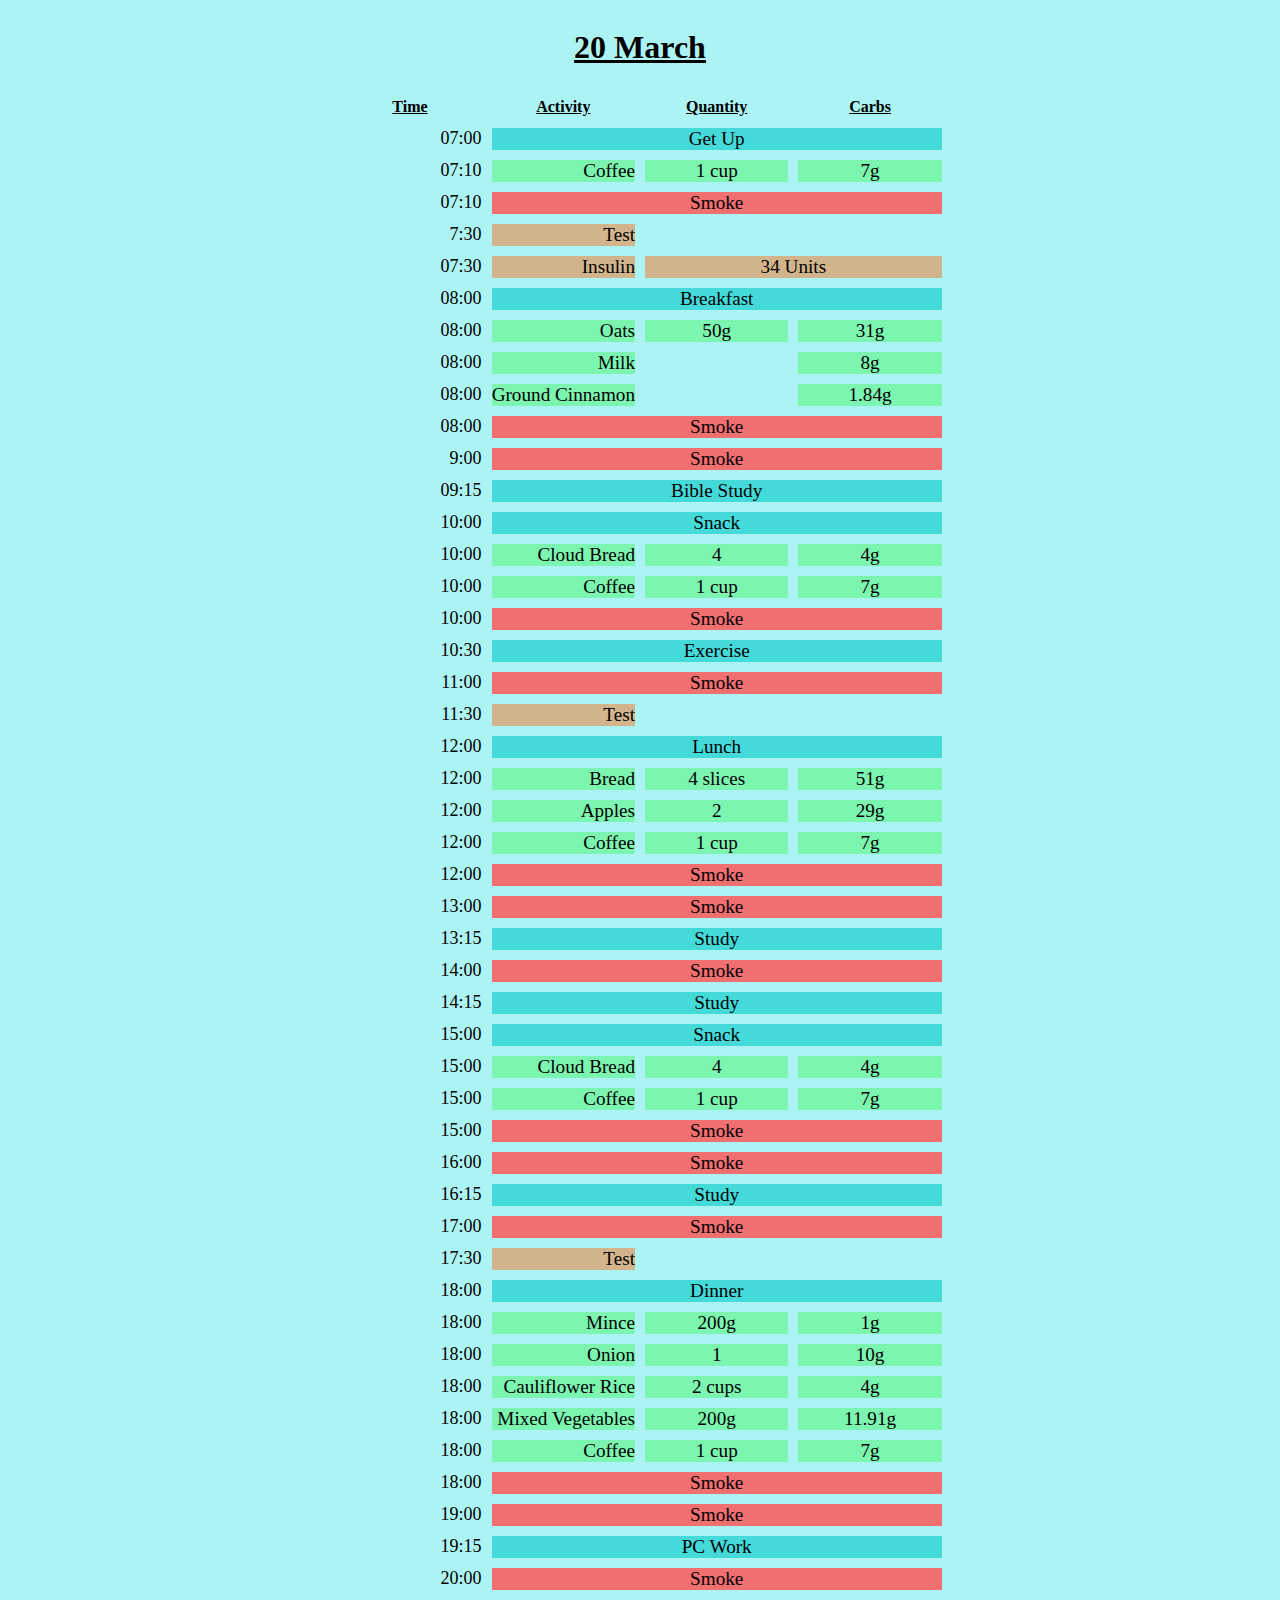
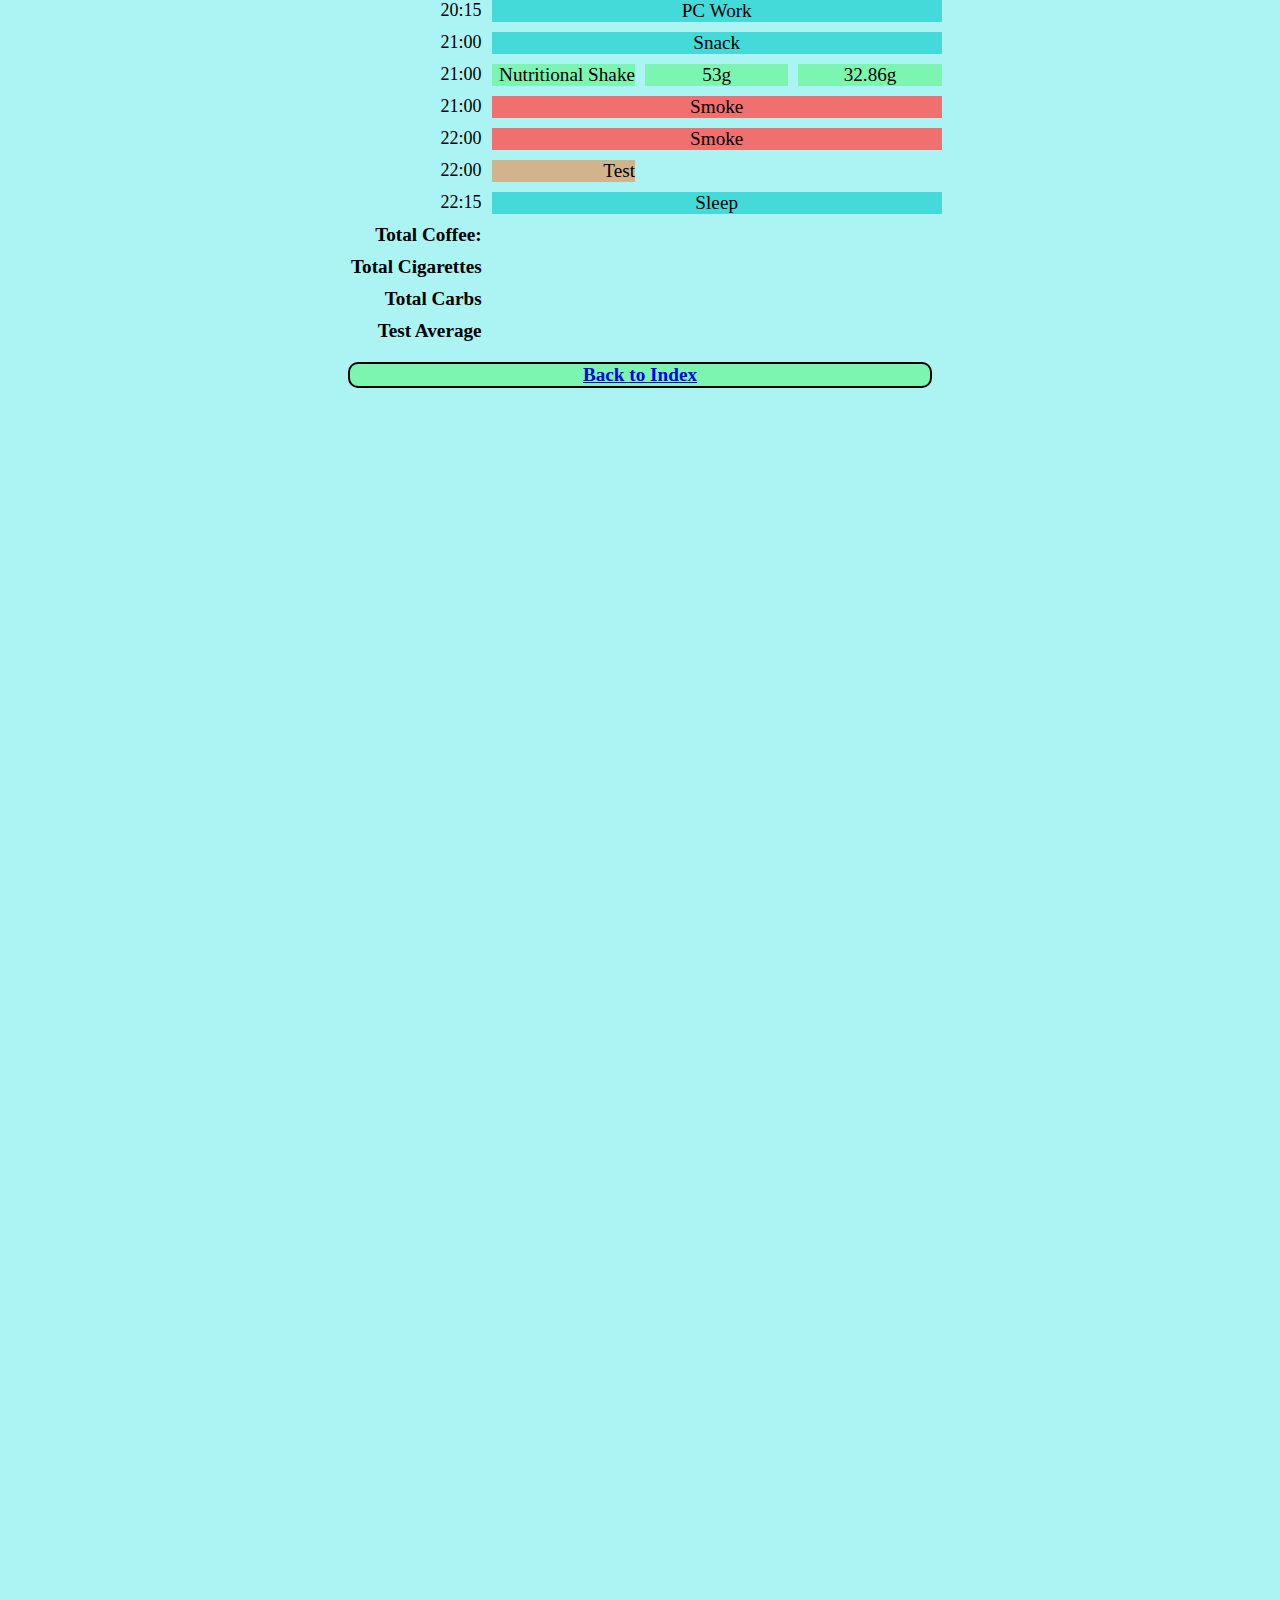
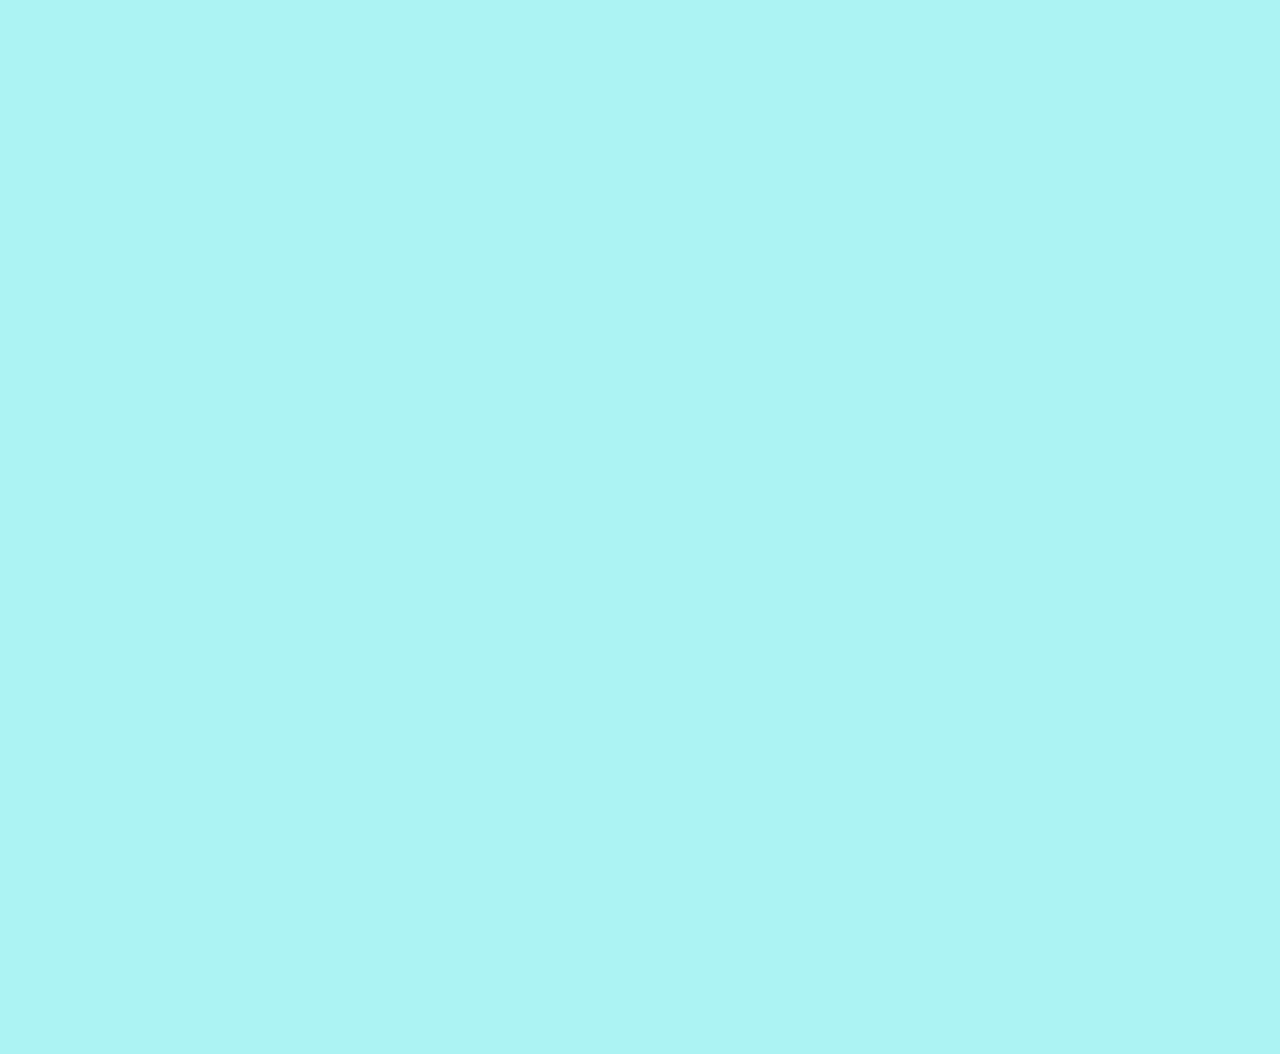
<file: 20march.html>
<!DOCTYPE html>
<html lang="en">
  <head>
    <meta charset="UTF-8" />
    <meta name="viewport" content="width=device-width, initial-scale=1.0" />
    <title>20 March</title>
    <link rel="stylesheet" href="./style.css" />
  </head>
  <body>
    <div class="container">
      <div class="header">
        <h1>20 March</h1>
      </div>
      <div class="header-2">Time</div>
      <div class="header-2">Activity</div>
      <div class="header-2">Quantity</div>
      <div class="header-2">Carbs</div>
      <div class="time">07:00</div>
      <div class="activity">Get Up</div>
      <div class="time">07:10</div>
      <div class="food">Coffee</div>
      <div class="quantity">1 cup</div>
      <div class="quantity">7g</div>
      <div class="time">07:10</div>
      <div class="smoke">Smoke</div>
      <div class="time">7:30</div>
      <div class="test-1">Test</div>
      <div class="test-2"></div>
      <div class="time">07:30</div>
      <div class="test-1">Insulin</div>
      <div class="test-2">34 Units</div>
      <div class="time">08:00</div>
      <div class="activity">Breakfast</div>
      <div class="time">08:00</div>
      <div class="food">Oats</div>
      <div class="quantity">50g</div>
      <div class="quantity">31g</div>
      <div class="time">08:00</div>
      <div class="food">Milk</div>
      <div class="quantity"></div>
      <div class="quantity">8g</div>
      <div class="time">08:00</div>
      <div class="food">Ground Cinnamon</div>
      <div class="quantity"></div>
      <div class="quantity">1.84g</div>
      <div class="time">08:00</div>
      <div class="smoke">Smoke</div>
      <div class="time">9:00</div>
      <div class="smoke">Smoke</div>
      <div class="time">09:15</div>
      <div class="activity">Bible Study</div>
      <div class="time">10:00</div>
      <div class="activity">Snack</div>
      <div class="time">10:00</div>
      <div class="food">Cloud Bread</div>
      <div class="quantity">4</div>
      <div class="quantity">4g</div>
      <div class="time">10:00</div>
      <div class="food">Coffee</div>
      <div class="quantity">1 cup</div>
      <div class="quantity">7g</div>
      <div class="time">10:00</div>
      <div class="smoke">Smoke</div>
      <div class="time">10:30</div>
      <div class="activity">Exercise</div>
      <div class="time">11:00</div>
      <div class="smoke">Smoke</div>
      <div class="time">11:30</div>
      <div class="test-1">Test</div>
      <div class="test-2"></div>
      <div class="time">12:00</div>
      <div class="activity">Lunch</div>
      <div class="time">12:00</div>
      <div class="food">Bread</div>
      <div class="quantity">4 slices</div>
      <div class="quantity">51g</div>
      <div class="time">12:00</div>
      <div class="food">Apples</div>
      <div class="quantity">2</div>
      <div class="quantity">29g</div>
      <div class="time">12:00</div>
      <div class="food">Coffee</div>
      <div class="quantity">1 cup</div>
      <div class="quantity">7g</div>
      <div class="time">12:00</div>
      <div class="smoke">Smoke</div>
      <div class="time">13:00</div>
      <div class="smoke">Smoke</div>
      <div class="time">13:15</div>
      <div class="activity">Study</div>
      <div class="time">14:00</div>
      <div class="smoke">Smoke</div>
      <div class="time">14:15</div>
      <div class="activity">Study</div>
      <div class="time">15:00</div>
      <div class="activity">Snack</div>
      <div class="time">15:00</div>
      <div class="food">Cloud Bread</div>
      <div class="quantity">4</div>
      <div class="quantity">4g</div>
      <div class="time">15:00</div>
      <div class="food">Coffee</div>
      <div class="quantity">1 cup</div>
      <div class="quantity">7g</div>
      <div class="time">15:00</div>
      <div class="smoke">Smoke</div>
      <div class="time">16:00</div>
      <div class="smoke">Smoke</div>
      <div class="time">16:15</div>
      <div class="activity">Study</div>
      <div class="time">17:00</div>
      <div class="smoke">Smoke</div>
      <div class="time">17:30</div>
      <div class="test-1">Test</div>
      <div class="test-2"></div>
      <div class="time">18:00</div>
      <div class="activity">Dinner</div>
      <div class="time">18:00</div>
      <div class="food">Mince</div>
      <div class="quantity">200g</div>
      <div class="quantity">1g</div>
      <div class="time">18:00</div>
      <div class="food">Onion</div>
      <div class="quantity">1</div>
      <div class="quantity">10g</div>
      <div class="time">18:00</div>
      <div class="food">Cauliflower Rice</div>
      <div class="quantity">2 cups</div>
      <div class="quantity">4g</div>
      <div class="time">18:00</div>
      <div class="food">Mixed Vegetables</div>
      <div class="quantity">200g</div>
      <div class="quantity">11.91g</div>
      <div class="time">18:00</div>
      <div class="food">Coffee</div>
      <div class="quantity">1 cup</div>
      <div class="quantity">7g</div>
      <div class="time">18:00</div>
      <div class="smoke">Smoke</div>
      <div class="time">19:00</div>
      <div class="smoke">Smoke</div>
      <div class="time">19:15</div>
      <div class="activity">PC Work</div>
      <div class="time">20:00</div>
      <div class="smoke">Smoke</div>
      <div class="time">20:15</div>
      <div class="activity">PC Work</div>
      <div class="time">21:00</div>
      <div class="activity">Snack</div>
      <div class="time">21:00</div>
      <div class="food">Nutritional Shake</div>
      <div class="quantity">53g</div>
      <div class="quantity">32.86g</div>
      <div class="time">21:00</div>
      <div class="smoke">Smoke</div>
      <div class="time">22:00</div>
      <div class="smoke">Smoke</div>
      <div class="time">22:00</div>
      <div class="test-1">Test</div>
      <div class="test-2"></div>
      <div class="time">22:15</div>
      <div class="activity">Sleep</div>
      <div class="total">Total Coffee:</div>
      <div class="total-quantity"></div>
      <div class="total">Total Cigarettes</div>
      <div class="total-quantity"></div>
      <div class="total">Total Carbs</div>
      <div class="total-quantity"></div>
      <div class="total">Test Average</div>
      <div class="total-quantity"></div>
      <div class="footer">
        <a href="./11march-22march.html.html">Back to Index</a>
      </div>
    </div>
  </body>
</html>
</file>
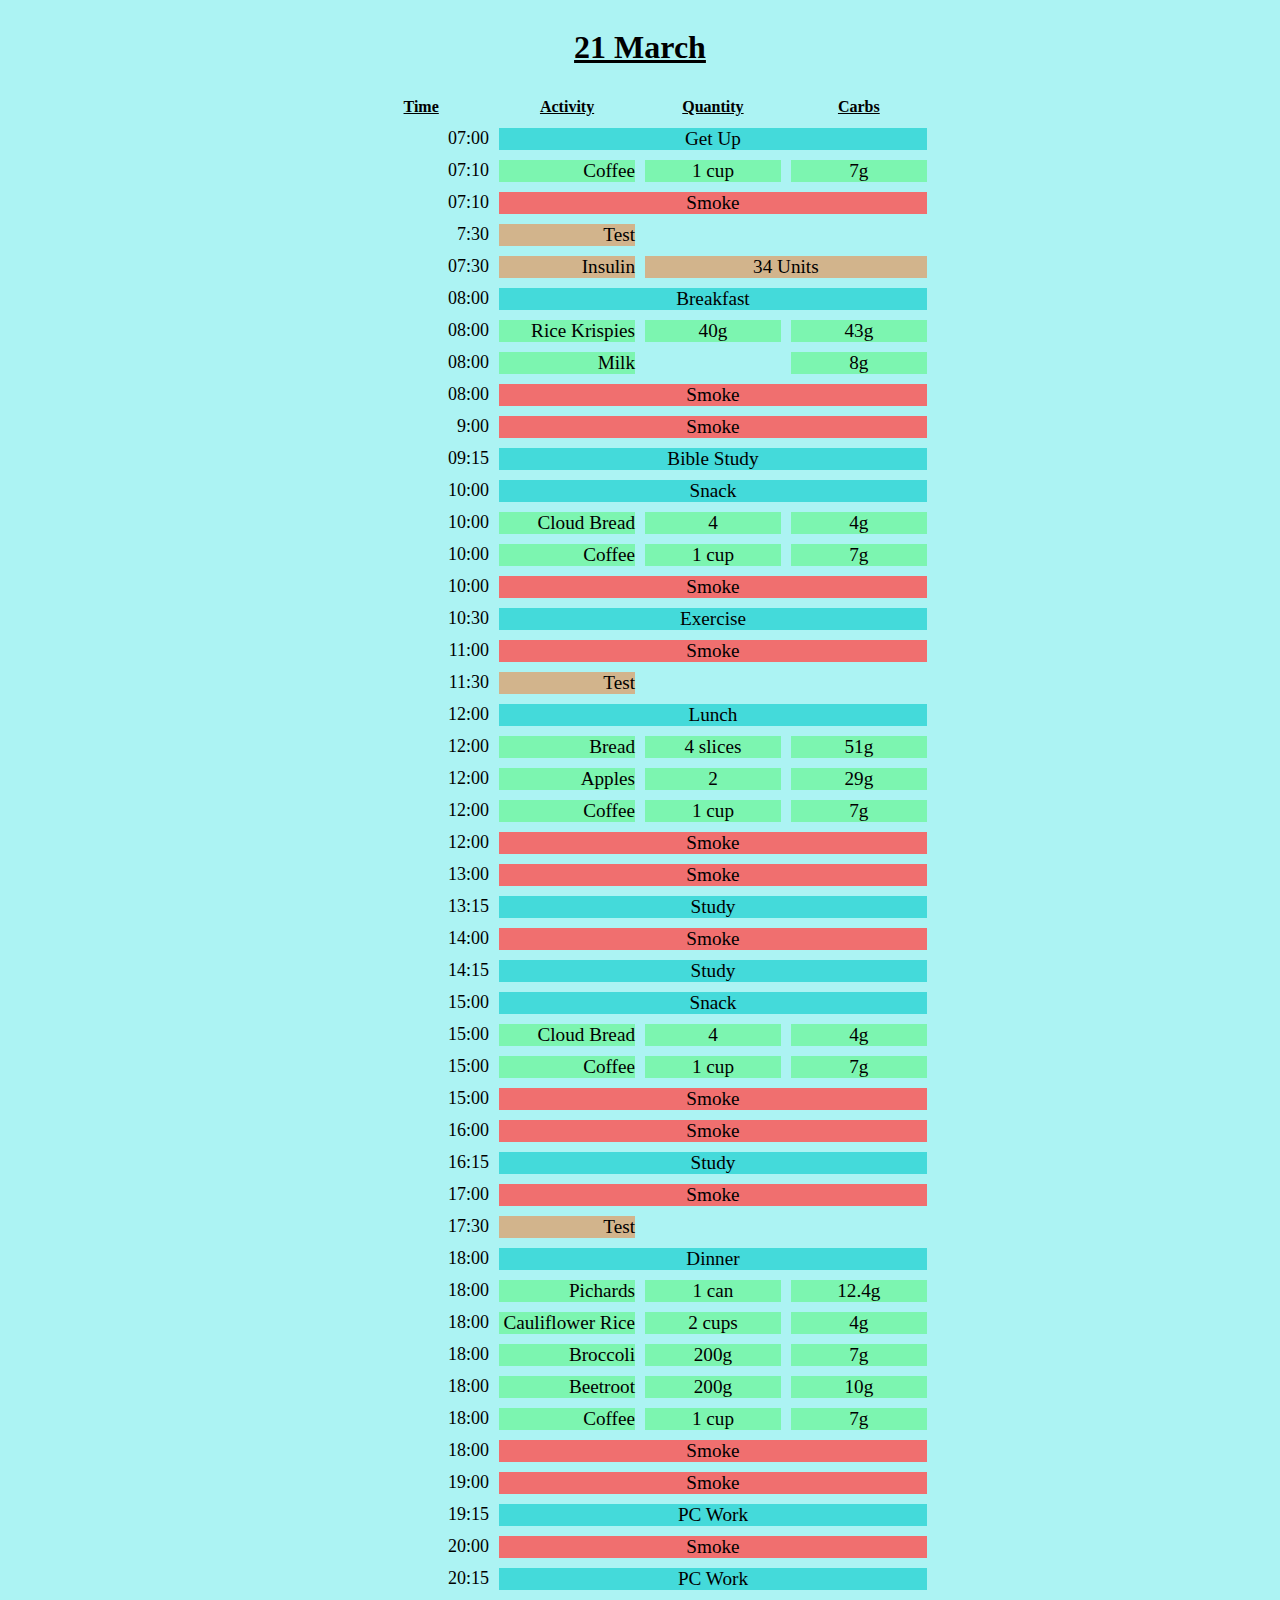
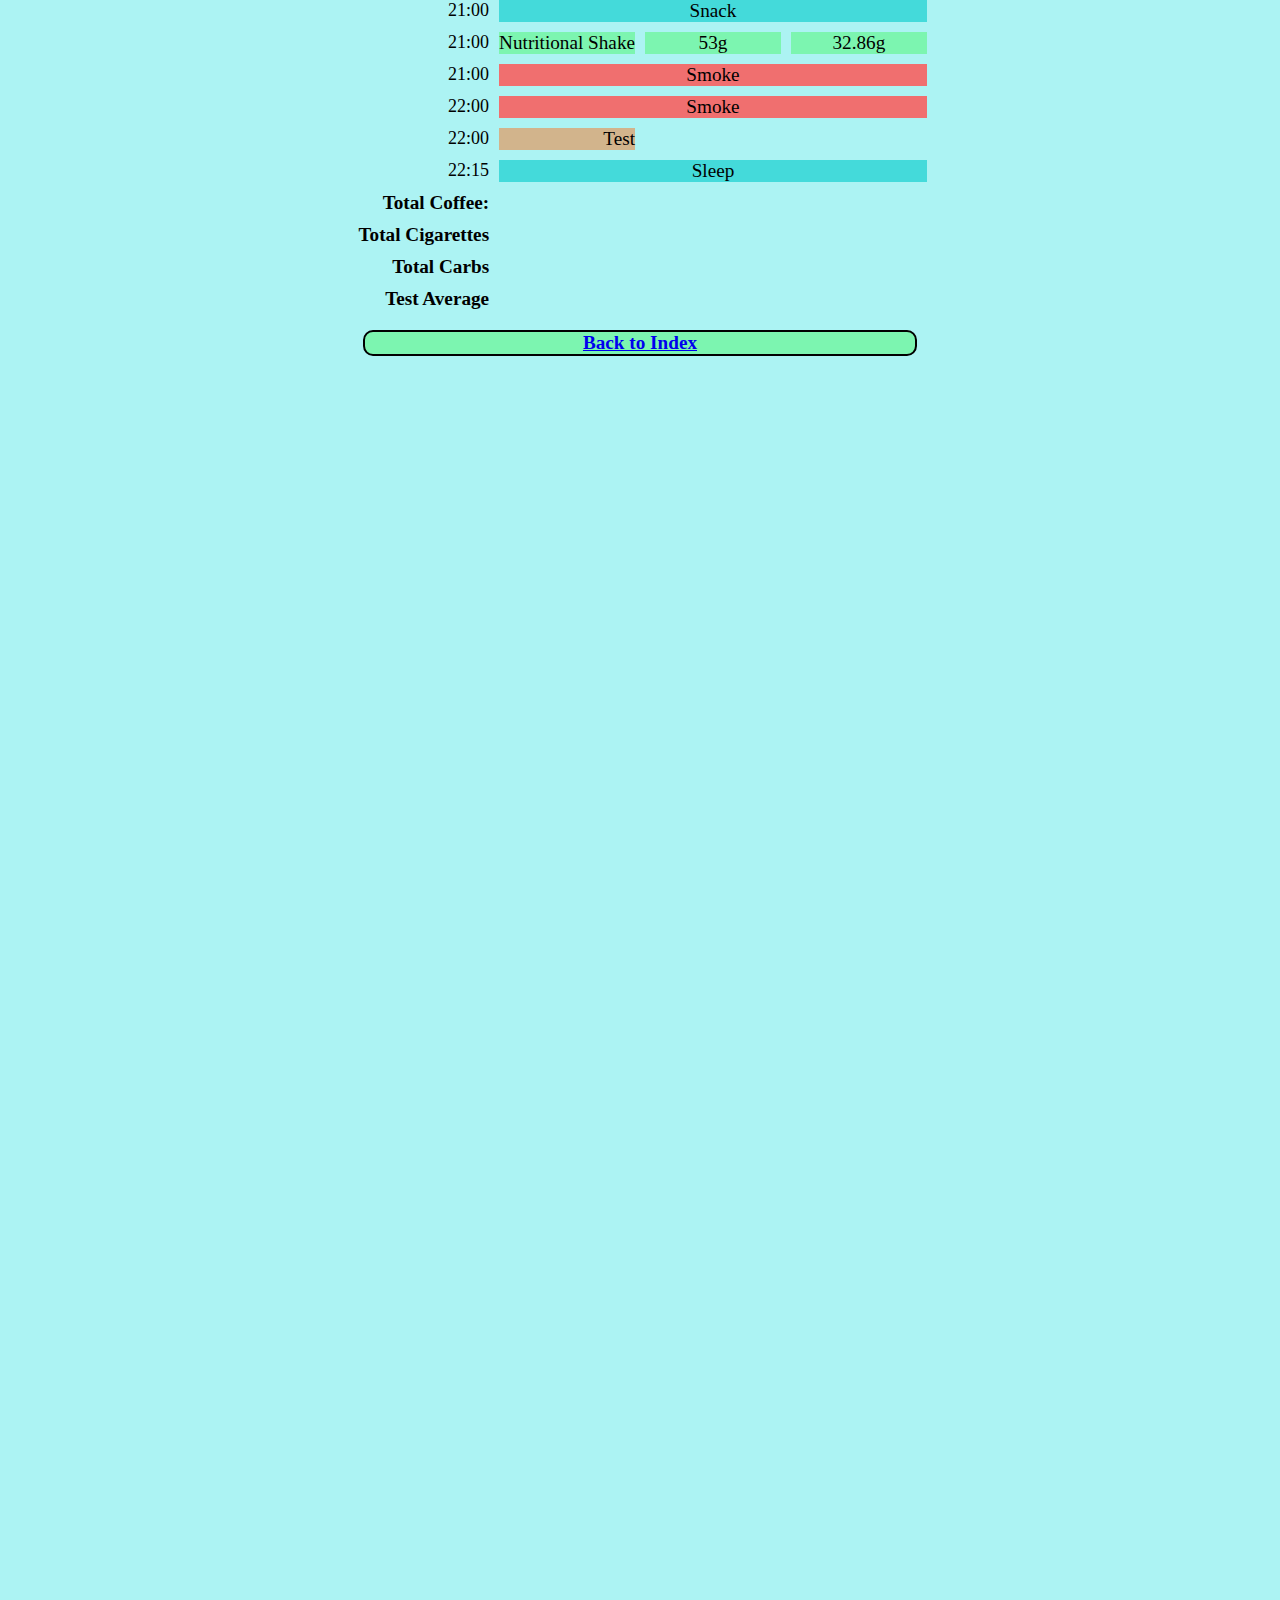
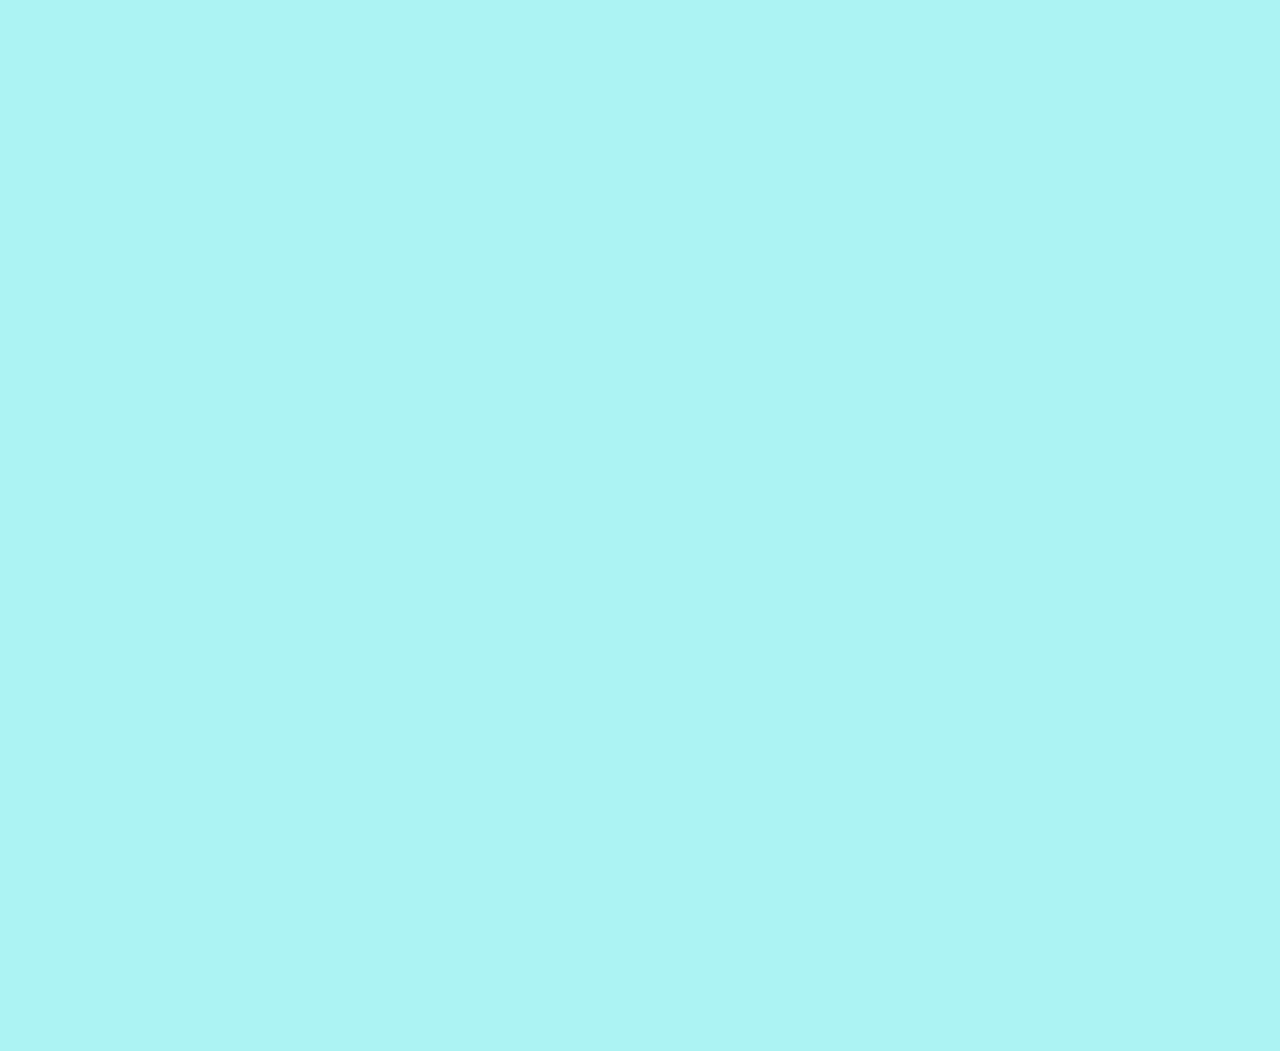
<file: 21march.html>
<!DOCTYPE html>
<html lang="en">
  <head>
    <meta charset="UTF-8" />
    <meta name="viewport" content="width=device-width, initial-scale=1.0" />
    <title>21 March</title>
    <link rel="stylesheet" href="./style.css" />
  </head>
  <body>
    <div class="container">
      <div class="header">
        <h1>21 March</h1>
      </div>
      <div class="header-2">Time</div>
      <div class="header-2">Activity</div>
      <div class="header-2">Quantity</div>
      <div class="header-2">Carbs</div>
      <div class="time">07:00</div>
      <div class="activity">Get Up</div>
      <div class="time">07:10</div>
      <div class="food">Coffee</div>
      <div class="quantity">1 cup</div>
      <div class="quantity">7g</div>
      <div class="time">07:10</div>
      <div class="smoke">Smoke</div>
      <div class="time">7:30</div>
      <div class="test-1">Test</div>
      <div class="test-2"></div>
      <div class="time">07:30</div>
      <div class="test-1">Insulin</div>
      <div class="test-2">34 Units</div>
      <div class="time">08:00</div>
      <div class="activity">Breakfast</div>
      <div class="time">08:00</div>
      <div class="food">Rice Krispies</div>
      <div class="quantity">40g</div>
      <div class="quantity">43g</div>
      <div class="time">08:00</div>
      <div class="food">Milk</div>
      <div class="quantity"></div>
      <div class="quantity">8g</div>
      <div class="time">08:00</div>
      <div class="smoke">Smoke</div>
      <div class="time">9:00</div>
      <div class="smoke">Smoke</div>
      <div class="time">09:15</div>
      <div class="activity">Bible Study</div>
      <div class="time">10:00</div>
      <div class="activity">Snack</div>
      <div class="time">10:00</div>
      <div class="food">Cloud Bread</div>
      <div class="quantity">4</div>
      <div class="quantity">4g</div>
      <div class="time">10:00</div>
      <div class="food">Coffee</div>
      <div class="quantity">1 cup</div>
      <div class="quantity">7g</div>
      <div class="time">10:00</div>
      <div class="smoke">Smoke</div>
      <div class="time">10:30</div>
      <div class="activity">Exercise</div>
      <div class="time">11:00</div>
      <div class="smoke">Smoke</div>
      <div class="time">11:30</div>
      <div class="test-1">Test</div>
      <div class="test-2"></div>
      <div class="time">12:00</div>
      <div class="activity">Lunch</div>
      <div class="time">12:00</div>
      <div class="food">Bread</div>
      <div class="quantity">4 slices</div>
      <div class="quantity">51g</div>
      <div class="time">12:00</div>
      <div class="food">Apples</div>
      <div class="quantity">2</div>
      <div class="quantity">29g</div>
      <div class="time">12:00</div>
      <div class="food">Coffee</div>
      <div class="quantity">1 cup</div>
      <div class="quantity">7g</div>
      <div class="time">12:00</div>
      <div class="smoke">Smoke</div>
      <div class="time">13:00</div>
      <div class="smoke">Smoke</div>
      <div class="time">13:15</div>
      <div class="activity">Study</div>
      <div class="time">14:00</div>
      <div class="smoke">Smoke</div>
      <div class="time">14:15</div>
      <div class="activity">Study</div>
      <div class="time">15:00</div>
      <div class="activity">Snack</div>
      <div class="time">15:00</div>
      <div class="food">Cloud Bread</div>
      <div class="quantity">4</div>
      <div class="quantity">4g</div>
      <div class="time">15:00</div>
      <div class="food">Coffee</div>
      <div class="quantity">1 cup</div>
      <div class="quantity">7g</div>
      <div class="time">15:00</div>
      <div class="smoke">Smoke</div>
      <div class="time">16:00</div>
      <div class="smoke">Smoke</div>
      <div class="time">16:15</div>
      <div class="activity">Study</div>
      <div class="time">17:00</div>
      <div class="smoke">Smoke</div>
      <div class="time">17:30</div>
      <div class="test-1">Test</div>
      <div class="test-2"></div>
      <div class="time">18:00</div>
      <div class="activity">Dinner</div>
      <div class="time">18:00</div>
      <div class="food">Pichards</div>
      <div class="quantity">1 can</div>
      <div class="quantity">12.4g</div>
      <div class="time">18:00</div>
      <div class="food">Cauliflower Rice</div>
      <div class="quantity">2 cups</div>
      <div class="quantity">4g</div>
      <div class="time">18:00</div>
      <div class="food">Broccoli</div>
      <div class="quantity">200g</div>
      <div class="quantity">7g</div>
      <div class="time">18:00</div>
      <div class="food">Beetroot</div>
      <div class="quantity">200g</div>
      <div class="quantity">10g</div>
      <div class="time">18:00</div>
      <div class="food">Coffee</div>
      <div class="quantity">1 cup</div>
      <div class="quantity">7g</div>
      <div class="time">18:00</div>
      <div class="smoke">Smoke</div>
      <div class="time">19:00</div>
      <div class="smoke">Smoke</div>
      <div class="time">19:15</div>
      <div class="activity">PC Work</div>
      <div class="time">20:00</div>
      <div class="smoke">Smoke</div>
      <div class="time">20:15</div>
      <div class="activity">PC Work</div>
      <div class="time">21:00</div>
      <div class="activity">Snack</div>
      <div class="time">21:00</div>
      <div class="food">Nutritional Shake</div>
      <div class="quantity">53g</div>
      <div class="quantity">32.86g</div>
      <div class="time">21:00</div>
      <div class="smoke">Smoke</div>
      <div class="time">22:00</div>
      <div class="smoke">Smoke</div>
      <div class="time">22:00</div>
      <div class="test-1">Test</div>
      <div class="test-2"></div>
      <div class="time">22:15</div>
      <div class="activity">Sleep</div>
      <div class="total">Total Coffee:</div>
      <div class="total-quantity"></div>
      <div class="total">Total Cigarettes</div>
      <div class="total-quantity"></div>
      <div class="total">Total Carbs</div>
      <div class="total-quantity"></div>
      <div class="total">Test Average</div>
      <div class="total-quantity"></div>
      <div class="footer">
        <a href="./11march-22march.html.html">Back to Index</a>
      </div>
    </div>
  </body>
</html>
</file>
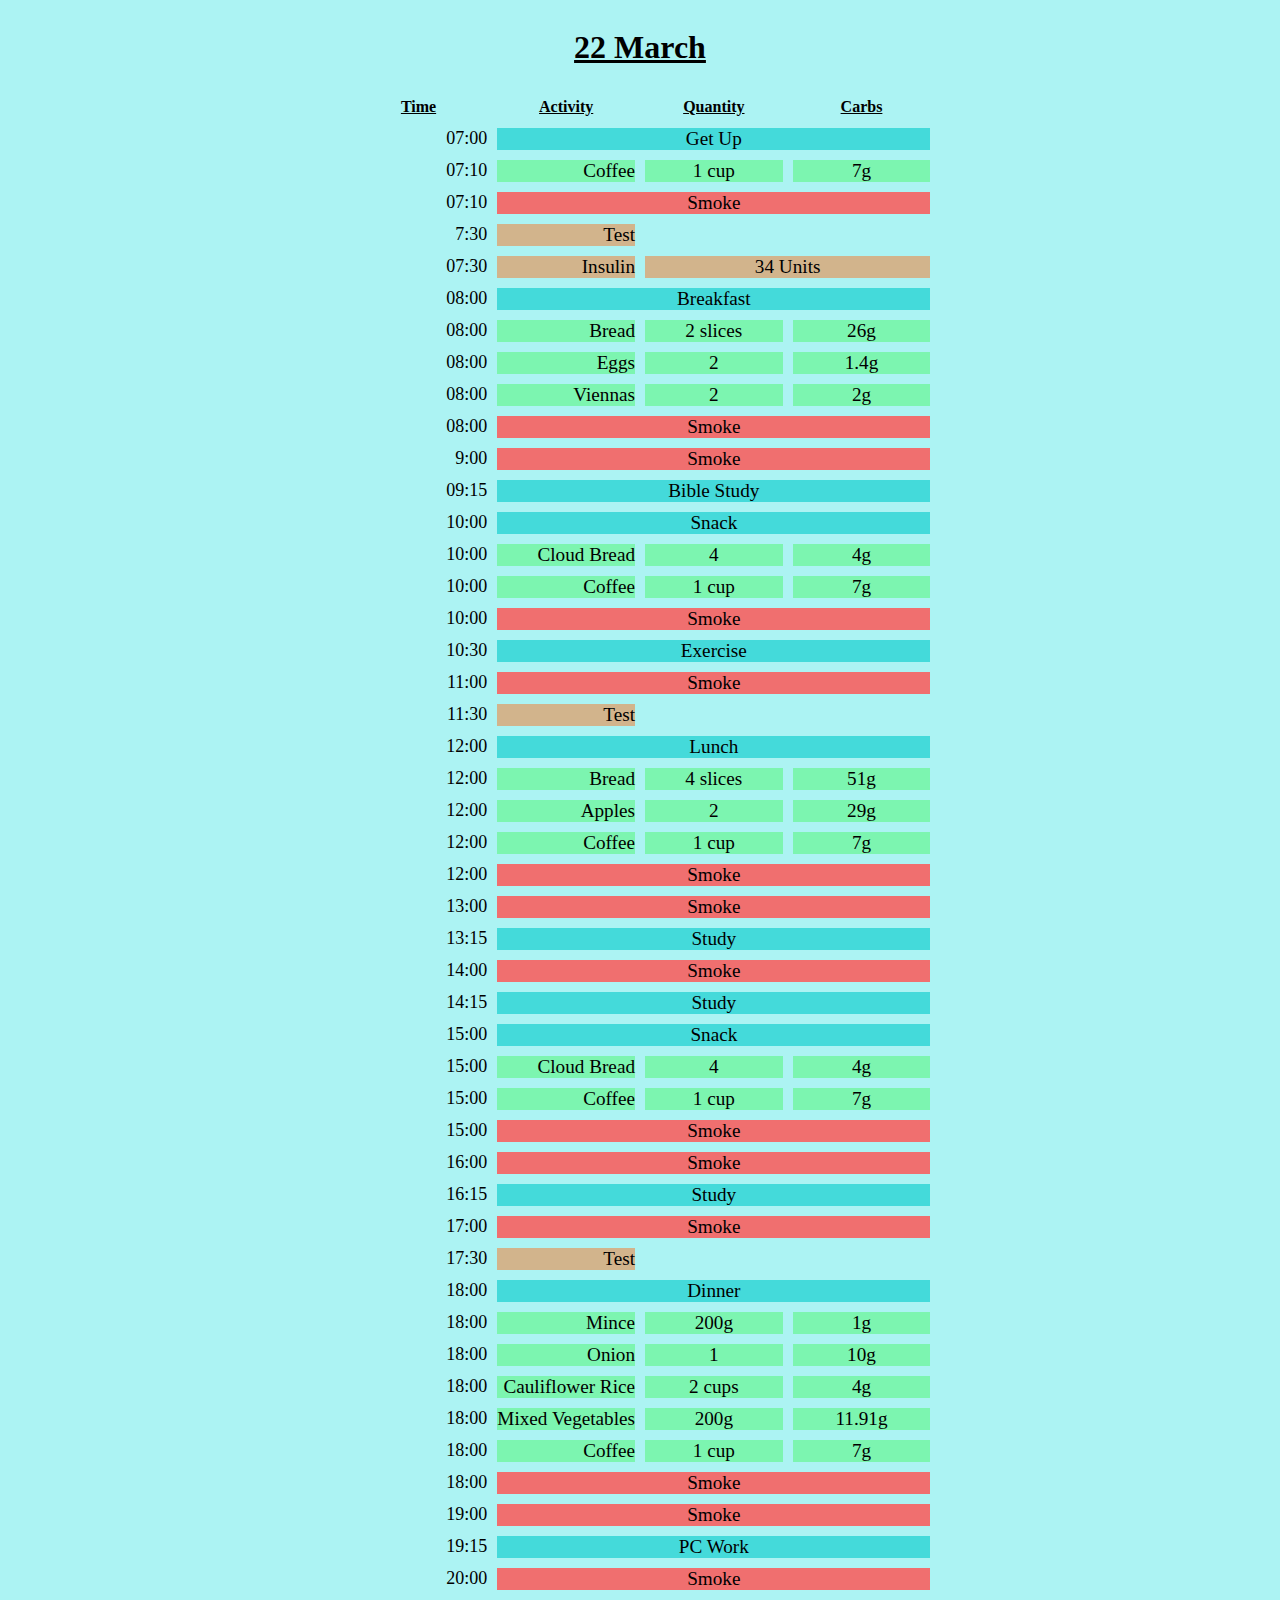
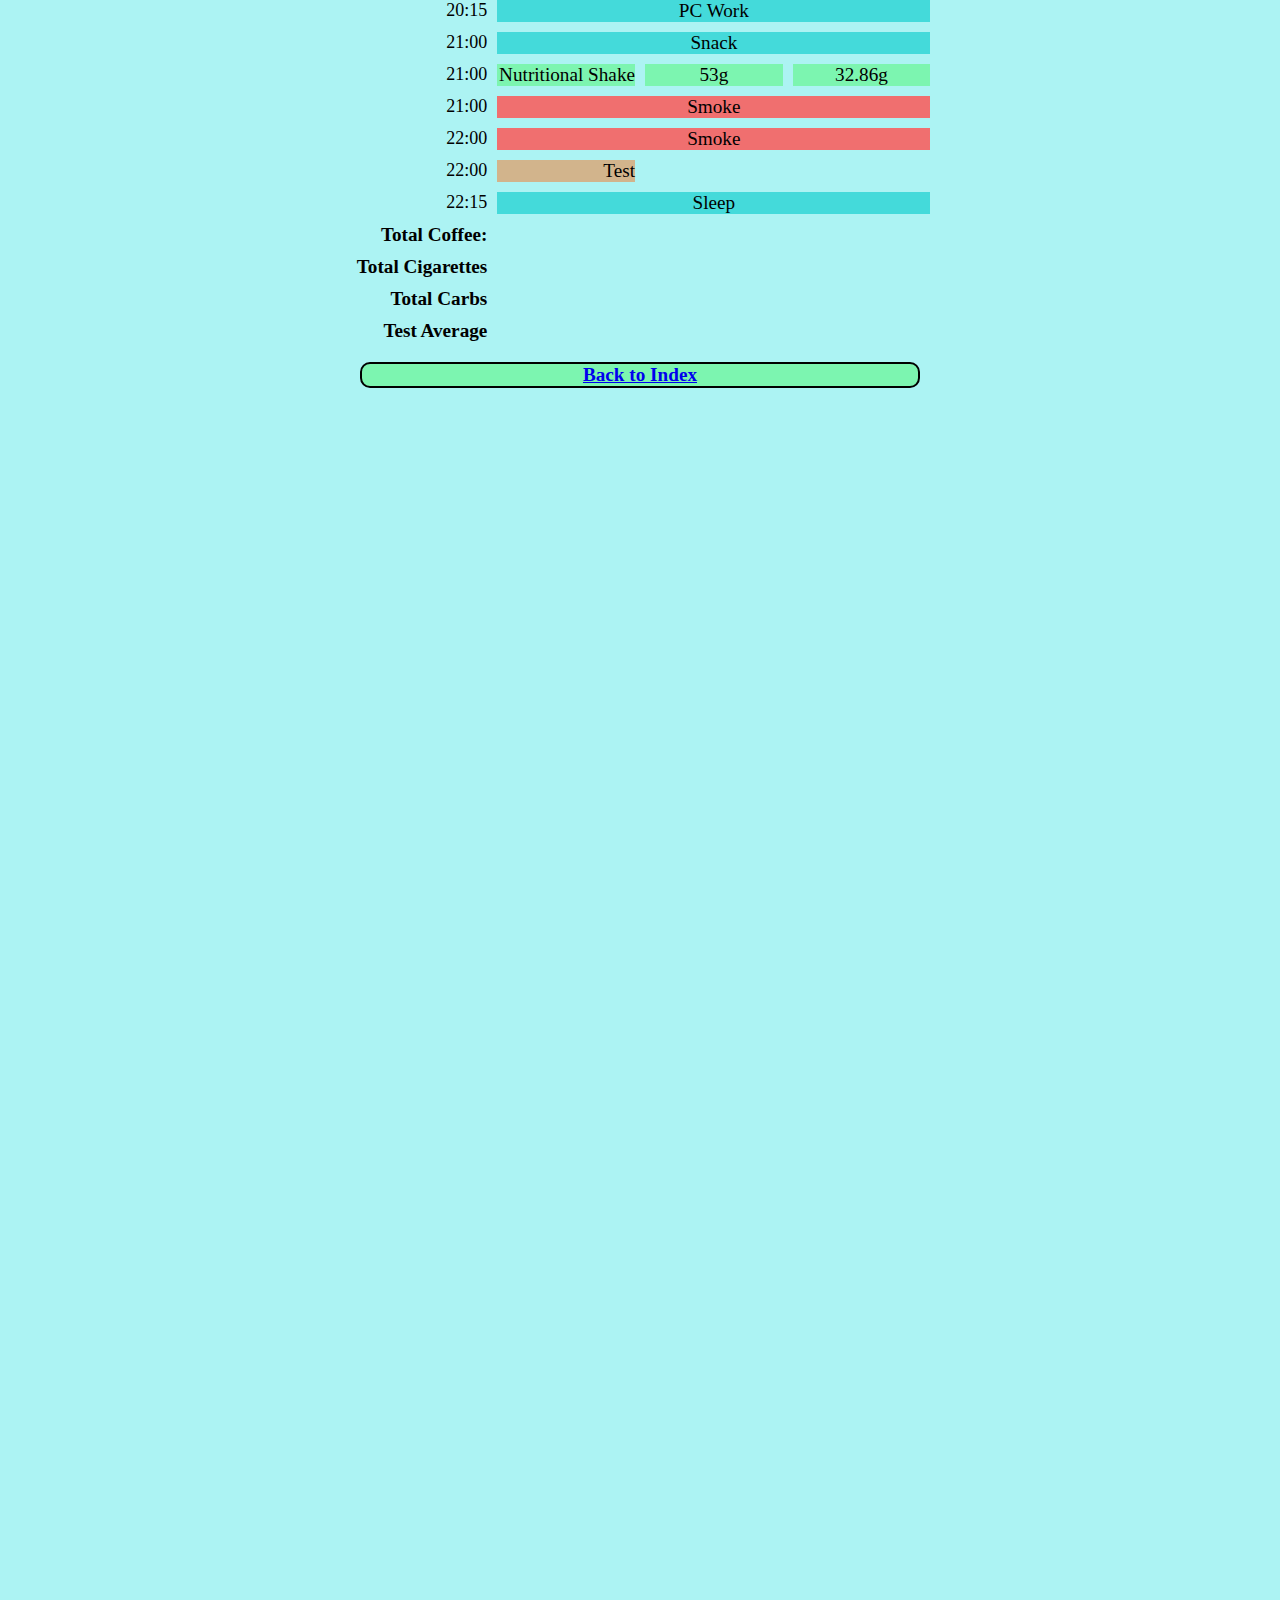
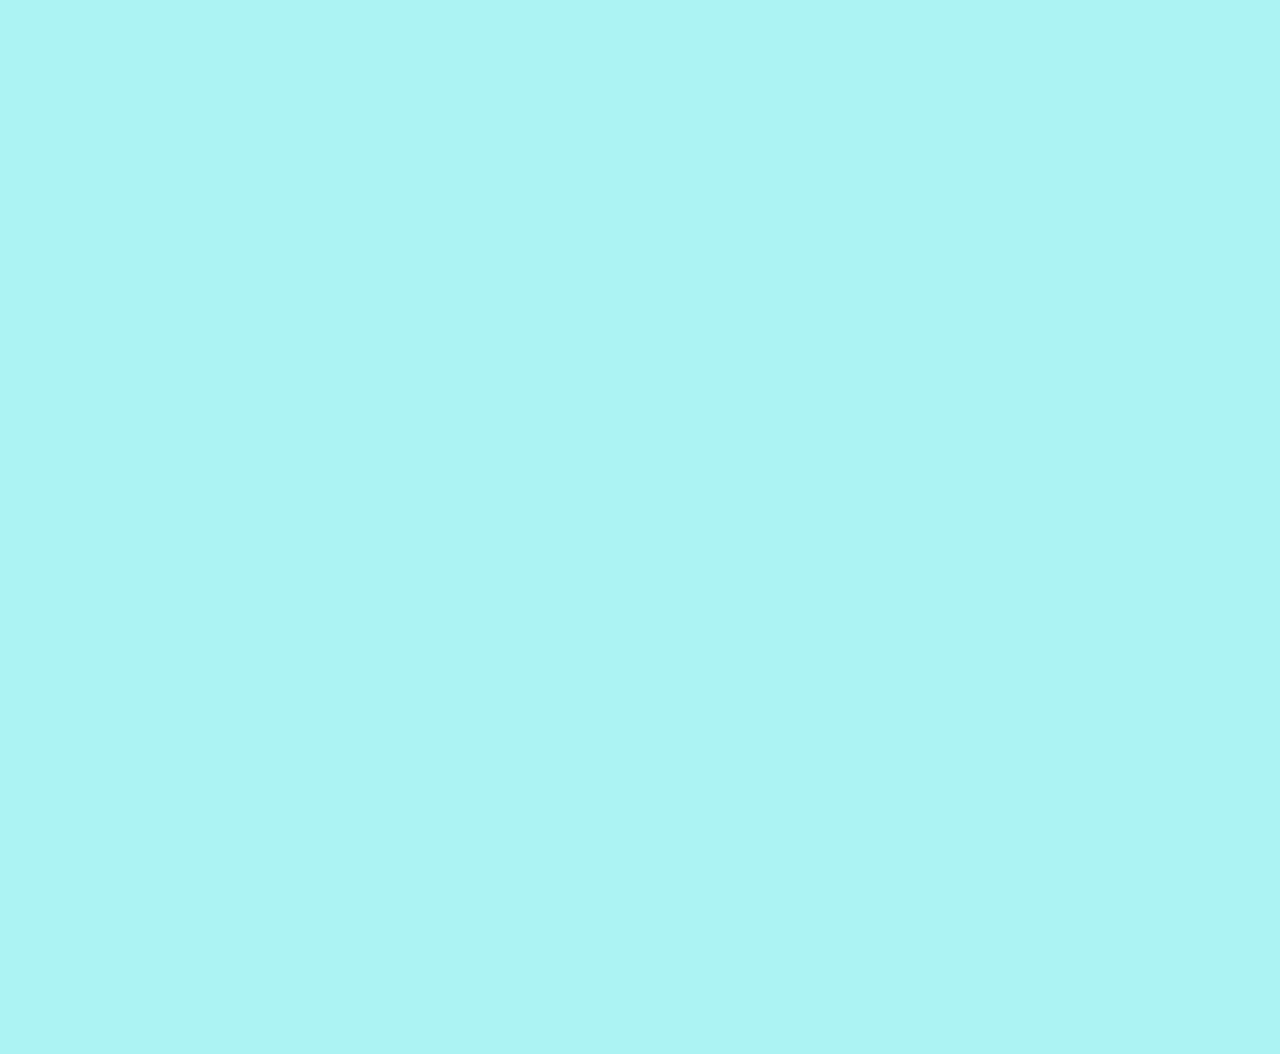
<file: 22march.html>
<!DOCTYPE html>
<html lang="en">
  <head>
    <meta charset="UTF-8" />
    <meta name="viewport" content="width=device-width, initial-scale=1.0" />
    <title>22 March</title>
    <link rel="stylesheet" href="./style.css" />
  </head>
  <body>
    <div class="container">
      <div class="header">
        <h1>22 March</h1>
      </div>
      <div class="header-2">Time</div>
      <div class="header-2">Activity</div>
      <div class="header-2">Quantity</div>
      <div class="header-2">Carbs</div>
      <div class="time">07:00</div>
      <div class="activity">Get Up</div>
      <div class="time">07:10</div>
      <div class="food">Coffee</div>
      <div class="quantity">1 cup</div>
      <div class="quantity">7g</div>
      <div class="time">07:10</div>
      <div class="smoke">Smoke</div>
      <div class="time">7:30</div>
      <div class="test-1">Test</div>
      <div class="test-2"></div>
      <div class="time">07:30</div>
      <div class="test-1">Insulin</div>
      <div class="test-2">34 Units</div>
      <div class="time">08:00</div>
      <div class="activity">Breakfast</div>
      <div class="time">08:00</div>
      <div class="food">Bread</div>
      <div class="quantity">2 slices</div>
      <div class="quantity">26g</div>
      <div class="time">08:00</div>
      <div class="food">Eggs</div>
      <div class="quantity">2</div>
      <div class="quantity">1.4g</div>
      <div class="time">08:00</div>
      <div class="food">Viennas</div>
      <div class="quantity">2</div>
      <div class="quantity">2g</div>
      <div class="time">08:00</div>
      <div class="smoke">Smoke</div>
      <div class="time">9:00</div>
      <div class="smoke">Smoke</div>
      <div class="time">09:15</div>
      <div class="activity">Bible Study</div>
      <div class="time">10:00</div>
      <div class="activity">Snack</div>
      <div class="time">10:00</div>
      <div class="food">Cloud Bread</div>
      <div class="quantity">4</div>
      <div class="quantity">4g</div>
      <div class="time">10:00</div>
      <div class="food">Coffee</div>
      <div class="quantity">1 cup</div>
      <div class="quantity">7g</div>
      <div class="time">10:00</div>
      <div class="smoke">Smoke</div>
      <div class="time">10:30</div>
      <div class="activity">Exercise</div>
      <div class="time">11:00</div>
      <div class="smoke">Smoke</div>
      <div class="time">11:30</div>
      <div class="test-1">Test</div>
      <div class="test-2"></div>
      <div class="time">12:00</div>
      <div class="activity">Lunch</div>
      <div class="time">12:00</div>
      <div class="food">Bread</div>
      <div class="quantity">4 slices</div>
      <div class="quantity">51g</div>
      <div class="time">12:00</div>
      <div class="food">Apples</div>
      <div class="quantity">2</div>
      <div class="quantity">29g</div>
      <div class="time">12:00</div>
      <div class="food">Coffee</div>
      <div class="quantity">1 cup</div>
      <div class="quantity">7g</div>
      <div class="time">12:00</div>
      <div class="smoke">Smoke</div>
      <div class="time">13:00</div>
      <div class="smoke">Smoke</div>
      <div class="time">13:15</div>
      <div class="activity">Study</div>
      <div class="time">14:00</div>
      <div class="smoke">Smoke</div>
      <div class="time">14:15</div>
      <div class="activity">Study</div>
      <div class="time">15:00</div>
      <div class="activity">Snack</div>
      <div class="time">15:00</div>
      <div class="food">Cloud Bread</div>
      <div class="quantity">4</div>
      <div class="quantity">4g</div>
      <div class="time">15:00</div>
      <div class="food">Coffee</div>
      <div class="quantity">1 cup</div>
      <div class="quantity">7g</div>
      <div class="time">15:00</div>
      <div class="smoke">Smoke</div>
      <div class="time">16:00</div>
      <div class="smoke">Smoke</div>
      <div class="time">16:15</div>
      <div class="activity">Study</div>
      <div class="time">17:00</div>
      <div class="smoke">Smoke</div>
      <div class="time">17:30</div>
      <div class="test-1">Test</div>
      <div class="test-2"></div>
      <div class="time">18:00</div>
      <div class="activity">Dinner</div>
      <div class="time">18:00</div>
      <div class="food">Mince</div>
      <div class="quantity">200g</div>
      <div class="quantity">1g</div>
      <div class="time">18:00</div>
      <div class="food">Onion</div>
      <div class="quantity">1</div>
      <div class="quantity">10g</div>
      <div class="time">18:00</div>
      <div class="food">Cauliflower Rice</div>
      <div class="quantity">2 cups</div>
      <div class="quantity">4g</div>
      <div class="time">18:00</div>
      <div class="food">Mixed Vegetables</div>
      <div class="quantity">200g</div>
      <div class="quantity">11.91g</div>
      <div class="time">18:00</div>
      <div class="food">Coffee</div>
      <div class="quantity">1 cup</div>
      <div class="quantity">7g</div>
      <div class="time">18:00</div>
      <div class="smoke">Smoke</div>
      <div class="time">19:00</div>
      <div class="smoke">Smoke</div>
      <div class="time">19:15</div>
      <div class="activity">PC Work</div>
      <div class="time">20:00</div>
      <div class="smoke">Smoke</div>
      <div class="time">20:15</div>
      <div class="activity">PC Work</div>
      <div class="time">21:00</div>
      <div class="activity">Snack</div>
      <div class="time">21:00</div>
      <div class="food">Nutritional Shake</div>
      <div class="quantity">53g</div>
      <div class="quantity">32.86g</div>
      <div class="time">21:00</div>
      <div class="smoke">Smoke</div>
      <div class="time">22:00</div>
      <div class="smoke">Smoke</div>
      <div class="time">22:00</div>
      <div class="test-1">Test</div>
      <div class="test-2"></div>
      <div class="time">22:15</div>
      <div class="activity">Sleep</div>
      <div class="total">Total Coffee:</div>
      <div class="total-quantity"></div>
      <div class="total">Total Cigarettes</div>
      <div class="total-quantity"></div>
      <div class="total">Total Carbs</div>
      <div class="total-quantity"></div>
      <div class="total">Test Average</div>
      <div class="total-quantity"></div>
      <div class="footer">
        <a href="./11march-22march.html.html">Back to Index</a>
      </div>
    </div>
  </body>
</html>
</file>
<file: index-style.css>
html {
  height: 100%;
  background-image: linear-gradient(rgb(210, 245, 245), rgb(13, 224, 224));
  display: flex;
  justify-content: center;
  align-items: center;
}
.container {
  display: grid;
  grid-template-columns: repeat(4, 1fr);
  grid-template-rows: repeat(6, 0.25fr);
  gap: 10px;
  flex: 1;
}
.header {
  grid-column: span 4;
  display: flex;
  justify-content: center;
  align-items: center;
  font-family: Georgia, "Times New Roman", Times, serif;
  flex: 1;
}
.image {
  grid-column: span 4;
  display: flex;
  justify-content: center;
  align-items: center;
  flex: 1;
}
.dates {
  display: flex;
  justify-content: center;
  align-items: center;
  padding: 10px;
  border: 2px solid black;
  border-radius: 10px;
  width: fit-content;
  height: fit-content;
  background-color: rgb(124, 245, 176);
  font-family: Georgia, "Times New Roman", Times, serif;
  font-weight: 600;
  flex: 1;
}
.footer {
  grid-column: span 4;
  display: flex;
  justify-content: center;
  align-content: center;
  border: 2px solid black;
  border-radius: 10px;
  height: fit-content;
  background-color: rgb(124, 245, 176);
  font-family: Georgia, "Times New Roman", Times, serif;
  font-weight: 600;
  flex: 1;
}
</file>
<file: style.css>
html {
  background-color: rgb(172, 243, 243);
  display: flex;
  justify-content: center;
  align-items: center;
}
.container {
  display: grid;
  grid-template-columns: repeat(4, 1fr);
  grid-template-rows: repeat(135, 0.25fr);
  gap: 10px;
  flex: 1;
}
.header {
  grid-column: span 4;
  display: flex;
  justify-content: center;
  align-items: center;
  height: fit-content;
  font-family: Georgia, "Times New Roman", Times, serif;
  text-decoration: underline;
  flex: 1;
}
.header-2 {
  display: flex;
  justify-content: center;
  align-items: center;
  height: fit-content;
  font-family: Georgia, "Times New Roman", Times, serif;
  font-weight: 900;
  text-decoration: underline;
  flex: 1;
}
.time {
  display: flex;
  justify-content: flex-end;
  align-items: center;
  height: fit-content;
  font-family: Georgia, "Times New Roman", Times, serif;
  font-size: large;
  flex: 1;
}
.activity {
  grid-column: span 3;
  display: flex;
  justify-content: center;
  align-items: center;
  height: fit-content;
  font-family: Georgia, "Times New Roman", Times, serif;
  font-size: larger;
  background-color: rgb(68, 218, 218);
  flex: 1;
}
.food {
  display: flex;
  justify-content: flex-end;
  align-items: center;
  height: fit-content;
  font-family: Georgia, "Times New Roman", Times, serif;
  font-size: larger;
  background-color: rgb(124, 245, 176);
  flex: 1;
}
.quantity {
  display: flex;
  justify-content: center;
  align-items: center;
  height: fit-content;
  font-family: Georgia, "Times New Roman", Times, serif;
  font-size: larger;
  background-color: rgb(124, 245, 176);
  flex: 1;
}
.smoke {
  grid-column: span 3;
  display: flex;
  justify-content: center;
  align-items: center;
  height: fit-content;
  font-family: Georgia, "Times New Roman", Times, serif;
  font-size: larger;
  background-color: rgb(240, 111, 111);
  flex: 1;
}
.test-1 {
  display: flex;
  justify-content: flex-end;
  align-items: center;
  height: fit-content;
  font-family: Georgia, "Times New Roman", Times, serif;
  font-size: larger;
  background-color: tan;
  flex: 1;
}
.test-2 {
  grid-column: span 2;
  display: flex;
  justify-content: center;
  align-items: center;
  height: fit-content;
  font-family: Georgia, "Times New Roman", Times, serif;
  font-size: larger;
  background-color: tan;
  flex: 1;
}
.total {
  display: flex;
  justify-content: flex-end;
  align-items: center;
  height: fit-content;
  font-family: Georgia, "Times New Roman", Times, serif;
  font-size: larger;
  font-weight: 900;
  flex: 1;
}
.total-quantity {
  grid-column: span 3;
  display: flex;
  justify-content: center;
  align-items: center;
  height: fit-content;
  font-family: Georgia, "Times New Roman", Times, serif;
  font-size: larger;
  font-weight: 900;
  flex: 1;
}
.footer {
  grid-column: span 4;
  display: flex;
  justify-content: center;
  align-items: center;
  height: fit-content;
  font-family: Georgia, "Times New Roman", Times, serif;
  font-size: larger;
  font-weight: 900;
  flex: 1;
  background-color: rgb(124, 245, 176);
  border: 2px solid black;
  border-radius: 10px;
  margin: 10px;
}
</file>
